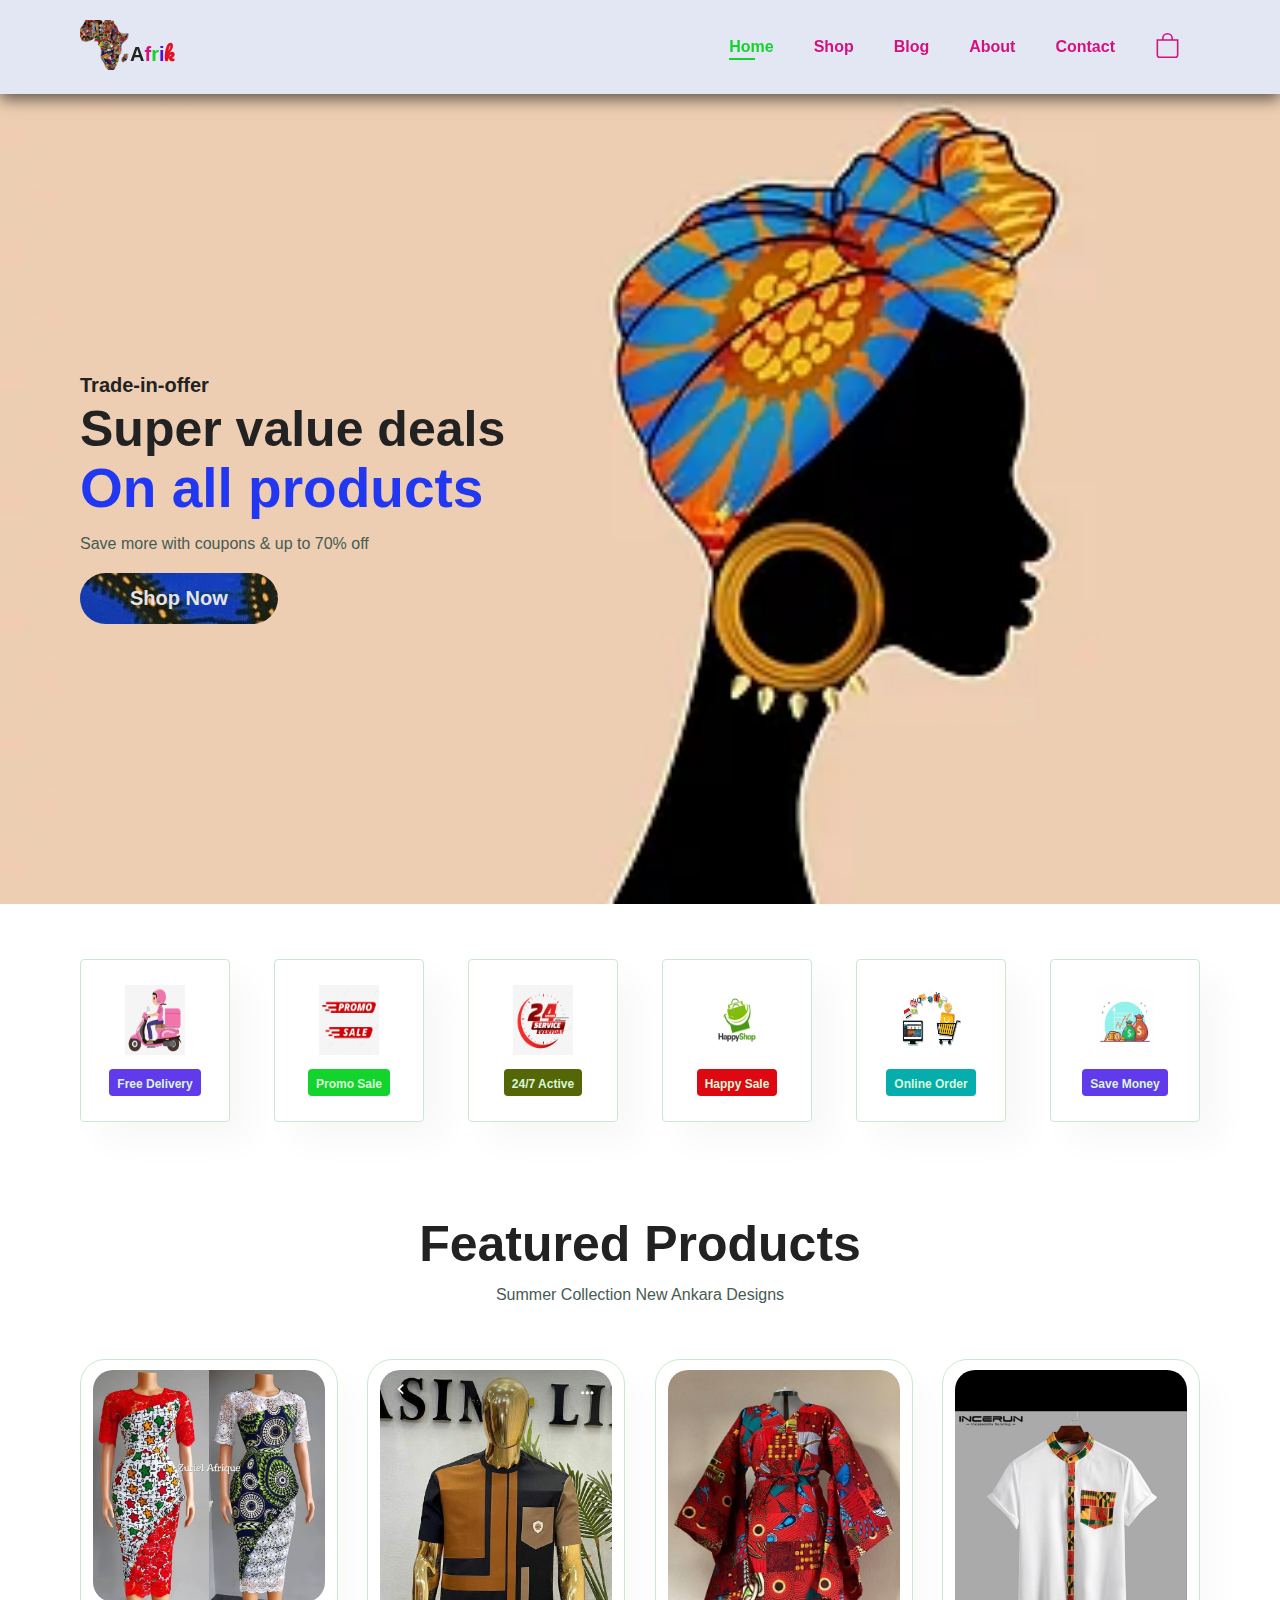
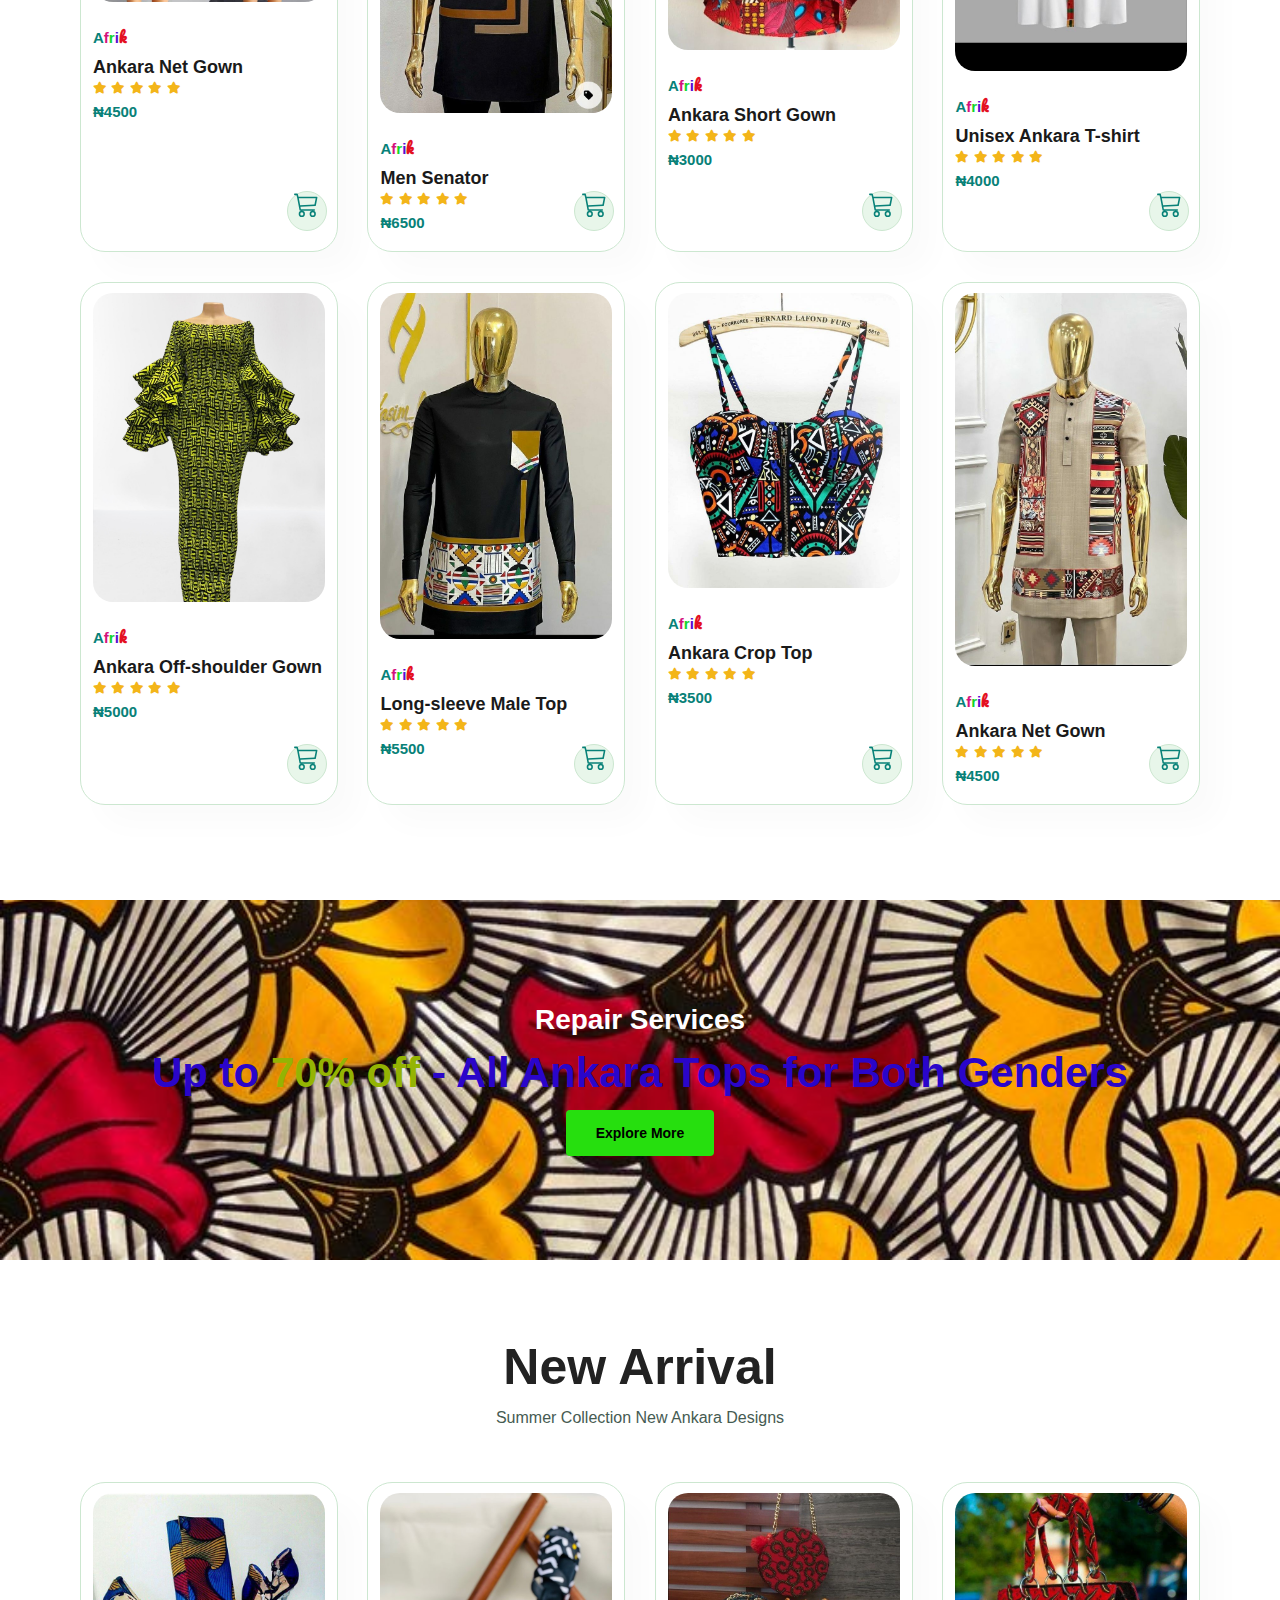
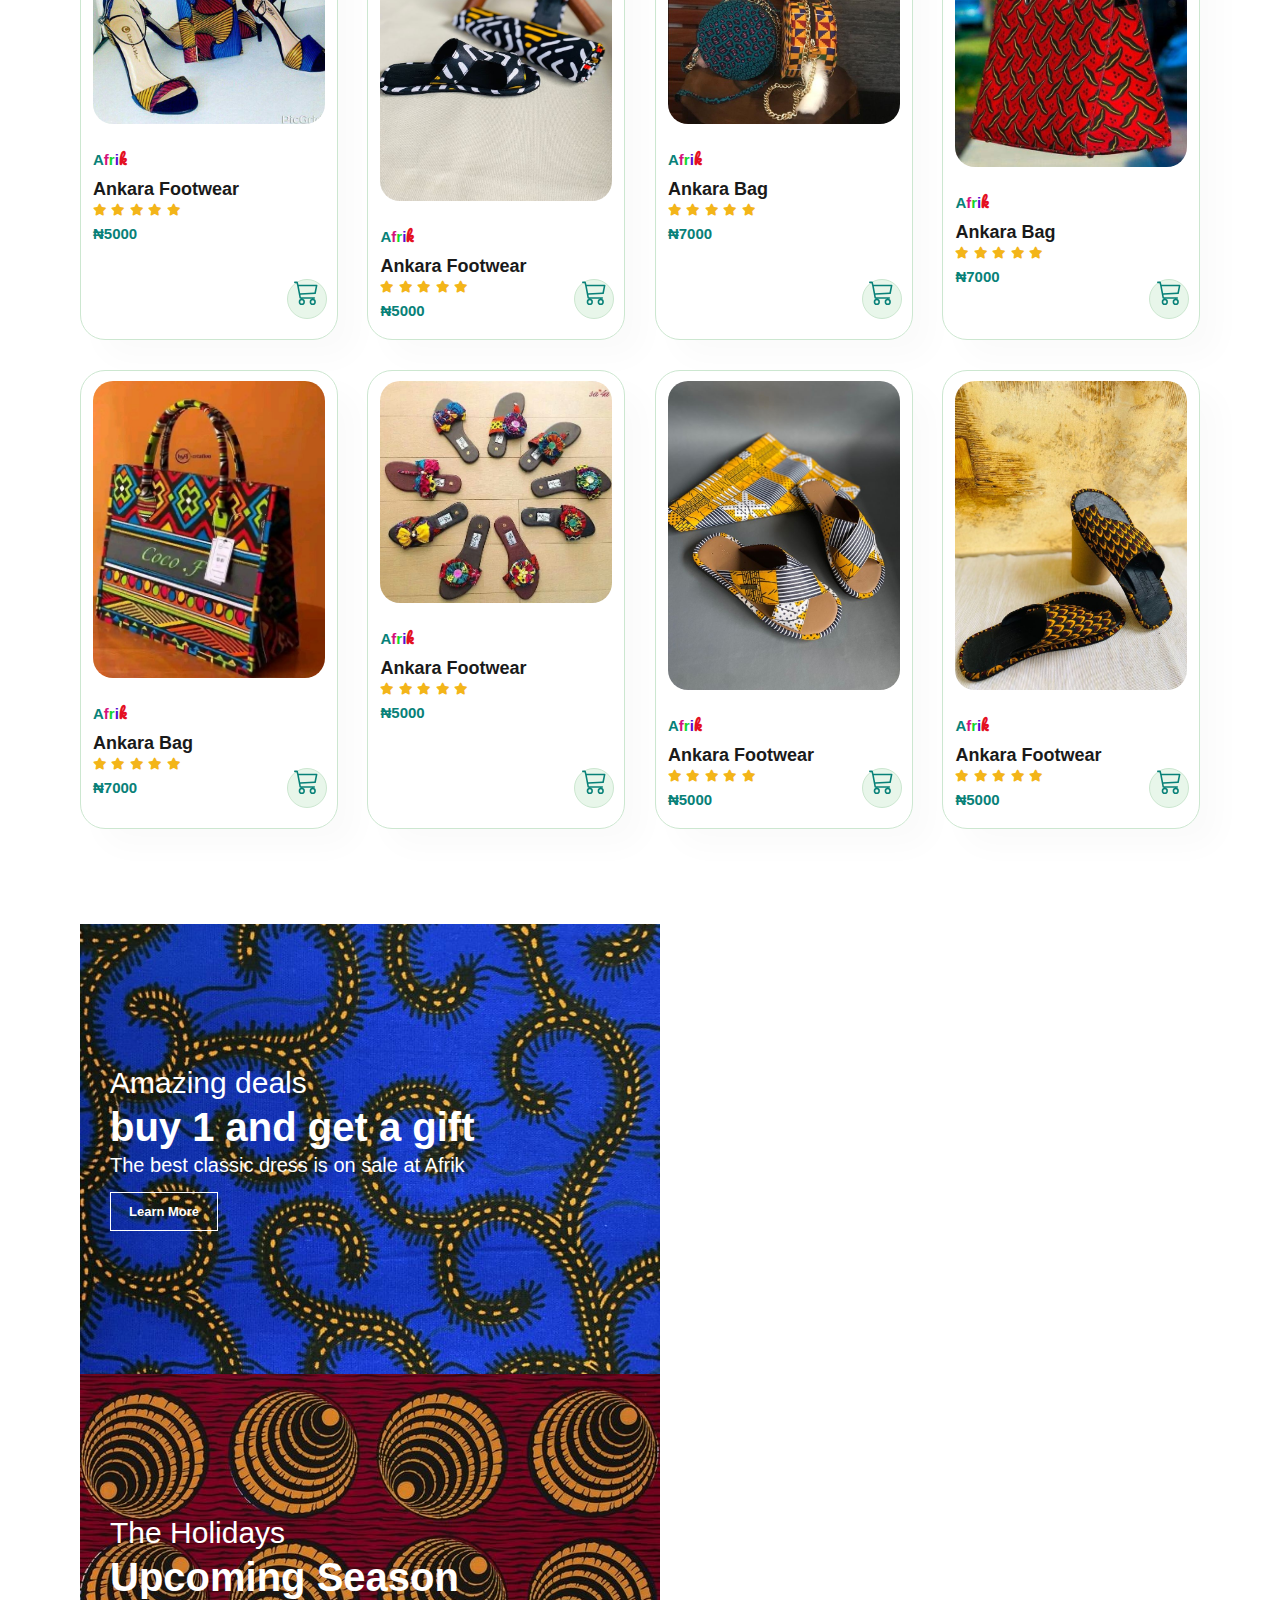
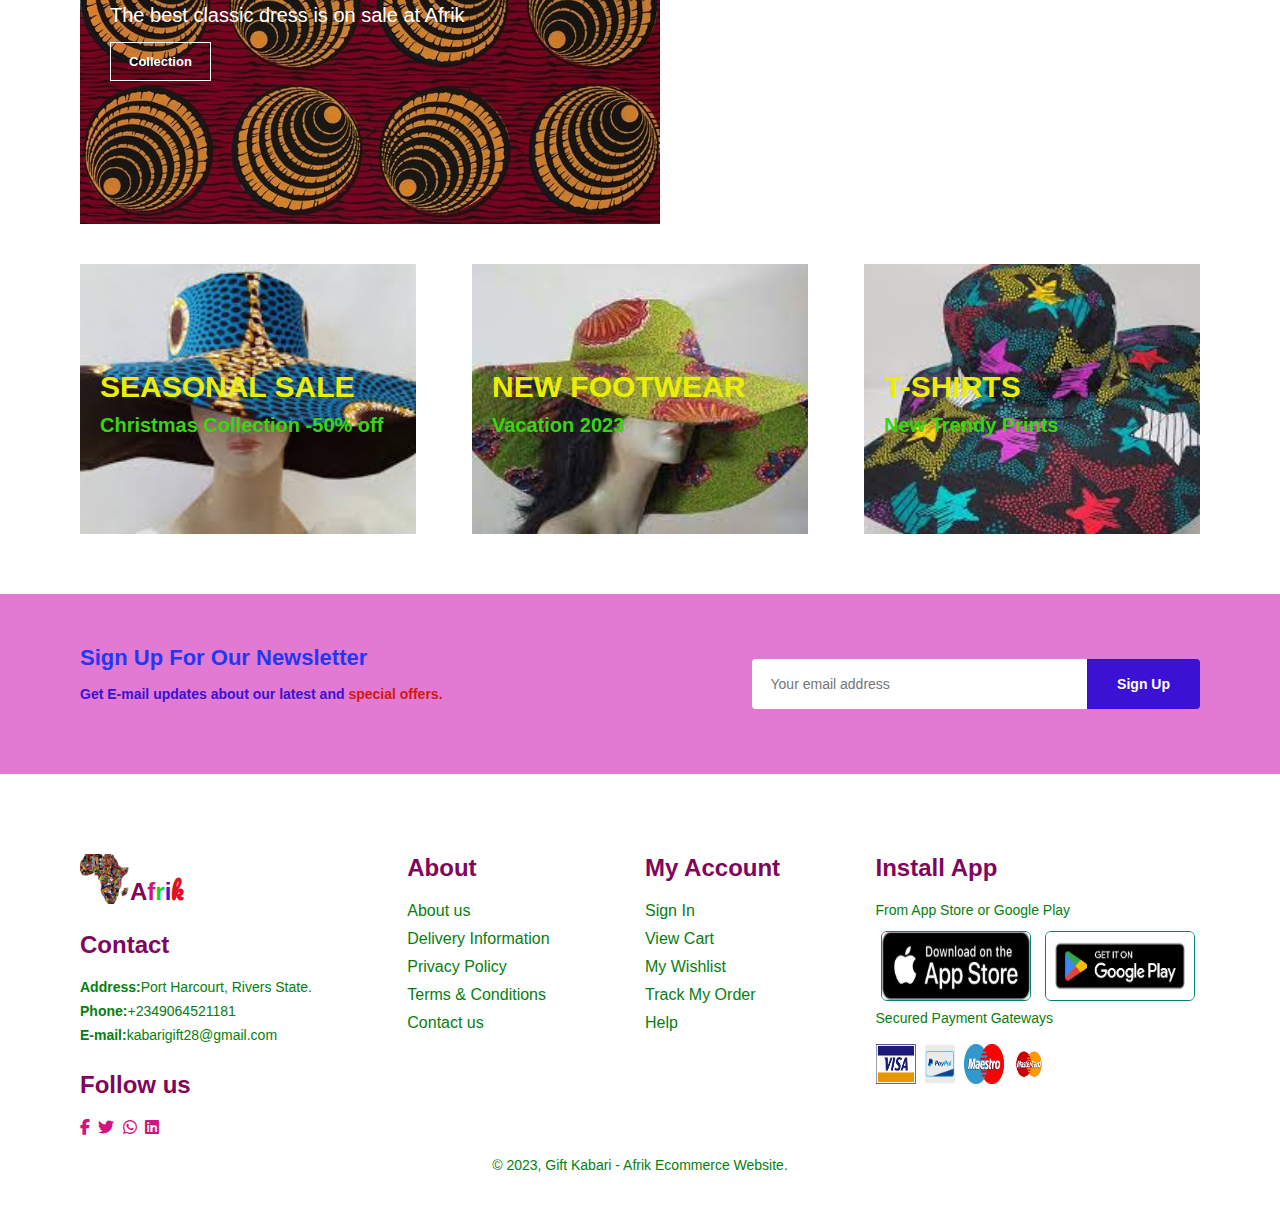
<file: index.html>
<!DOCTYPE html>
<html lang="en">

<head>
    <meta charset="UTF-8">
    <meta name="viewport" content="width=device-width, initial-scale=1.0">
    <title>Afrik</title>
    <link rel="stylesheet" href="assets/css/styles.css">
    <link rel="shortcut icon" href="assets/img/logo2.png" type="image/x-icon">
    <link rel="stylesheet" href="https://cdnjs.cloudflare.com/ajax/libs/font-awesome/6.4.0/css/all.min.css" />
    <link href="https://cdn.jsdelivr.net/npm/bootstrap@5.0.2/dist/css/bootstrap.min.css" rel="stylesheet"
        integrity="sha384-EVSTQN3/azprG1Anm3QDgpJLIm9Nao0Yz1ztcQTwFspd3yD65VohhpuuCOmLASjC" crossorigin="anonymous">
   
</head>

<body>

    <section id="header">
        <div class="log"><a href="#"><img src="assets/img/logo2.png" class="logo" alt=""></a>
            <h4 class="logo-text">A<span class="s1">f</span><span class="s2">r</span><span class="s3">i</span><span
                    class="s4">k</span></h4>
        </div>
        <div>
            <ul id="navbar">
                <li><a href="index.html" class="active">Home</a></li>
                <li><a href="shop.html">Shop</a></li>
                <li><a href="blog.html">Blog</a></li>
                <li><a href="about.html">About</a></li>
                <li><a href="contact.html">Contact</a></li>
                <li id="lg-bag"><a href="cart.html"><svg xmlns="http://www.w3.org/2000/svg" width="25" height="25"
                            fill="currentColor" class="bi bi-bag" viewBox="0 0 16 16">
                            <path
                                d="M8 1a2.5 2.5 0 0 1 2.5 2.5V4h-5v-.5A2.5 2.5 0 0 1 8 1zm3.5 3v-.5a3.5 3.5 0 1 0-7 0V4H1v10a2 2 0 0 0 2 2h10a2 2 0 0 0 2-2V4h-3.5zM2 5h12v9a1 1 0 0 1-1 1H3a1 1 0 0 1-1-1V5z" />
                        </svg></a></li>
                        <a href="#" id="close"><i class="fas fa-times"></i></a>
            </ul>
        </div>
<div id="mobile">
    <a href="cart.html"><svg xmlns="http://www.w3.org/2000/svg" width="25" height="25"
        fill="currentColor" class="bi bi-bag" viewBox="0 0 16 16">
        <path
            d="M8 1a2.5 2.5 0 0 1 2.5 2.5V4h-5v-.5A2.5 2.5 0 0 1 8 1zm3.5 3v-.5a3.5 3.5 0 1 0-7 0V4H1v10a2 2 0 0 0 2 2h10a2 2 0 0 0 2-2V4h-3.5zM2 5h12v9a1 1 0 0 1-1 1H3a1 1 0 0 1-1-1V5z" />
    </svg></a>
    <svg id="bar" xmlns="http://www.w3.org/2000/svg" width="25" height="25" fill="currentColor" class="bi bi-menu-button-wide" viewBox="0 0 16 16">
        <path d="M0 1.5A1.5 1.5 0 0 1 1.5 0h13A1.5 1.5 0 0 1 16 1.5v2A1.5 1.5 0 0 1 14.5 5h-13A1.5 1.5 0 0 1 0 3.5v-2zM1.5 1a.5.5 0 0 0-.5.5v2a.5.5 0 0 0 .5.5h13a.5.5 0 0 0 .5-.5v-2a.5.5 0 0 0-.5-.5h-13z"/>
        <path d="M2 2.5a.5.5 0 0 1 .5-.5h3a.5.5 0 0 1 0 1h-3a.5.5 0 0 1-.5-.5zm10.823.323-.396-.396A.25.25 0 0 1 12.604 2h.792a.25.25 0 0 1 .177.427l-.396.396a.25.25 0 0 1-.354 0zM0 8a2 2 0 0 1 2-2h12a2 2 0 0 1 2 2v5a2 2 0 0 1-2 2H2a2 2 0 0 1-2-2V8zm1 3v2a1 1 0 0 0 1 1h12a1 1 0 0 0 1-1v-2H1zm14-1V8a1 1 0 0 0-1-1H2a1 1 0 0 0-1 1v2h14zM2 8.5a.5.5 0 0 1 .5-.5h9a.5.5 0 0 1 0 1h-9a.5.5 0 0 1-.5-.5zm0 4a.5.5 0 0 1 .5-.5h6a.5.5 0 0 1 0 1h-6a.5.5 0 0 1-.5-.5z"/>
      </svg>
</div>

    </section>

    <section id="hero">
        <h4>Trade-in-offer</h4>
        <h2>Super value deals</h2>
        <h1>On all products</h1>
        <p>Save more with coupons & up to 70% off</p>
        <button>Shop Now</button>
    </section>

    <section id="feature" class="section-p1">
        <div class="fe-box">
            <img src="assets/img/delivery.jpg" alt="">
            <h6>Free Delivery</h6>
        </div>
        <div class="fe-box">
            <img src="assets/img/promo.jpg" alt="">
            <h6>Promo Sale</h6>
        </div>
        <div class="fe-box">
            <img src="assets/img/247h.jpg" alt="">
            <h6>24/7 Active</h6>
        </div>
        <div class="fe-box">
            <img src="assets/img/happy shop.jpg" alt="">
            <h6>Happy Sale</h6>
        </div>
        <div class="fe-box">
            <img src="assets/img/online.jpg" alt="">
            <h6>Online Order</h6>
        </div>
        <div class="fe-box">
            <img src="assets/img/save money.jpg" alt="">
            <h6>Save Money</h6>
        </div>

    </section>

    <section id="product1" class="section-p1">
        <h2 class="f-title">Featured Products</h2>
        <p>Summer Collection New Ankara Designs</p>
        <div class="pro-container">
            <div class="pro">
                <img class="pro-img" src="assets/img/g1.jpg" alt="">
                <div class="des">
                    <div class="log1">
                        <h4 class="logo-text1">A<span class="s1">f</span><span class="s2">r</span><span
                                class="s3">i</span><span class="s4">k</span></h4>
                    </div>

                    <h5>Ankara Net Gown</h5>
                    <div class="star">
                        <i class="fas fa-star"></i>
                        <i class="fas fa-star"></i>
                        <i class="fas fa-star"></i>
                        <i class="fas fa-star"></i>
                        <i class="fas fa-star"></i>
                    </div>
                    <h4> &#8358;4500</h4>
                </div>
                <a href="#"><strong><svg xmlns="http://www.w3.org/2000/svg" width="25" height="25" fill="currentColor"
                            class="bi bi-cart3" viewBox="0 0 16 16">
                            <path
                                d="M0 1.5A.5.5 0 0 1 .5 1H2a.5.5 0 0 1 .485.379L2.89 3H14.5a.5.5 0 0 1 .49.598l-1 5a.5.5 0 0 1-.465.401l-9.397.472L4.415 11H13a.5.5 0 0 1 0 1H4a.5.5 0 0 1-.491-.408L2.01 3.607 1.61 2H.5a.5.5 0 0 1-.5-.5zM3.102 4l.84 4.479 9.144-.459L13.89 4H3.102zM5 12a2 2 0 1 0 0 4 2 2 0 0 0 0-4zm7 0a2 2 0 1 0 0 4 2 2 0 0 0 0-4zm-7 1a1 1 0 1 1 0 2 1 1 0 0 1 0-2zm7 0a1 1 0 1 1 0 2 1 1 0 0 1 0-2z" />
                        </svg></strong></a>
            </div>

            <div class="pro">
                <img class="pro-img" src="assets/img/m11.jpg" alt="">
                <div class="des">
                    <div class="log1">
                        <h4 class="logo-text1">A<span class="s1">f</span><span class="s2">r</span><span
                                class="s3">i</span><span class="s4">k</span></h4>
                    </div>

                    <h5>Men Senator</h5>
                    <div class="star">
                        <i class="fas fa-star"></i>
                        <i class="fas fa-star"></i>
                        <i class="fas fa-star"></i>
                        <i class="fas fa-star"></i>
                        <i class="fas fa-star"></i>
                    </div>
                    <h4> &#8358;6500</h4>
                </div>
                <a href="#"><strong><svg xmlns="http://www.w3.org/2000/svg" width="25" height="25" fill="currentColor"
                            class="bi bi-cart3" viewBox="0 0 16 16">
                            <path
                                d="M0 1.5A.5.5 0 0 1 .5 1H2a.5.5 0 0 1 .485.379L2.89 3H14.5a.5.5 0 0 1 .49.598l-1 5a.5.5 0 0 1-.465.401l-9.397.472L4.415 11H13a.5.5 0 0 1 0 1H4a.5.5 0 0 1-.491-.408L2.01 3.607 1.61 2H.5a.5.5 0 0 1-.5-.5zM3.102 4l.84 4.479 9.144-.459L13.89 4H3.102zM5 12a2 2 0 1 0 0 4 2 2 0 0 0 0-4zm7 0a2 2 0 1 0 0 4 2 2 0 0 0 0-4zm-7 1a1 1 0 1 1 0 2 1 1 0 0 1 0-2zm7 0a1 1 0 1 1 0 2 1 1 0 0 1 0-2z" />
                        </svg></strong></a>
            </div>
            <div class="pro">
                <img class="pro-img" src="assets/img/g2.jpg" alt="">
                <div class="des">
                    <div class="log1">
                        <h4 class="logo-text1">A<span class="s1">f</span><span class="s2">r</span><span
                                class="s3">i</span><span class="s4">k</span></h4>
                    </div>

                    <h5>Ankara Short Gown</h5>
                    <div class="star">
                        <i class="fas fa-star"></i>
                        <i class="fas fa-star"></i>
                        <i class="fas fa-star"></i>
                        <i class="fas fa-star"></i>
                        <i class="fas fa-star"></i>
                    </div>
                    <h4> &#8358;3000</h4>
                </div>
                <a href="#"><strong><svg xmlns="http://www.w3.org/2000/svg" width="25" height="25" fill="currentColor"
                            class="bi bi-cart3" viewBox="0 0 16 16">
                            <path
                                d="M0 1.5A.5.5 0 0 1 .5 1H2a.5.5 0 0 1 .485.379L2.89 3H14.5a.5.5 0 0 1 .49.598l-1 5a.5.5 0 0 1-.465.401l-9.397.472L4.415 11H13a.5.5 0 0 1 0 1H4a.5.5 0 0 1-.491-.408L2.01 3.607 1.61 2H.5a.5.5 0 0 1-.5-.5zM3.102 4l.84 4.479 9.144-.459L13.89 4H3.102zM5 12a2 2 0 1 0 0 4 2 2 0 0 0 0-4zm7 0a2 2 0 1 0 0 4 2 2 0 0 0 0-4zm-7 1a1 1 0 1 1 0 2 1 1 0 0 1 0-2zm7 0a1 1 0 1 1 0 2 1 1 0 0 1 0-2z" />
                        </svg></strong></a>
            </div>
            <div class="pro">
                <img class="pro-img" src="assets/img/m3.jpg" alt="">
                <div class="des">
                    <div class="log1">
                        <h4 class="logo-text1">A<span class="s1">f</span><span class="s2">r</span><span
                                class="s3">i</span><span class="s4">k</span></h4>
                    </div>

                    <h5>Unisex Ankara T-shirt</h5>
                    <div class="star">
                        <i class="fas fa-star"></i>
                        <i class="fas fa-star"></i>
                        <i class="fas fa-star"></i>
                        <i class="fas fa-star"></i>
                        <i class="fas fa-star"></i>
                    </div>
                    <h4> &#8358;4000</h4>
                </div>
                <a href="#"><strong><svg xmlns="http://www.w3.org/2000/svg" width="25" height="25" fill="currentColor"
                            class="bi bi-cart3" viewBox="0 0 16 16">
                            <path
                                d="M0 1.5A.5.5 0 0 1 .5 1H2a.5.5 0 0 1 .485.379L2.89 3H14.5a.5.5 0 0 1 .49.598l-1 5a.5.5 0 0 1-.465.401l-9.397.472L4.415 11H13a.5.5 0 0 1 0 1H4a.5.5 0 0 1-.491-.408L2.01 3.607 1.61 2H.5a.5.5 0 0 1-.5-.5zM3.102 4l.84 4.479 9.144-.459L13.89 4H3.102zM5 12a2 2 0 1 0 0 4 2 2 0 0 0 0-4zm7 0a2 2 0 1 0 0 4 2 2 0 0 0 0-4zm-7 1a1 1 0 1 1 0 2 1 1 0 0 1 0-2zm7 0a1 1 0 1 1 0 2 1 1 0 0 1 0-2z" />
                        </svg></strong></a>
            </div>
            <div class="pro">
                <img class="pro-img" src="assets/img/g5-removebg-preview.png" alt="">
                <div class="des">
                    <div class="log1">
                        <h4 class="logo-text1">A<span class="s1">f</span><span class="s2">r</span><span
                                class="s3">i</span><span class="s4">k</span></h4>
                    </div>

                    <h5>Ankara Off-shoulder Gown</h5>
                    <div class="star">
                        <i class="fas fa-star"></i>
                        <i class="fas fa-star"></i>
                        <i class="fas fa-star"></i>
                        <i class="fas fa-star"></i>
                        <i class="fas fa-star"></i>
                    </div>
                    <h4> &#8358;5000</h4>
                </div>
                <a href="#"><strong><svg xmlns="http://www.w3.org/2000/svg" width="25" height="25" fill="currentColor"
                            class="bi bi-cart3" viewBox="0 0 16 16">
                            <path
                                d="M0 1.5A.5.5 0 0 1 .5 1H2a.5.5 0 0 1 .485.379L2.89 3H14.5a.5.5 0 0 1 .49.598l-1 5a.5.5 0 0 1-.465.401l-9.397.472L4.415 11H13a.5.5 0 0 1 0 1H4a.5.5 0 0 1-.491-.408L2.01 3.607 1.61 2H.5a.5.5 0 0 1-.5-.5zM3.102 4l.84 4.479 9.144-.459L13.89 4H3.102zM5 12a2 2 0 1 0 0 4 2 2 0 0 0 0-4zm7 0a2 2 0 1 0 0 4 2 2 0 0 0 0-4zm-7 1a1 1 0 1 1 0 2 1 1 0 0 1 0-2zm7 0a1 1 0 1 1 0 2 1 1 0 0 1 0-2z" />
                        </svg></strong></a>
            </div>
            <div class="pro">
                <img class="pro-img" src="assets/img/m9.jpg" alt="">
                <div class="des">
                    <div class="log1">
                        <h4 class="logo-text1">A<span class="s1">f</span><span class="s2">r</span><span
                                class="s3">i</span><span class="s4">k</span></h4>
                    </div>

                    <h5>Long-sleeve Male Top</h5>
                    <div class="star">
                        <i class="fas fa-star"></i>
                        <i class="fas fa-star"></i>
                        <i class="fas fa-star"></i>
                        <i class="fas fa-star"></i>
                        <i class="fas fa-star"></i>
                    </div>
                    <h4> &#8358;5500</h4>
                </div>
                <a href="#"><strong><svg xmlns="http://www.w3.org/2000/svg" width="25" height="25" fill="currentColor"
                            class="bi bi-cart3" viewBox="0 0 16 16">
                            <path
                                d="M0 1.5A.5.5 0 0 1 .5 1H2a.5.5 0 0 1 .485.379L2.89 3H14.5a.5.5 0 0 1 .49.598l-1 5a.5.5 0 0 1-.465.401l-9.397.472L4.415 11H13a.5.5 0 0 1 0 1H4a.5.5 0 0 1-.491-.408L2.01 3.607 1.61 2H.5a.5.5 0 0 1-.5-.5zM3.102 4l.84 4.479 9.144-.459L13.89 4H3.102zM5 12a2 2 0 1 0 0 4 2 2 0 0 0 0-4zm7 0a2 2 0 1 0 0 4 2 2 0 0 0 0-4zm-7 1a1 1 0 1 1 0 2 1 1 0 0 1 0-2zm7 0a1 1 0 1 1 0 2 1 1 0 0 1 0-2z" />
                        </svg></strong></a>
            </div>
            <div class="pro">
                <img class="pro-img" src="assets/img/g22.jpg" alt="">
                <div class="des">
                    <div class="log1">
                        <h4 class="logo-text1">A<span class="s1">f</span><span class="s2">r</span><span
                                class="s3">i</span><span class="s4">k</span></h4>
                    </div>

                    <h5>Ankara Crop Top</h5>
                    <div class="star">
                        <i class="fas fa-star"></i>
                        <i class="fas fa-star"></i>
                        <i class="fas fa-star"></i>
                        <i class="fas fa-star"></i>
                        <i class="fas fa-star"></i>
                    </div>
                    <h4> &#8358;3500</h4>
                </div>
                <a href="#"><strong><svg xmlns="http://www.w3.org/2000/svg" width="25" height="25" fill="currentColor"
                            class="bi bi-cart3" viewBox="0 0 16 16">
                            <path
                                d="M0 1.5A.5.5 0 0 1 .5 1H2a.5.5 0 0 1 .485.379L2.89 3H14.5a.5.5 0 0 1 .49.598l-1 5a.5.5 0 0 1-.465.401l-9.397.472L4.415 11H13a.5.5 0 0 1 0 1H4a.5.5 0 0 1-.491-.408L2.01 3.607 1.61 2H.5a.5.5 0 0 1-.5-.5zM3.102 4l.84 4.479 9.144-.459L13.89 4H3.102zM5 12a2 2 0 1 0 0 4 2 2 0 0 0 0-4zm7 0a2 2 0 1 0 0 4 2 2 0 0 0 0-4zm-7 1a1 1 0 1 1 0 2 1 1 0 0 1 0-2zm7 0a1 1 0 1 1 0 2 1 1 0 0 1 0-2z" />
                        </svg></strong></a>
            </div>
            <div class="pro">
                <img class="pro-img" src="assets/img/m8.jpg" alt="">
                <div class="des">
                    <div class="log1">
                        <h4 class="logo-text1">A<span class="s1">f</span><span class="s2">r</span><span
                                class="s3">i</span><span class="s4">k</span></h4>
                    </div>

                    <h5>Ankara Net Gown</h5>
                    <div class="star">
                        <i class="fas fa-star"></i>
                        <i class="fas fa-star"></i>
                        <i class="fas fa-star"></i>
                        <i class="fas fa-star"></i>
                        <i class="fas fa-star"></i>
                    </div>
                    <h4> &#8358;4500</h4>
                </div>
                <a href="#"><strong><svg xmlns="http://www.w3.org/2000/svg" width="25" height="25" fill="currentColor"
                            class="bi bi-cart3" viewBox="0 0 16 16">
                            <path
                                d="M0 1.5A.5.5 0 0 1 .5 1H2a.5.5 0 0 1 .485.379L2.89 3H14.5a.5.5 0 0 1 .49.598l-1 5a.5.5 0 0 1-.465.401l-9.397.472L4.415 11H13a.5.5 0 0 1 0 1H4a.5.5 0 0 1-.491-.408L2.01 3.607 1.61 2H.5a.5.5 0 0 1-.5-.5zM3.102 4l.84 4.479 9.144-.459L13.89 4H3.102zM5 12a2 2 0 1 0 0 4 2 2 0 0 0 0-4zm7 0a2 2 0 1 0 0 4 2 2 0 0 0 0-4zm-7 1a1 1 0 1 1 0 2 1 1 0 0 1 0-2zm7 0a1 1 0 1 1 0 2 1 1 0 0 1 0-2z" />
                        </svg></strong></a>
            </div>
        </div>
    </section>

    <section id="banner" class="section-m1">
        <h4>Repair Services</h4>
        <h2>Up to <span>70% off</span> - All Ankara Tops for Both Genders</h2>
        <button class="normal">Explore More</button>
    </section>

    <section id="product1" class="section-p1">
        <h2 class="f-title">New Arrival</h2>
        <p>Summer Collection New Ankara Designs</p>
        <div class="pro-container">
            <div class="pro">
                <img class="pro-img" src="assets/img/s1.jpg" alt="">
                <div class="des">
                    <div class="log1">
                        <h4 class="logo-text1">A<span class="s1">f</span><span class="s2">r</span><span
                                class="s3">i</span><span class="s4">k</span></h4>
                    </div>

                    <h5>Ankara Footwear</h5>
                    <div class="star">
                        <i class="fas fa-star"></i>
                        <i class="fas fa-star"></i>
                        <i class="fas fa-star"></i>
                        <i class="fas fa-star"></i>
                        <i class="fas fa-star"></i>
                    </div>
                    <h4> &#8358;5000</h4>
                </div>
                <a href="#"><strong><svg xmlns="http://www.w3.org/2000/svg" width="25" height="25" fill="currentColor"
                            class="bi bi-cart3" viewBox="0 0 16 16">
                            <path
                                d="M0 1.5A.5.5 0 0 1 .5 1H2a.5.5 0 0 1 .485.379L2.89 3H14.5a.5.5 0 0 1 .49.598l-1 5a.5.5 0 0 1-.465.401l-9.397.472L4.415 11H13a.5.5 0 0 1 0 1H4a.5.5 0 0 1-.491-.408L2.01 3.607 1.61 2H.5a.5.5 0 0 1-.5-.5zM3.102 4l.84 4.479 9.144-.459L13.89 4H3.102zM5 12a2 2 0 1 0 0 4 2 2 0 0 0 0-4zm7 0a2 2 0 1 0 0 4 2 2 0 0 0 0-4zm-7 1a1 1 0 1 1 0 2 1 1 0 0 1 0-2zm7 0a1 1 0 1 1 0 2 1 1 0 0 1 0-2z" />
                        </svg></strong></a>
            </div>

            <div class="pro">
                <img class="pro-img" src="assets/img/s2.jpg" alt="">
                <div class="des">
                    <div class="log1">
                        <h4 class="logo-text1">A<span class="s1">f</span><span class="s2">r</span><span
                                class="s3">i</span><span class="s4">k</span></h4>
                    </div>

                    <h5>Ankara Footwear</h5>
                    <div class="star">
                        <i class="fas fa-star"></i>
                        <i class="fas fa-star"></i>
                        <i class="fas fa-star"></i>
                        <i class="fas fa-star"></i>
                        <i class="fas fa-star"></i>
                    </div>
                    <h4> &#8358;5000</h4>
                </div>
                <a href="#"><strong><svg xmlns="http://www.w3.org/2000/svg" width="25" height="25" fill="currentColor"
                            class="bi bi-cart3" viewBox="0 0 16 16">
                            <path
                                d="M0 1.5A.5.5 0 0 1 .5 1H2a.5.5 0 0 1 .485.379L2.89 3H14.5a.5.5 0 0 1 .49.598l-1 5a.5.5 0 0 1-.465.401l-9.397.472L4.415 11H13a.5.5 0 0 1 0 1H4a.5.5 0 0 1-.491-.408L2.01 3.607 1.61 2H.5a.5.5 0 0 1-.5-.5zM3.102 4l.84 4.479 9.144-.459L13.89 4H3.102zM5 12a2 2 0 1 0 0 4 2 2 0 0 0 0-4zm7 0a2 2 0 1 0 0 4 2 2 0 0 0 0-4zm-7 1a1 1 0 1 1 0 2 1 1 0 0 1 0-2zm7 0a1 1 0 1 1 0 2 1 1 0 0 1 0-2z" />
                        </svg></strong></a>
            </div>
            <div class="pro">
                <img class="pro-img" src="assets/img/s3.jpg" alt="">
                <div class="des">
                    <div class="log1">
                        <h4 class="logo-text1">A<span class="s1">f</span><span class="s2">r</span><span
                                class="s3">i</span><span class="s4">k</span></h4>
                    </div>

                    <h5>Ankara Bag</h5>
                    <div class="star">
                        <i class="fas fa-star"></i>
                        <i class="fas fa-star"></i>
                        <i class="fas fa-star"></i>
                        <i class="fas fa-star"></i>
                        <i class="fas fa-star"></i>
                    </div>
                    <h4> &#8358;7000</h4>
                </div>
                <a href="#"><strong><svg xmlns="http://www.w3.org/2000/svg" width="25" height="25" fill="currentColor"
                            class="bi bi-cart3" viewBox="0 0 16 16">
                            <path
                                d="M0 1.5A.5.5 0 0 1 .5 1H2a.5.5 0 0 1 .485.379L2.89 3H14.5a.5.5 0 0 1 .49.598l-1 5a.5.5 0 0 1-.465.401l-9.397.472L4.415 11H13a.5.5 0 0 1 0 1H4a.5.5 0 0 1-.491-.408L2.01 3.607 1.61 2H.5a.5.5 0 0 1-.5-.5zM3.102 4l.84 4.479 9.144-.459L13.89 4H3.102zM5 12a2 2 0 1 0 0 4 2 2 0 0 0 0-4zm7 0a2 2 0 1 0 0 4 2 2 0 0 0 0-4zm-7 1a1 1 0 1 1 0 2 1 1 0 0 1 0-2zm7 0a1 1 0 1 1 0 2 1 1 0 0 1 0-2z" />
                        </svg></strong></a>
            </div>
            <div class="pro">
                <img class="pro-img" src="assets/img/s4.jpg" alt="">
                <div class="des">
                    <div class="log1">
                        <h4 class="logo-text1">A<span class="s1">f</span><span class="s2">r</span><span
                                class="s3">i</span><span class="s4">k</span></h4>
                    </div>

                    <h5>Ankara Bag</h5>
                    <div class="star">
                        <i class="fas fa-star"></i>
                        <i class="fas fa-star"></i>
                        <i class="fas fa-star"></i>
                        <i class="fas fa-star"></i>
                        <i class="fas fa-star"></i>
                    </div>
                    <h4> &#8358;7000</h4>
                </div>
                <a href="#"><strong><svg xmlns="http://www.w3.org/2000/svg" width="25" height="25" fill="currentColor"
                            class="bi bi-cart3" viewBox="0 0 16 16">
                            <path
                                d="M0 1.5A.5.5 0 0 1 .5 1H2a.5.5 0 0 1 .485.379L2.89 3H14.5a.5.5 0 0 1 .49.598l-1 5a.5.5 0 0 1-.465.401l-9.397.472L4.415 11H13a.5.5 0 0 1 0 1H4a.5.5 0 0 1-.491-.408L2.01 3.607 1.61 2H.5a.5.5 0 0 1-.5-.5zM3.102 4l.84 4.479 9.144-.459L13.89 4H3.102zM5 12a2 2 0 1 0 0 4 2 2 0 0 0 0-4zm7 0a2 2 0 1 0 0 4 2 2 0 0 0 0-4zm-7 1a1 1 0 1 1 0 2 1 1 0 0 1 0-2zm7 0a1 1 0 1 1 0 2 1 1 0 0 1 0-2z" />
                        </svg></strong></a>
            </div>
            <div class="pro">
                <img class="pro-img" src="assets/img/s5.jpg" alt="">
                <div class="des">
                    <div class="log1">
                        <h4 class="logo-text1">A<span class="s1">f</span><span class="s2">r</span><span
                                class="s3">i</span><span class="s4">k</span></h4>
                    </div>

                    <h5>Ankara Bag</h5>
                    <div class="star">
                        <i class="fas fa-star"></i>
                        <i class="fas fa-star"></i>
                        <i class="fas fa-star"></i>
                        <i class="fas fa-star"></i>
                        <i class="fas fa-star"></i>
                    </div>
                    <h4> &#8358;7000</h4>
                </div>
                <a href="#"><strong><svg xmlns="http://www.w3.org/2000/svg" width="25" height="25" fill="currentColor"
                            class="bi bi-cart3" viewBox="0 0 16 16">
                            <path
                                d="M0 1.5A.5.5 0 0 1 .5 1H2a.5.5 0 0 1 .485.379L2.89 3H14.5a.5.5 0 0 1 .49.598l-1 5a.5.5 0 0 1-.465.401l-9.397.472L4.415 11H13a.5.5 0 0 1 0 1H4a.5.5 0 0 1-.491-.408L2.01 3.607 1.61 2H.5a.5.5 0 0 1-.5-.5zM3.102 4l.84 4.479 9.144-.459L13.89 4H3.102zM5 12a2 2 0 1 0 0 4 2 2 0 0 0 0-4zm7 0a2 2 0 1 0 0 4 2 2 0 0 0 0-4zm-7 1a1 1 0 1 1 0 2 1 1 0 0 1 0-2zm7 0a1 1 0 1 1 0 2 1 1 0 0 1 0-2z" />
                        </svg></strong></a>
            </div>
            <div class="pro">
                <img class="pro-img" src="assets/img/s7.jpg" alt="">
                <div class="des">
                    <div class="log1">
                        <h4 class="logo-text1">A<span class="s1">f</span><span class="s2">r</span><span
                                class="s3">i</span><span class="s4">k</span></h4>
                    </div>

                    <h5>Ankara Footwear</h5>
                    <div class="star">
                        <i class="fas fa-star"></i>
                        <i class="fas fa-star"></i>
                        <i class="fas fa-star"></i>
                        <i class="fas fa-star"></i>
                        <i class="fas fa-star"></i>
                    </div>
                    <h4> &#8358;5000</h4>
                </div>
                <a href="#"><strong><svg xmlns="http://www.w3.org/2000/svg" width="25" height="25" fill="currentColor"
                            class="bi bi-cart3" viewBox="0 0 16 16">
                            <path
                                d="M0 1.5A.5.5 0 0 1 .5 1H2a.5.5 0 0 1 .485.379L2.89 3H14.5a.5.5 0 0 1 .49.598l-1 5a.5.5 0 0 1-.465.401l-9.397.472L4.415 11H13a.5.5 0 0 1 0 1H4a.5.5 0 0 1-.491-.408L2.01 3.607 1.61 2H.5a.5.5 0 0 1-.5-.5zM3.102 4l.84 4.479 9.144-.459L13.89 4H3.102zM5 12a2 2 0 1 0 0 4 2 2 0 0 0 0-4zm7 0a2 2 0 1 0 0 4 2 2 0 0 0 0-4zm-7 1a1 1 0 1 1 0 2 1 1 0 0 1 0-2zm7 0a1 1 0 1 1 0 2 1 1 0 0 1 0-2z" />
                        </svg></strong></a>
            </div>
            <div class="pro">
                <img class="pro-img" src="assets/img/s8.jpg" alt="">
                <div class="des">
                    <div class="log1">
                        <h4 class="logo-text1">A<span class="s1">f</span><span class="s2">r</span><span
                                class="s3">i</span><span class="s4">k</span></h4>
                    </div>

                    <h5>Ankara Footwear</h5>
                    <div class="star">
                        <i class="fas fa-star"></i>
                        <i class="fas fa-star"></i>
                        <i class="fas fa-star"></i>
                        <i class="fas fa-star"></i>
                        <i class="fas fa-star"></i>
                    </div>
                    <h4> &#8358;5000</h4>
                </div>
                <a href="#"><strong><svg xmlns="http://www.w3.org/2000/svg" width="25" height="25" fill="currentColor"
                            class="bi bi-cart3" viewBox="0 0 16 16">
                            <path
                                d="M0 1.5A.5.5 0 0 1 .5 1H2a.5.5 0 0 1 .485.379L2.89 3H14.5a.5.5 0 0 1 .49.598l-1 5a.5.5 0 0 1-.465.401l-9.397.472L4.415 11H13a.5.5 0 0 1 0 1H4a.5.5 0 0 1-.491-.408L2.01 3.607 1.61 2H.5a.5.5 0 0 1-.5-.5zM3.102 4l.84 4.479 9.144-.459L13.89 4H3.102zM5 12a2 2 0 1 0 0 4 2 2 0 0 0 0-4zm7 0a2 2 0 1 0 0 4 2 2 0 0 0 0-4zm-7 1a1 1 0 1 1 0 2 1 1 0 0 1 0-2zm7 0a1 1 0 1 1 0 2 1 1 0 0 1 0-2z" />
                        </svg></strong></a>
            </div>
            <div class="pro">
                <img class="pro-img" src="assets/img/s9.jpg" alt="">
                <div class="des">
                    <div class="log1">
                        <h4 class="logo-text1">A<span class="s1">f</span><span class="s2">r</span><span
                                class="s3">i</span><span class="s4">k</span></h4>
                    </div>

                    <h5>Ankara Footwear</h5>
                    <div class="star">
                        <i class="fas fa-star"></i>
                        <i class="fas fa-star"></i>
                        <i class="fas fa-star"></i>
                        <i class="fas fa-star"></i>
                        <i class="fas fa-star"></i>
                    </div>
                    <h4> &#8358;5000</h4>
                </div>
                <a href="#"><strong><svg xmlns="http://www.w3.org/2000/svg" width="25" height="25" fill="currentColor"
                            class="bi bi-cart3" viewBox="0 0 16 16">
                            <path
                                d="M0 1.5A.5.5 0 0 1 .5 1H2a.5.5 0 0 1 .485.379L2.89 3H14.5a.5.5 0 0 1 .49.598l-1 5a.5.5 0 0 1-.465.401l-9.397.472L4.415 11H13a.5.5 0 0 1 0 1H4a.5.5 0 0 1-.491-.408L2.01 3.607 1.61 2H.5a.5.5 0 0 1-.5-.5zM3.102 4l.84 4.479 9.144-.459L13.89 4H3.102zM5 12a2 2 0 1 0 0 4 2 2 0 0 0 0-4zm7 0a2 2 0 1 0 0 4 2 2 0 0 0 0-4zm-7 1a1 1 0 1 1 0 2 1 1 0 0 1 0-2zm7 0a1 1 0 1 1 0 2 1 1 0 0 1 0-2z" />
                        </svg></strong></a>
            </div>
        </div>
    </section>

    <section id="sm-banner" class="section-p1">
        <div class="banner-box">
            <h4>Amazing deals</h4>
            <h2>buy 1 and get a gift</h2>
            <span>The best classic dress is on sale at Afrik</span>
            <button class="white">Learn More</button>
        </div>
        <div class="banner-box banner-box2">
            <h4>The Holidays</h4>
            <h2>Upcoming Season</h2>
            <span>The best classic dress is on sale at Afrik</span>
            <button class="white">Collection</button>
        </div>
    </section>

    <section id="banner3">
        <div class="banner-box">
            <h2>SEASONAL SALE</h2>
            <h3>Christmas Collection -50% off</h3>
        </div>
        <div class="banner-box banner-box2">
            <h2>NEW FOOTWEAR</h2>
            <h3>Vacation 2023</h3>
        </div>
        <div class="banner-box banner-box3">
            <h2>T-SHIRTS</h2>
            <h3>New Trendy Prints</h3>
        </div>
    </section>

    <section id="newsletter" class="section-p1 section-m1">
        <div class="news-text">
            <h4>Sign Up For Our Newsletter</h4>
            <p>Get E-mail updates about our latest and <span>special offers.</span></p>
        </div>
        <div class="form">
            <input type="text" placeholder="Your email address">
            <button class="normal">Sign Up</button>
        </div>
    </section>
    
    <footer  class="section-p1">
        <div class="col">
            <div class="log"><a href="#"><img src="assets/img/logo2.png" class="logo" alt=""></a>
                <h4 class="logo-text">A<span class="s1">f</span><span class="s2">r</span><span class="s3">i</span><span
                        class="s4">k</span></h4>
            </div>
            <h4>Contact</h4>
            <p><strong>Address:</strong>Port Harcourt, Rivers State.</p>
            <p><strong>Phone:</strong>+2349064521181</p>
            <p><strong>E-mail:</strong>kabarigift28@gmail.com</p>
            <div class="follow">
                <h4>Follow us</h4>
                <div class="icon">
                   <a href="https://facebook.com/gift.kabari.16" target="_blank"><i class="fab fa-facebook-f"></i></a> 
                   <a href="https://twitter.com/@just_kabari" target="_blank"><i class="fab fa-twitter"></i></a> 
                    <a href="https://wa.me/+2349064521181" target="_blank"><i class="fab fa-whatsapp"></i></a>
                    <a  href="https://linkedin.com/in/kabari" target="_blank"><i class="fab fa-linkedin"></i></a>
                </div>
            </div>
           
        </div>

        <div class="col">
            <h4>About</h4>
            <a href="#">About us</a>
            <a href="#">Delivery Information</a>
            <a href="#">Privacy Policy</a>
            <a href="#">Terms & Conditions</a>
            <a href="#">Contact us</a>
        </div>
        <div class="col">
            <h4>My Account</h4>
            <a href="#">Sign In</a>
            <a href="#">View Cart</a>
            <a href="#">My Wishlist</a>
            <a href="#">Track My Order</a>
            <a href="#">Help</a>
        </div>
        <div class="col install">
            <h4>Install App</h4>
            <p>From App Store or Google Play</p>
            <div class="row">
                <img src="assets/img/apple.jpg" alt="">
                <img src="assets/img/google.png" alt="">
            </div>
            <p>Secured Payment Gateways</p>
            <div class="row2">
                <img src="assets/img/visa.jpg" alt="">
                <img src="assets/img/paypal.jpg" alt="">
                <img src="assets/img/maestro.jpg" alt="">
                <img src="assets/img/master.jpg" alt="">
            </div>
        </div>
        <div class="copyright">
            <p>&#169; 2023, Gift Kabari - Afrik Ecommerce Website.</p>
        </div>
        
    </footer>






    <script src="script.js"></script>
</body>

</html>
</file>
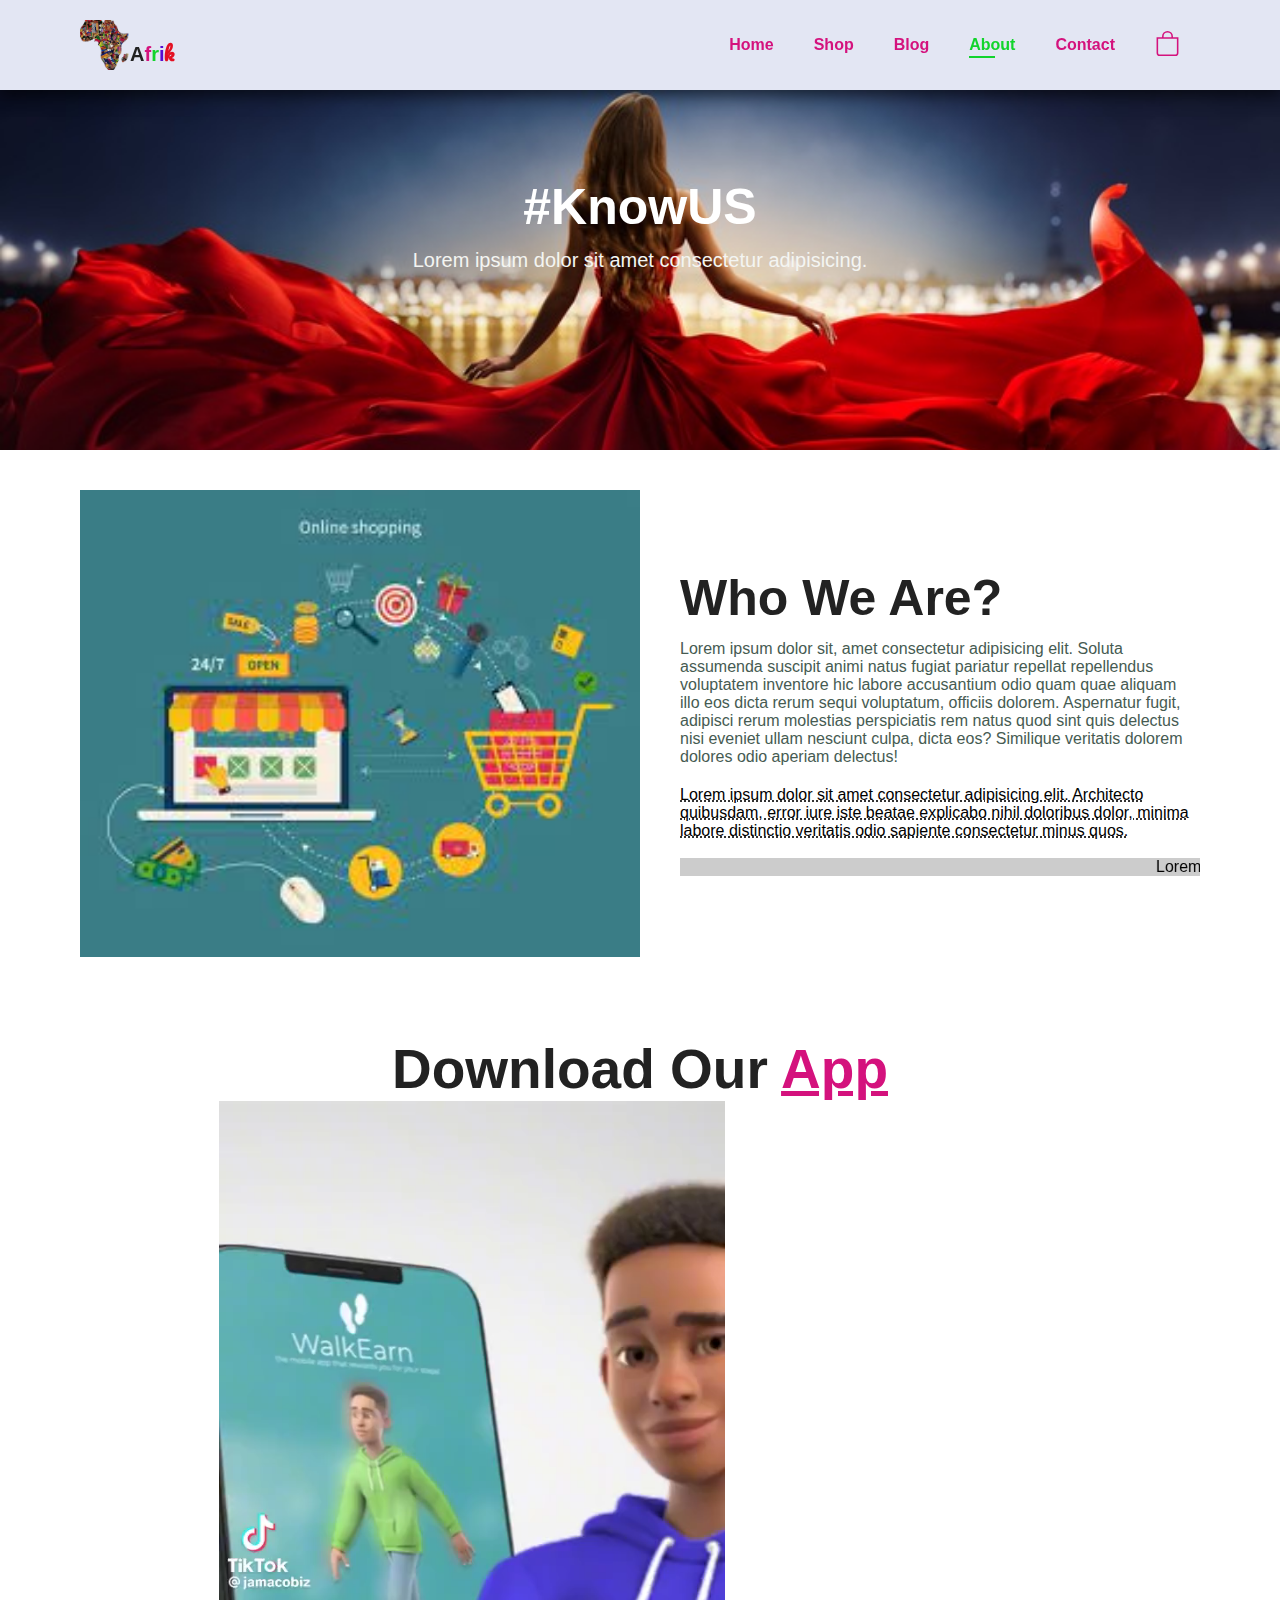
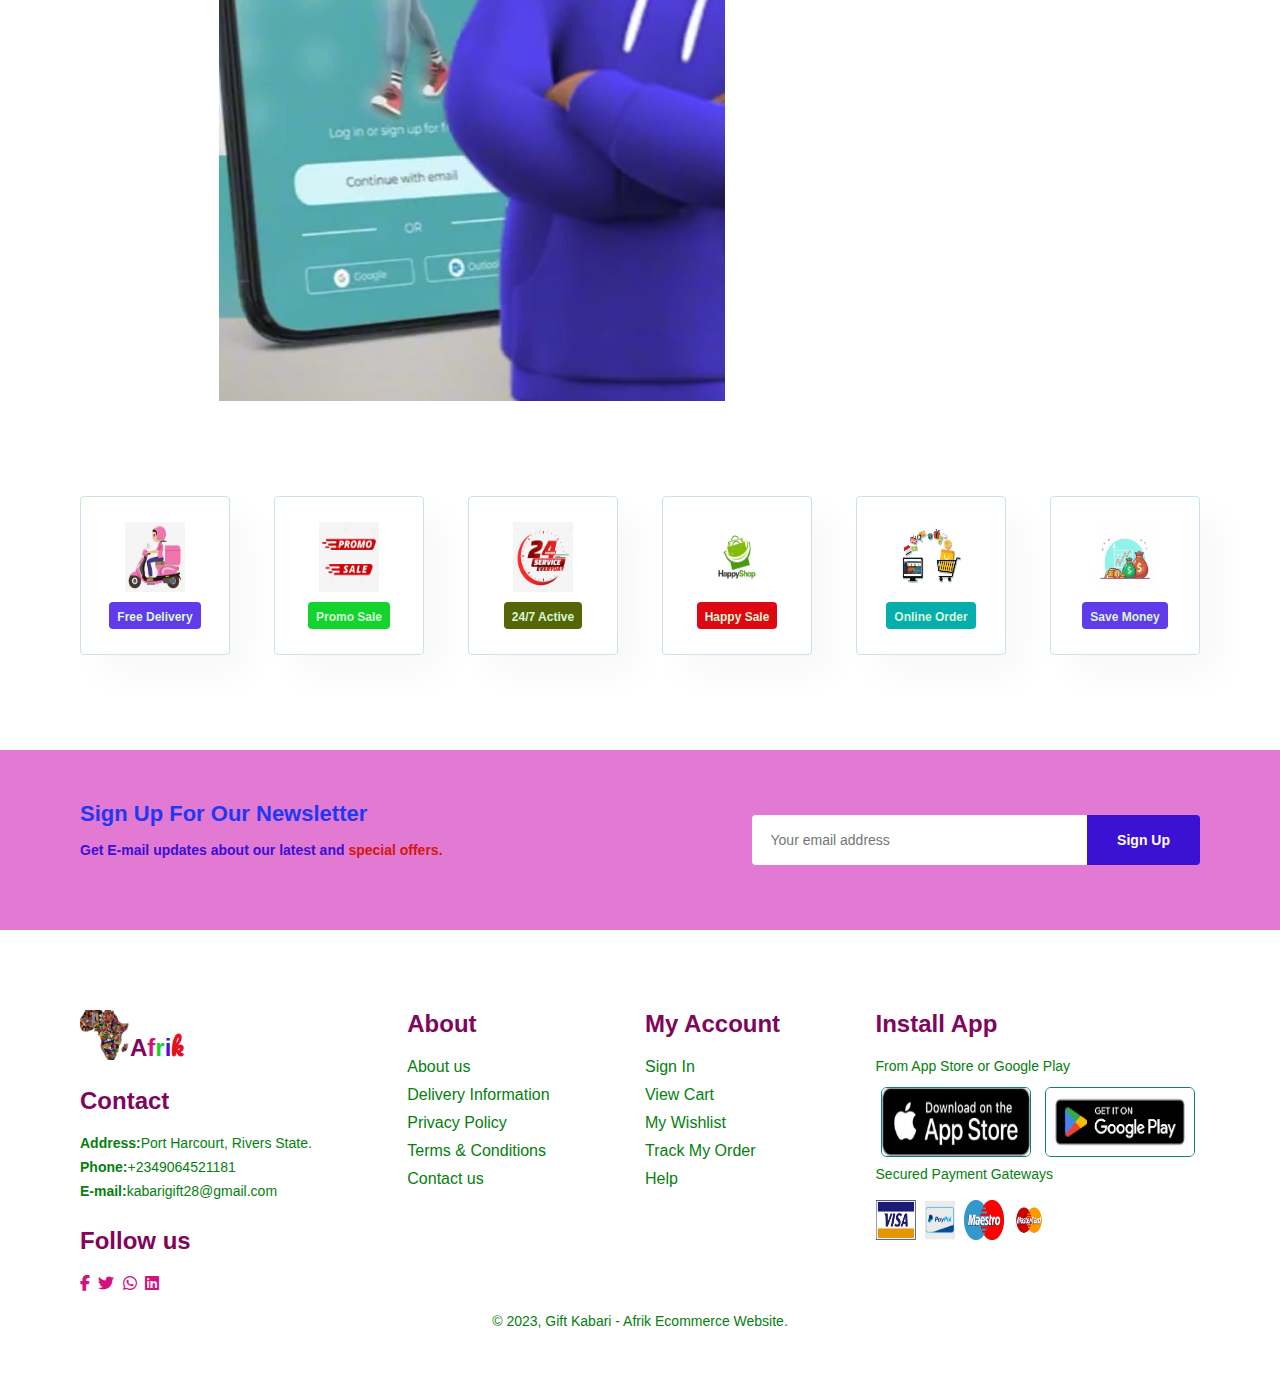
<file: about.html>
<html lang="en">

<head>
    <meta charset="UTF-8">
    <meta name="viewport" content="width=device-width, initial-scale=1.0">
    <title>Afrik</title>
    <link rel="stylesheet" href="assets/css/styles.css">
    <link rel="shortcut icon" href="assets/img/logo2.png" type="image/x-icon">
    <link rel="stylesheet" href="https://cdnjs.cloudflare.com/ajax/libs/font-awesome/6.4.0/css/all.min.css" />
    <link href="https://cdn.jsdelivr.net/npm/bootstrap@5.0.2/dist/css/bootstrap.min.css" rel="stylesheet"
        integrity="sha384-EVSTQN3/azprG1Anm3QDgpJLIm9Nao0Yz1ztcQTwFspd3yD65VohhpuuCOmLASjC" crossorigin="anonymous">

</head>

<body>

    <section id="header">
        <div class="log"><a href="#"><img src="assets/img/logo2.png" class="logo" alt=""></a>
            <h4 class="logo-text">A<span class="s1">f</span><span class="s2">r</span><span class="s3">i</span><span
                    class="s4">k</span></h4>
        </div>
        <div>
            <ul id="navbar">
                <li><a href="index.html">Home</a></li>
                <li><a href="shop.html">Shop</a></li>
                <li><a href="blog.html">Blog</a></li>
                <li><a href="about.html" class="active">About</a></li>
                <li><a href="contact.html">Contact</a></li>
                <li id="lg-bag"><a href="cart.html"><svg xmlns="http://www.w3.org/2000/svg" width="25" height="25"
                            fill="currentColor" class="bi bi-bag" viewBox="0 0 16 16">
                            <path
                                d="M8 1a2.5 2.5 0 0 1 2.5 2.5V4h-5v-.5A2.5 2.5 0 0 1 8 1zm3.5 3v-.5a3.5 3.5 0 1 0-7 0V4H1v10a2 2 0 0 0 2 2h10a2 2 0 0 0 2-2V4h-3.5zM2 5h12v9a1 1 0 0 1-1 1H3a1 1 0 0 1-1-1V5z" />
                        </svg></a></li>
                <a href="#" id="close"><i class="fas fa-times"></i></a>
            </ul>
        </div>
        <div id="mobile">
            <a href="cart.html"><svg xmlns="http://www.w3.org/2000/svg" width="25" height="25" fill="currentColor"
                    class="bi bi-bag" viewBox="0 0 16 16">
                    <path
                        d="M8 1a2.5 2.5 0 0 1 2.5 2.5V4h-5v-.5A2.5 2.5 0 0 1 8 1zm3.5 3v-.5a3.5 3.5 0 1 0-7 0V4H1v10a2 2 0 0 0 2 2h10a2 2 0 0 0 2-2V4h-3.5zM2 5h12v9a1 1 0 0 1-1 1H3a1 1 0 0 1-1-1V5z" />
                </svg></a>
            <svg id="bar" xmlns="http://www.w3.org/2000/svg" width="25" height="25" fill="currentColor"
                class="bi bi-menu-button-wide" viewBox="0 0 16 16">
                <path
                    d="M0 1.5A1.5 1.5 0 0 1 1.5 0h13A1.5 1.5 0 0 1 16 1.5v2A1.5 1.5 0 0 1 14.5 5h-13A1.5 1.5 0 0 1 0 3.5v-2zM1.5 1a.5.5 0 0 0-.5.5v2a.5.5 0 0 0 .5.5h13a.5.5 0 0 0 .5-.5v-2a.5.5 0 0 0-.5-.5h-13z" />
                <path
                    d="M2 2.5a.5.5 0 0 1 .5-.5h3a.5.5 0 0 1 0 1h-3a.5.5 0 0 1-.5-.5zm10.823.323-.396-.396A.25.25 0 0 1 12.604 2h.792a.25.25 0 0 1 .177.427l-.396.396a.25.25 0 0 1-.354 0zM0 8a2 2 0 0 1 2-2h12a2 2 0 0 1 2 2v5a2 2 0 0 1-2 2H2a2 2 0 0 1-2-2V8zm1 3v2a1 1 0 0 0 1 1h12a1 1 0 0 0 1-1v-2H1zm14-1V8a1 1 0 0 0-1-1H2a1 1 0 0 0-1 1v2h14zM2 8.5a.5.5 0 0 1 .5-.5h9a.5.5 0 0 1 0 1h-9a.5.5 0 0 1-.5-.5zm0 4a.5.5 0 0 1 .5-.5h6a.5.5 0 0 1 0 1h-6a.5.5 0 0 1-.5-.5z" />
            </svg>
        </div>

    </section>

    <section id="page-header" class="about-header">
        <h2>#KnowUS</h2>
        <p>Lorem ipsum dolor sit amet consectetur adipisicing.</p>
    </section>

    <section id="about-head" class="section-p1">
        
            <img src="assets/img/ab2.jpg" alt="">
        
       
        <div>
            <h2>Who We Are?</h2>
            <p>Lorem ipsum dolor sit, amet consectetur adipisicing elit. Soluta assumenda suscipit animi natus fugiat
                pariatur repellat repellendus voluptatem inventore hic labore accusantium odio quam quae aliquam illo
                eos dicta rerum sequi voluptatum, officiis dolorem. Aspernatur fugit, adipisci rerum molestias
                perspiciatis rem natus quod sint quis delectus nisi eveniet ullam nesciunt culpa, dicta eos? Similique
                veritatis dolorem dolores odio aperiam delectus!</p>

            <abbr title="">Lorem ipsum dolor sit amet consectetur adipisicing elit. Architecto quibusdam, error iure
                iste beatae explicabo nihil doloribus dolor, minima labore distinctio veritatis odio sapiente
                consectetur minus quos.</abbr>
            <br><br>

            <marquee bgcolor="#ccc" loop="-1" scrollamount="5" width="100%">Lorem ipsum, dolor sit amet consectetur adipisicing elit. Dolorem,
                nesciuntlo Lorem ipsum dolor sit amet consectetur.</marquee>
        </div>
    </section>

    <section id="about-app" class="section-p1">
<h1>Download Our <a href="#">App</a></h1>
<div class="video">
    <video autoplay muted loop src="assets/img/2a068c101d70d985f542b1b814c60ea3.mp4"></video>
</div>
    </section>

    <section id="feature" class="section-p1">
        <div class="fe-box">
            <img src="assets/img/delivery.jpg" alt="">
            <h6>Free Delivery</h6>
        </div>
        <div class="fe-box">
            <img src="assets/img/promo.jpg" alt="">
            <h6>Promo Sale</h6>
        </div>
        <div class="fe-box">
            <img src="assets/img/247h.jpg" alt="">
            <h6>24/7 Active</h6>
        </div>
        <div class="fe-box">
            <img src="assets/img/happy shop.jpg" alt="">
            <h6>Happy Sale</h6>
        </div>
        <div class="fe-box">
            <img src="assets/img/online.jpg" alt="">
            <h6>Online Order</h6>
        </div>
        <div class="fe-box">
            <img src="assets/img/save money.jpg" alt="">
            <h6>Save Money</h6>
        </div>

    </section>

    <section id="newsletter" class="section-p1 section-m1">
        <div class="news-text">
            <h4>Sign Up For Our Newsletter</h4>
            <p>Get E-mail updates about our latest and <span>special offers.</span></p>
        </div>
        <div class="form">
            <input type="text" placeholder="Your email address">
            <button class="normal">Sign Up</button>
        </div>
    </section>


    <footer class="section-p1">
        <div class="col">
            <div class="log"><a href="#"><img src="assets/img/logo2.png" class="logo" alt=""></a>
                <h4 class="logo-text">A<span class="s1">f</span><span class="s2">r</span><span class="s3">i</span><span
                        class="s4">k</span></h4>
            </div>
            <h4>Contact</h4>
            <p><strong>Address:</strong>Port Harcourt, Rivers State.</p>
            <p><strong>Phone:</strong>+2349064521181</p>
            <p><strong>E-mail:</strong>kabarigift28@gmail.com</p>
            <div class="follow">
                <h4>Follow us</h4>
                <div class="icon">
                    <a href="https://facebook.com/gift.kabari.16" target="_blank"><i class="fab fa-facebook-f"></i></a>
                    <a href="https://twitter.com/@just_kabari" target="_blank"><i class="fab fa-twitter"></i></a>
                    <a href="https://wa.me/+2349064521181" target="_blank"><i class="fab fa-whatsapp"></i></a>
                    <a href="https://linkedin.com/in/kabari" target="_blank"><i class="fab fa-linkedin"></i></a>
                </div>
            </div>

        </div>

        <div class="col">
            <h4>About</h4>
            <a href="#">About us</a>
            <a href="#">Delivery Information</a>
            <a href="#">Privacy Policy</a>
            <a href="#">Terms & Conditions</a>
            <a href="#">Contact us</a>
        </div>
        <div class="col">
            <h4>My Account</h4>
            <a href="#">Sign In</a>
            <a href="#">View Cart</a>
            <a href="#">My Wishlist</a>
            <a href="#">Track My Order</a>
            <a href="#">Help</a>
        </div>
        <div class="col install">
            <h4>Install App</h4>
            <p>From App Store or Google Play</p>
            <div class="row">
                <img src="assets/img/apple.jpg" alt="">
                <img src="assets/img/google.png" alt="">
            </div>
            <p>Secured Payment Gateways</p>
            <div class="row2">
                <img src="assets/img/visa.jpg" alt="">
                <img src="assets/img/paypal.jpg" alt="">
                <img src="assets/img/maestro.jpg" alt="">
                <img src="assets/img/master.jpg" alt="">
            </div>
        </div>
        <div class="copyright">
            <p>&#169; 2023, Gift Kabari - Afrik Ecommerce Website.</p>
        </div>

    </footer>


    <script src="script.js"></script>
</body>

</html>
</file>
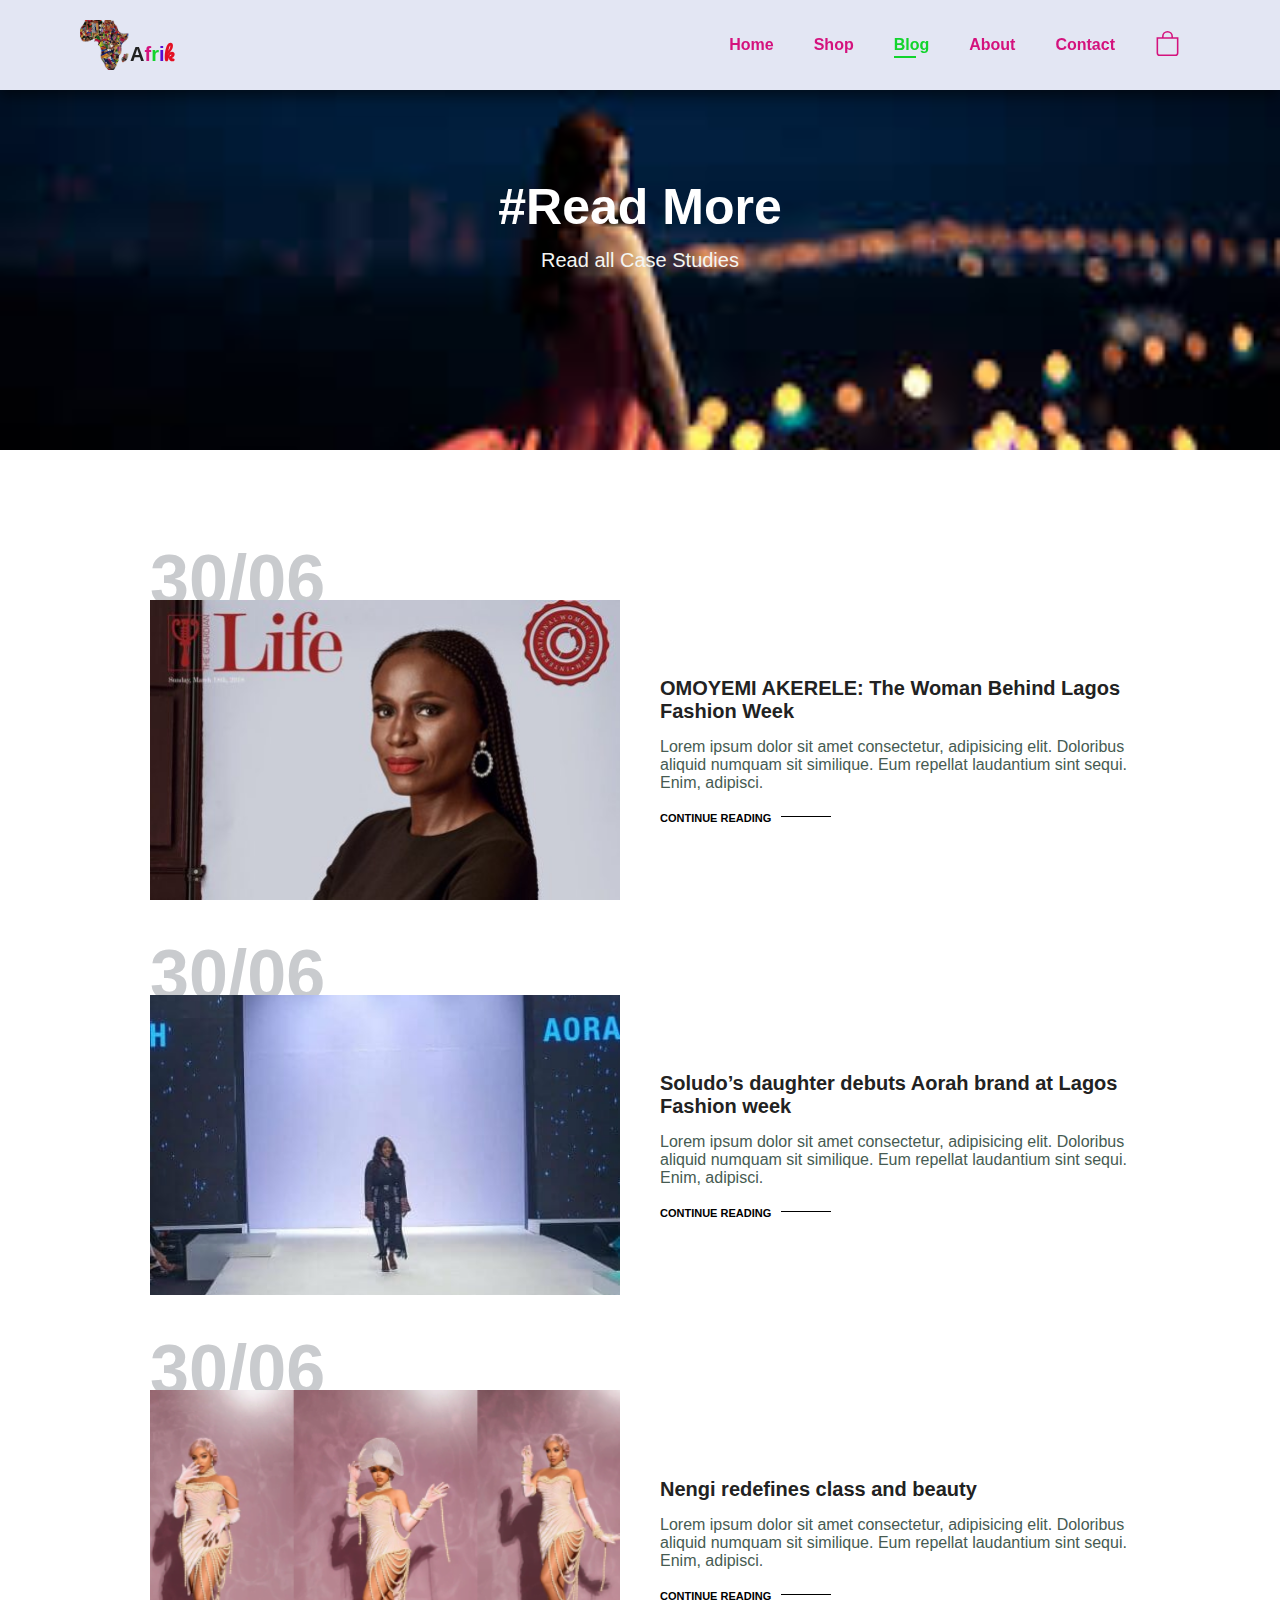
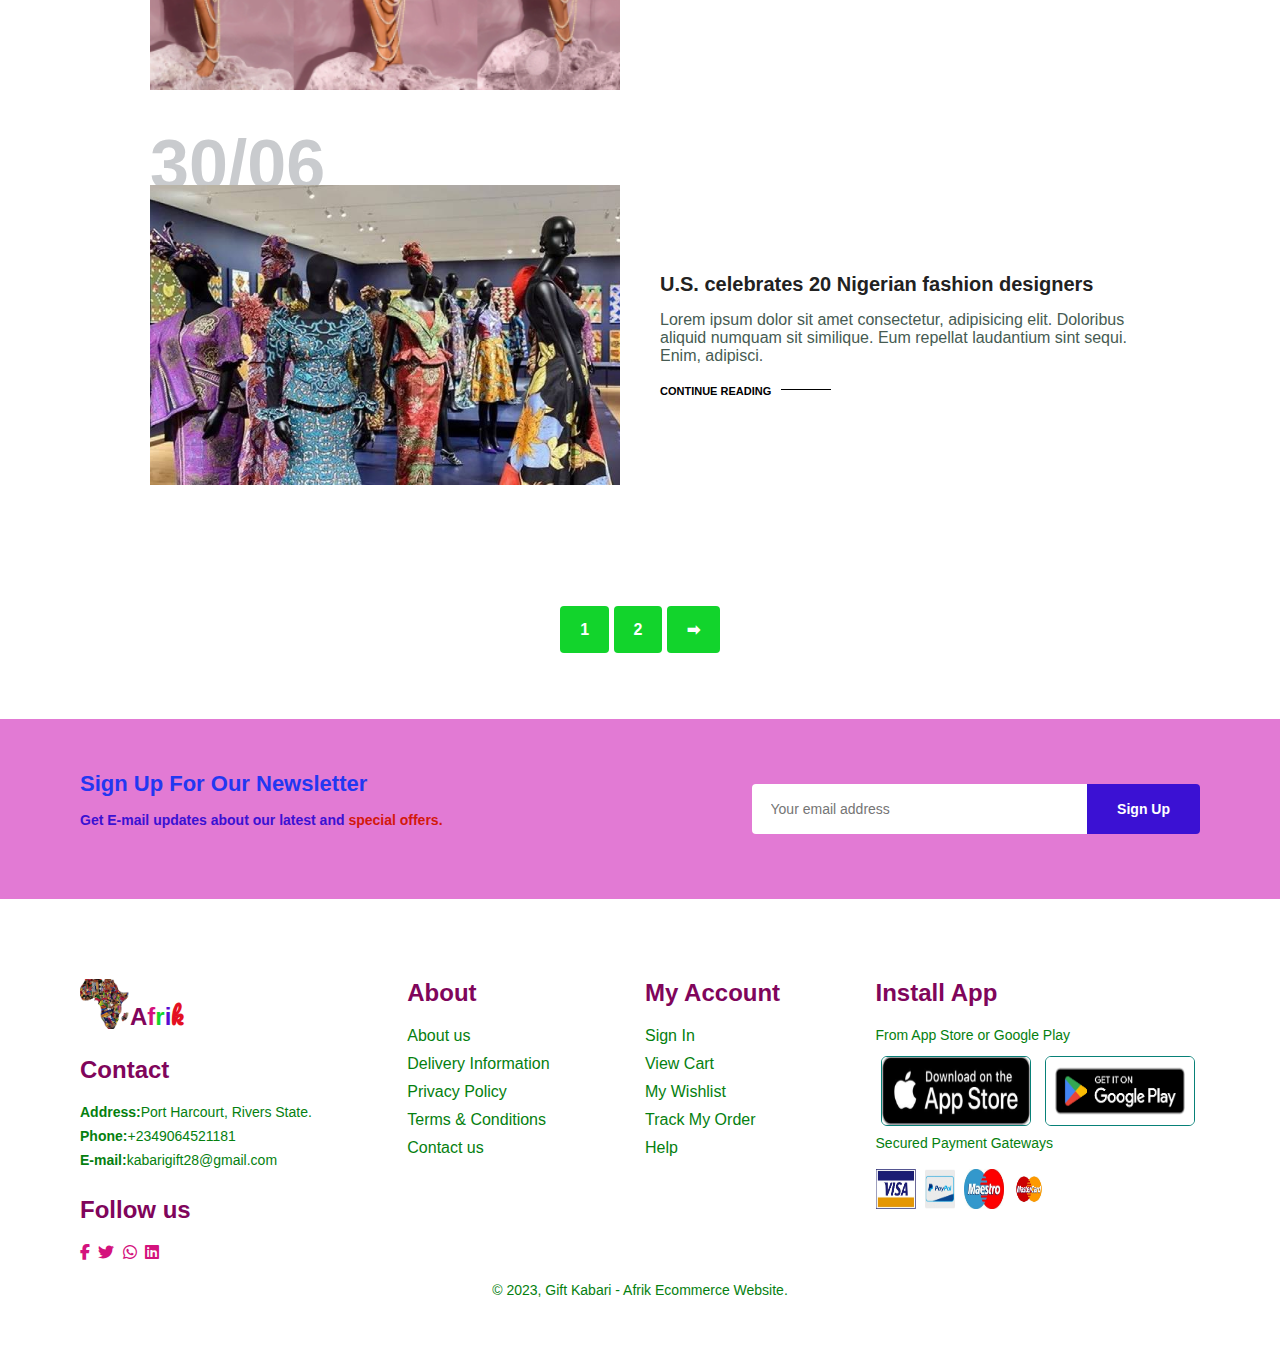
<file: blog.html>
<html lang="en">

<head>
    <meta charset="UTF-8">
    <meta name="viewport" content="width=device-width, initial-scale=1.0">
    <title>Afrik</title>
    <link rel="stylesheet" href="assets/css/styles.css">
    <link rel="shortcut icon" href="assets/img/logo2.png" type="image/x-icon">
    <link rel="stylesheet" href="https://cdnjs.cloudflare.com/ajax/libs/font-awesome/6.4.0/css/all.min.css" />
    <link href="https://cdn.jsdelivr.net/npm/bootstrap@5.0.2/dist/css/bootstrap.min.css" rel="stylesheet"
        integrity="sha384-EVSTQN3/azprG1Anm3QDgpJLIm9Nao0Yz1ztcQTwFspd3yD65VohhpuuCOmLASjC" crossorigin="anonymous">

</head>

<body>

    <section id="header">
        <div class="log"><a href="#"><img src="assets/img/logo2.png" class="logo" alt=""></a>
            <h4 class="logo-text">A<span class="s1">f</span><span class="s2">r</span><span class="s3">i</span><span
                    class="s4">k</span></h4>
        </div>
        <div>
            <ul id="navbar">
                <li><a href="index.html">Home</a></li>
                <li><a href="shop.html">Shop</a></li>
                <li><a href="blog.html" class="active">Blog</a></li>
                <li><a href="about.html">About</a></li>
                <li><a href="contact.html">Contact</a></li>
                <li id="lg-bag"><a href="cart.html"><svg xmlns="http://www.w3.org/2000/svg" width="25" height="25"
                            fill="currentColor" class="bi bi-bag" viewBox="0 0 16 16">
                            <path
                                d="M8 1a2.5 2.5 0 0 1 2.5 2.5V4h-5v-.5A2.5 2.5 0 0 1 8 1zm3.5 3v-.5a3.5 3.5 0 1 0-7 0V4H1v10a2 2 0 0 0 2 2h10a2 2 0 0 0 2-2V4h-3.5zM2 5h12v9a1 1 0 0 1-1 1H3a1 1 0 0 1-1-1V5z" />
                        </svg></a></li>
                <a href="#" id="close"><i class="fas fa-times"></i></a>
            </ul>
        </div>
        <div id="mobile">
            <a href="cart.html"><svg xmlns="http://www.w3.org/2000/svg" width="25" height="25" fill="currentColor"
                    class="bi bi-bag" viewBox="0 0 16 16">
                    <path
                        d="M8 1a2.5 2.5 0 0 1 2.5 2.5V4h-5v-.5A2.5 2.5 0 0 1 8 1zm3.5 3v-.5a3.5 3.5 0 1 0-7 0V4H1v10a2 2 0 0 0 2 2h10a2 2 0 0 0 2-2V4h-3.5zM2 5h12v9a1 1 0 0 1-1 1H3a1 1 0 0 1-1-1V5z" />
                </svg></a>
            <svg id="bar" xmlns="http://www.w3.org/2000/svg" width="25" height="25" fill="currentColor"
                class="bi bi-menu-button-wide" viewBox="0 0 16 16">
                <path
                    d="M0 1.5A1.5 1.5 0 0 1 1.5 0h13A1.5 1.5 0 0 1 16 1.5v2A1.5 1.5 0 0 1 14.5 5h-13A1.5 1.5 0 0 1 0 3.5v-2zM1.5 1a.5.5 0 0 0-.5.5v2a.5.5 0 0 0 .5.5h13a.5.5 0 0 0 .5-.5v-2a.5.5 0 0 0-.5-.5h-13z" />
                <path
                    d="M2 2.5a.5.5 0 0 1 .5-.5h3a.5.5 0 0 1 0 1h-3a.5.5 0 0 1-.5-.5zm10.823.323-.396-.396A.25.25 0 0 1 12.604 2h.792a.25.25 0 0 1 .177.427l-.396.396a.25.25 0 0 1-.354 0zM0 8a2 2 0 0 1 2-2h12a2 2 0 0 1 2 2v5a2 2 0 0 1-2 2H2a2 2 0 0 1-2-2V8zm1 3v2a1 1 0 0 0 1 1h12a1 1 0 0 0 1-1v-2H1zm14-1V8a1 1 0 0 0-1-1H2a1 1 0 0 0-1 1v2h14zM2 8.5a.5.5 0 0 1 .5-.5h9a.5.5 0 0 1 0 1h-9a.5.5 0 0 1-.5-.5zm0 4a.5.5 0 0 1 .5-.5h6a.5.5 0 0 1 0 1h-6a.5.5 0 0 1-.5-.5z" />
            </svg>
        </div>

    </section>

    <section id="page-header" class="blog-header">
        <h2>#Read More</h2>
        <p>Read all Case Studies</p>
    </section>

    <section id="blog">
        <div class="blog-box">
            <div class="blog-img">
                <img src="assets/img/blo1.jpeg" alt="">
            </div>
            <div class="blog-det">
                <h4>OMOYEMI AKERELE: The Woman Behind Lagos Fashion Week</h4>
                <p>Lorem ipsum dolor sit amet consectetur, adipisicing elit. Doloribus aliquid numquam sit similique.
                    Eum repellat laudantium sint sequi. Enim, adipisci.</p>
                    <a href="#">CONTINUE READING</a>
            </div>
            <h1>30/06</h1>
        </div>
        <div class="blog-box">
            <div class="blog-img">
                <img src="assets/img/blo2.jpg" alt="">
            </div>
            <div class="blog-det">
                <h4>Soludo’s daughter debuts Aorah brand at Lagos Fashion week</h4>
                <p>Lorem ipsum dolor sit amet consectetur, adipisicing elit. Doloribus aliquid numquam sit similique.
                    Eum repellat laudantium sint sequi. Enim, adipisci.</p>
                    <a href="#">CONTINUE READING</a>
            </div>
            <h1>30/06</h1>
        </div>
        <div class="blog-box">
            <div class="blog-img">
                <img src="assets/img/blo3.png" alt="">
            </div>
            <div class="blog-det">
                <h4>Nengi redefines class and beauty</h4>
                <p>Lorem ipsum dolor sit amet consectetur, adipisicing elit. Doloribus aliquid numquam sit similique.
                    Eum repellat laudantium sint sequi. Enim, adipisci.</p>
                    <a href="#">CONTINUE READING</a>
            </div>
            <h1>30/06</h1>
        </div>
        <div class="blog-box">
            <div class="blog-img">
                <img src="assets/img/usbl.jpg" alt="">
            </div>
            <div class="blog-det">
                <h4>U.S. celebrates 20 Nigerian fashion designers</h4>
                <p>Lorem ipsum dolor sit amet consectetur, adipisicing elit. Doloribus aliquid numquam sit similique.
                    Eum repellat laudantium sint sequi. Enim, adipisci.</p>
                    <a href="#">CONTINUE READING</a>
            </div>
            <h1>30/06</h1>
        </div>
    </section>

    <section id="pagination" class="section-p1">
        <a href="#">1</a>
        <a href="#">2</a>
        <a href="#">&#10145;</a>
    </section>

    <section id="newsletter" class="section-p1 section-m1">
        <div class="news-text">
            <h4>Sign Up For Our Newsletter</h4>
            <p>Get E-mail updates about our latest and <span>special offers.</span></p>
        </div>
        <div class="form">
            <input type="text" placeholder="Your email address">
            <button class="normal">Sign Up</button>
        </div>
    </section>

    <footer class="section-p1">
        <div class="col">
            <div class="log"><a href="#"><img src="assets/img/logo2.png" class="logo" alt=""></a>
                <h4 class="logo-text">A<span class="s1">f</span><span class="s2">r</span><span class="s3">i</span><span
                        class="s4">k</span></h4>
            </div>
            <h4>Contact</h4>
            <p><strong>Address:</strong>Port Harcourt, Rivers State.</p>
            <p><strong>Phone:</strong>+2349064521181</p>
            <p><strong>E-mail:</strong>kabarigift28@gmail.com</p>
            <div class="follow">
                <h4>Follow us</h4>
                <div class="icon">
                    <a href="https://facebook.com/gift.kabari.16" target="_blank"><i class="fab fa-facebook-f"></i></a>
                    <a href="https://twitter.com/@just_kabari" target="_blank"><i class="fab fa-twitter"></i></a>
                    <a href="https://wa.me/+2349064521181" target="_blank"><i class="fab fa-whatsapp"></i></a>
                    <a href="https://linkedin.com/in/kabari" target="_blank"><i class="fab fa-linkedin"></i></a>
                </div>
            </div>

        </div>

        <div class="col">
            <h4>About</h4>
            <a href="#">About us</a>
            <a href="#">Delivery Information</a>
            <a href="#">Privacy Policy</a>
            <a href="#">Terms & Conditions</a>
            <a href="#">Contact us</a>
        </div>
        <div class="col">
            <h4>My Account</h4>
            <a href="#">Sign In</a>
            <a href="#">View Cart</a>
            <a href="#">My Wishlist</a>
            <a href="#">Track My Order</a>
            <a href="#">Help</a>
        </div>
        <div class="col install">
            <h4>Install App</h4>
            <p>From App Store or Google Play</p>
            <div class="row">
                <img src="assets/img/apple.jpg" alt="">
                <img src="assets/img/google.png" alt="">
            </div>
            <p>Secured Payment Gateways</p>
            <div class="row2">
                <img src="assets/img/visa.jpg" alt="">
                <img src="assets/img/paypal.jpg" alt="">
                <img src="assets/img/maestro.jpg" alt="">
                <img src="assets/img/master.jpg" alt="">
            </div>
        </div>
        <div class="copyright">
            <p>&#169; 2023, Gift Kabari - Afrik Ecommerce Website.</p>
        </div>

    </footer>


    <script src="script.js"></script>
</body>

</html>
</file>
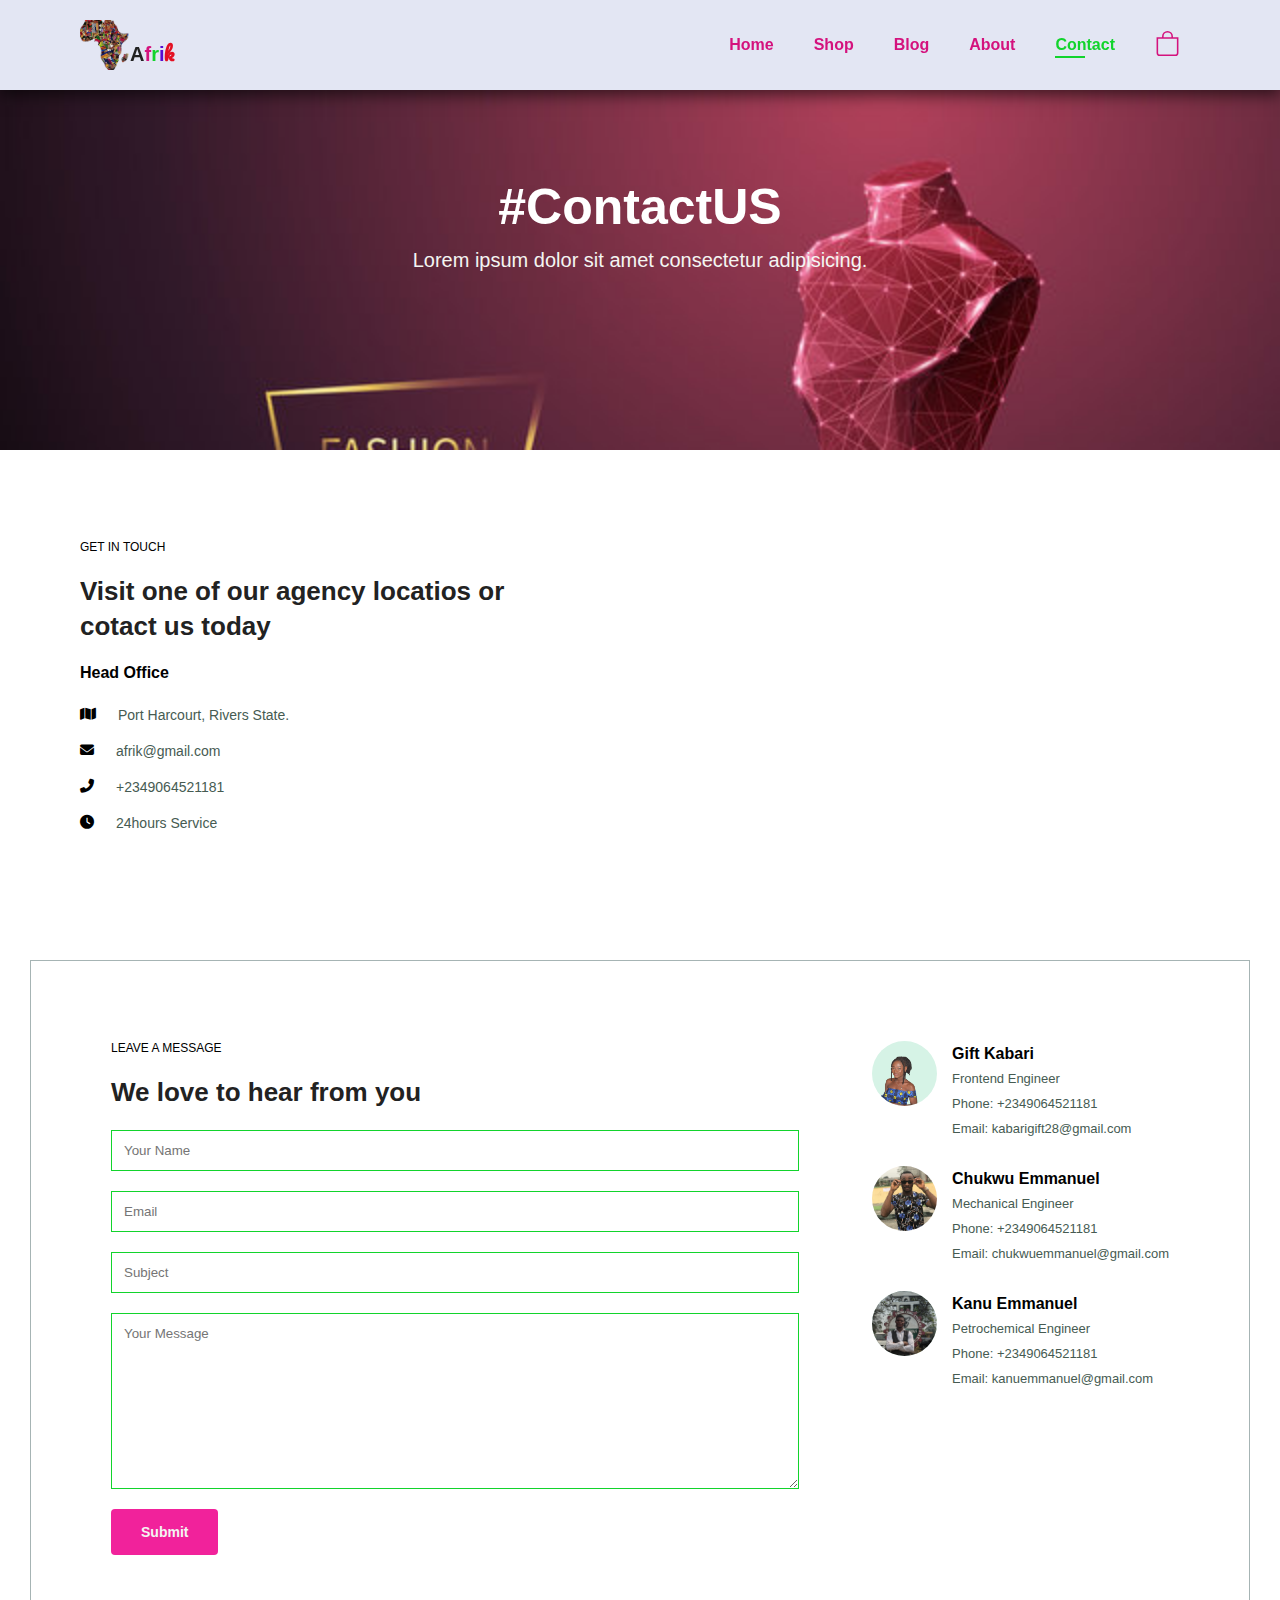
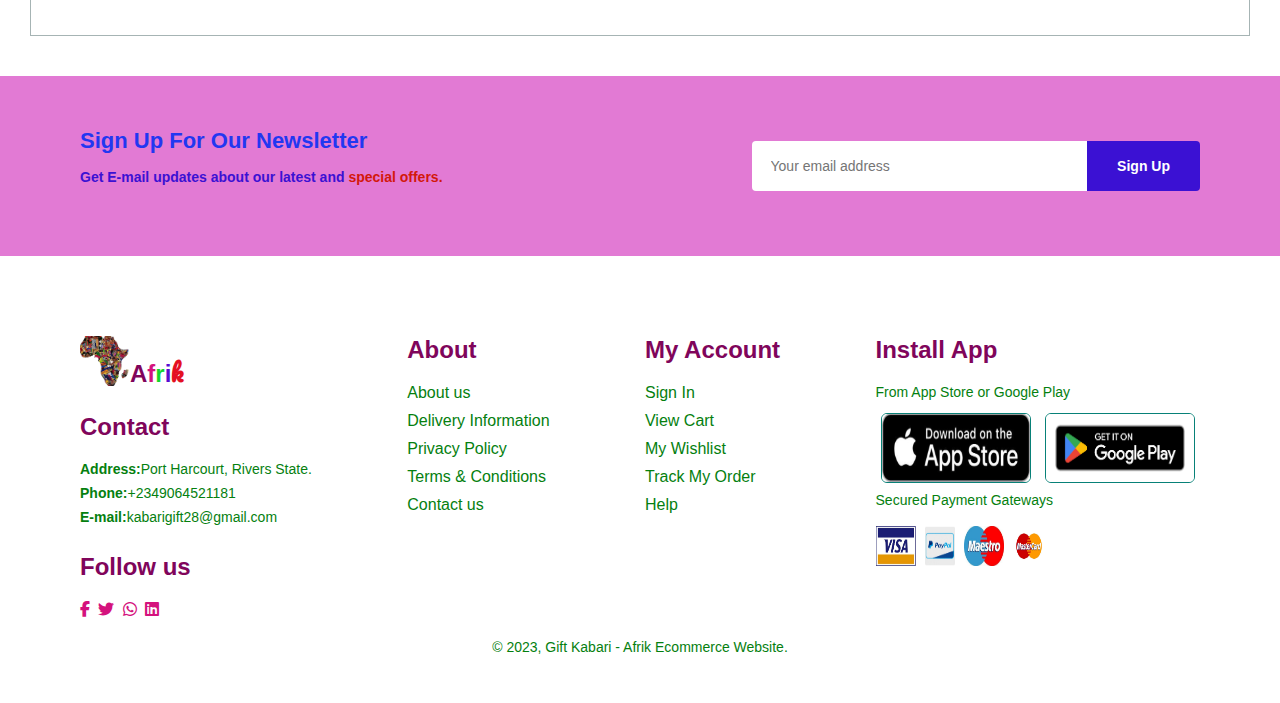
<file: contact.html>
<html lang="en">

<head>
    <meta charset="UTF-8">
    <meta name="viewport" content="width=device-width, initial-scale=1.0">
    <title>Afrik</title>
    <link rel="stylesheet" href="assets/css/styles.css">
    <link rel="shortcut icon" href="assets/img/logo2.png" type="image/x-icon">
    <link rel="stylesheet" href="https://cdnjs.cloudflare.com/ajax/libs/font-awesome/6.4.0/css/all.min.css" />
    <link href="https://cdn.jsdelivr.net/npm/bootstrap@5.0.2/dist/css/bootstrap.min.css" rel="stylesheet"
        integrity="sha384-EVSTQN3/azprG1Anm3QDgpJLIm9Nao0Yz1ztcQTwFspd3yD65VohhpuuCOmLASjC" crossorigin="anonymous">

</head>

<body>

    <section id="header">
        <div class="log"><a href="#"><img src="assets/img/logo2.png" class="logo" alt=""></a>
            <h4 class="logo-text">A<span class="s1">f</span><span class="s2">r</span><span class="s3">i</span><span
                    class="s4">k</span></h4>
        </div>
        <div>
            <ul id="navbar">
                <li><a href="index.html">Home</a></li>
                <li><a href="shop.html">Shop</a></li>
                <li><a href="blog.html">Blog</a></li>
                <li><a href="about.html">About</a></li>
                <li><a href="contact.html" class="active">Contact</a></li>
                <li id="lg-bag"><a href="cart.html"><svg xmlns="http://www.w3.org/2000/svg" width="25" height="25"
                            fill="currentColor" class="bi bi-bag" viewBox="0 0 16 16">
                            <path
                                d="M8 1a2.5 2.5 0 0 1 2.5 2.5V4h-5v-.5A2.5 2.5 0 0 1 8 1zm3.5 3v-.5a3.5 3.5 0 1 0-7 0V4H1v10a2 2 0 0 0 2 2h10a2 2 0 0 0 2-2V4h-3.5zM2 5h12v9a1 1 0 0 1-1 1H3a1 1 0 0 1-1-1V5z" />
                        </svg></a></li>
                <a href="#" id="close"><i class="fas fa-times"></i></a>
            </ul>
        </div>
        <div id="mobile">
            <a href="cart.html"><svg xmlns="http://www.w3.org/2000/svg" width="25" height="25" fill="currentColor"
                    class="bi bi-bag" viewBox="0 0 16 16">
                    <path
                        d="M8 1a2.5 2.5 0 0 1 2.5 2.5V4h-5v-.5A2.5 2.5 0 0 1 8 1zm3.5 3v-.5a3.5 3.5 0 1 0-7 0V4H1v10a2 2 0 0 0 2 2h10a2 2 0 0 0 2-2V4h-3.5zM2 5h12v9a1 1 0 0 1-1 1H3a1 1 0 0 1-1-1V5z" />
                </svg></a>
            <svg id="bar" xmlns="http://www.w3.org/2000/svg" width="25" height="25" fill="currentColor"
                class="bi bi-menu-button-wide" viewBox="0 0 16 16">
                <path
                    d="M0 1.5A1.5 1.5 0 0 1 1.5 0h13A1.5 1.5 0 0 1 16 1.5v2A1.5 1.5 0 0 1 14.5 5h-13A1.5 1.5 0 0 1 0 3.5v-2zM1.5 1a.5.5 0 0 0-.5.5v2a.5.5 0 0 0 .5.5h13a.5.5 0 0 0 .5-.5v-2a.5.5 0 0 0-.5-.5h-13z" />
                <path
                    d="M2 2.5a.5.5 0 0 1 .5-.5h3a.5.5 0 0 1 0 1h-3a.5.5 0 0 1-.5-.5zm10.823.323-.396-.396A.25.25 0 0 1 12.604 2h.792a.25.25 0 0 1 .177.427l-.396.396a.25.25 0 0 1-.354 0zM0 8a2 2 0 0 1 2-2h12a2 2 0 0 1 2 2v5a2 2 0 0 1-2 2H2a2 2 0 0 1-2-2V8zm1 3v2a1 1 0 0 0 1 1h12a1 1 0 0 0 1-1v-2H1zm14-1V8a1 1 0 0 0-1-1H2a1 1 0 0 0-1 1v2h14zM2 8.5a.5.5 0 0 1 .5-.5h9a.5.5 0 0 1 0 1h-9a.5.5 0 0 1-.5-.5zm0 4a.5.5 0 0 1 .5-.5h6a.5.5 0 0 1 0 1h-6a.5.5 0 0 1-.5-.5z" />
            </svg>
        </div>

    </section>

    <section id="page-header" class="contact-header">
        <h2>#ContactUS</h2>
        <p>Lorem ipsum dolor sit amet consectetur adipisicing.</p>
    </section>

    <section id="contact-detial" class="section-p1">
        <div class="details">
            <span>GET IN TOUCH</span>
            <h2>Visit one of our agency locatios or cotact us today</h2>
            <h3>Head Office</h3>
            <div>
                <li>
                    <i class="fas fa-map"></i>
                    <p>Port Harcourt, Rivers State.</p>
                </li>
                <li>
                    <i class="fas fa-envelope"></i>
                    <p>afrik@gmail.com</p>
                </li>
                <li>
                    <i class="fas fa-phone-alt"></i>
                    <p>+2349064521181</p>
                </li>
                <li>
                    <i class="fas fa-clock"></i>
                    <p>24hours Service</p>
                </li>
            </div>
        </div>
        <div class="map">
            <iframe
                src="https://www.google.com/maps/embed?pb=!1m18!1m12!1m3!1d127223.13155851023!2d6.9223934776289076!3d4.817576557715506!2m3!1f0!2f0!3f0!3m2!1i1024!2i768!4f13.1!3m3!1m2!1s0x1069cea39f2c48e3%3A0x53562bdd7d8832db!2sPort%20Harcourt%2C%20Rivers!5e0!3m2!1sen!2sng!4v1688203583989!5m2!1sen!2sng"
                width="600" height="450" style="border:0;" allowfullscreen="" loading="lazy"
                referrerpolicy="no-referrer-when-downgrade"></iframe>
        </div>
    </section>

    <section id="form-details" class="section-p1">
        <form action="">
            <span>LEAVE A MESSAGE</span>
            <h2>We love to hear from you</h2>
            <input type="text" placeholder="Your Name">
            <input type="text" placeholder="Email">
            <input type="text" placeholder="Subject">
            <textarea name="" id="" cols="30" rows="10" placeholder="Your Message"></textarea>
            <button class="normal">Submit</button>
        </form>

        <div class="people">
            <div>
                <img src="assets/img/kay6-r.png" alt="">
                <p><span>Gift Kabari</span> Frontend Engineer <br>Phone: +2349064521181 <br>Email:
                    kabarigift28@gmail.com</p>
            </div>
            <div>
                <img src="assets/img/guy.jpg" alt="">
                <p><span>Chukwu Emmanuel</span> Mechanical Engineer <br>Phone: +2349064521181 <br>Email:
                    chukwuemmanuel@gmail.com</p>
            </div>
            <div>
                <img src="assets/img/emma.jpg" alt="">
                <p><span>Kanu Emmanuel</span> Petrochemical Engineer <br>Phone: +2349064521181 <br>Email:
                    kanuemmanuel@gmail.com</p>
            </div>
        </div>
    </section>

    <section id="newsletter" class="section-p1 section-m1">
        <div class="news-text">
            <h4>Sign Up For Our Newsletter</h4>
            <p>Get E-mail updates about our latest and <span>special offers.</span></p>
        </div>
        <div class="form">
            <input type="text" placeholder="Your email address">
            <button class="normal">Sign Up</button>
        </div>
    </section>

    <footer class="section-p1">
        <div class="col">
            <div class="log"><a href="#"><img src="assets/img/logo2.png" class="logo" alt=""></a>
                <h4 class="logo-text">A<span class="s1">f</span><span class="s2">r</span><span class="s3">i</span><span
                        class="s4">k</span></h4>
            </div>
            <h4>Contact</h4>
            <p><strong>Address:</strong>Port Harcourt, Rivers State.</p>
            <p><strong>Phone:</strong>+2349064521181</p>
            <p><strong>E-mail:</strong>kabarigift28@gmail.com</p>
            <div class="follow">
                <h4>Follow us</h4>
                <div class="icon">
                    <a href="https://facebook.com/gift.kabari.16" target="_blank"><i class="fab fa-facebook-f"></i></a>
                    <a href="https://twitter.com/@just_kabari" target="_blank"><i class="fab fa-twitter"></i></a>
                    <a href="https://wa.me/+2349064521181" target="_blank"><i class="fab fa-whatsapp"></i></a>
                    <a href="https://linkedin.com/in/kabari" target="_blank"><i class="fab fa-linkedin"></i></a>
                </div>
            </div>

        </div>

        <div class="col">
            <h4>About</h4>
            <a href="#">About us</a>
            <a href="#">Delivery Information</a>
            <a href="#">Privacy Policy</a>
            <a href="#">Terms & Conditions</a>
            <a href="#">Contact us</a>
        </div>
        <div class="col">
            <h4>My Account</h4>
            <a href="#">Sign In</a>
            <a href="#">View Cart</a>
            <a href="#">My Wishlist</a>
            <a href="#">Track My Order</a>
            <a href="#">Help</a>
        </div>
        <div class="col install">
            <h4>Install App</h4>
            <p>From App Store or Google Play</p>
            <div class="row">
                <img src="assets/img/apple.jpg" alt="">
                <img src="assets/img/google.png" alt="">
            </div>
            <p>Secured Payment Gateways</p>
            <div class="row2">
                <img src="assets/img/visa.jpg" alt="">
                <img src="assets/img/paypal.jpg" alt="">
                <img src="assets/img/maestro.jpg" alt="">
                <img src="assets/img/master.jpg" alt="">
            </div>
        </div>
        <div class="copyright">
            <p>&#169; 2023, Gift Kabari - Afrik Ecommerce Website.</p>
        </div>

    </footer>


    <script src="script.js"></script>
</body>

</html>
</file>
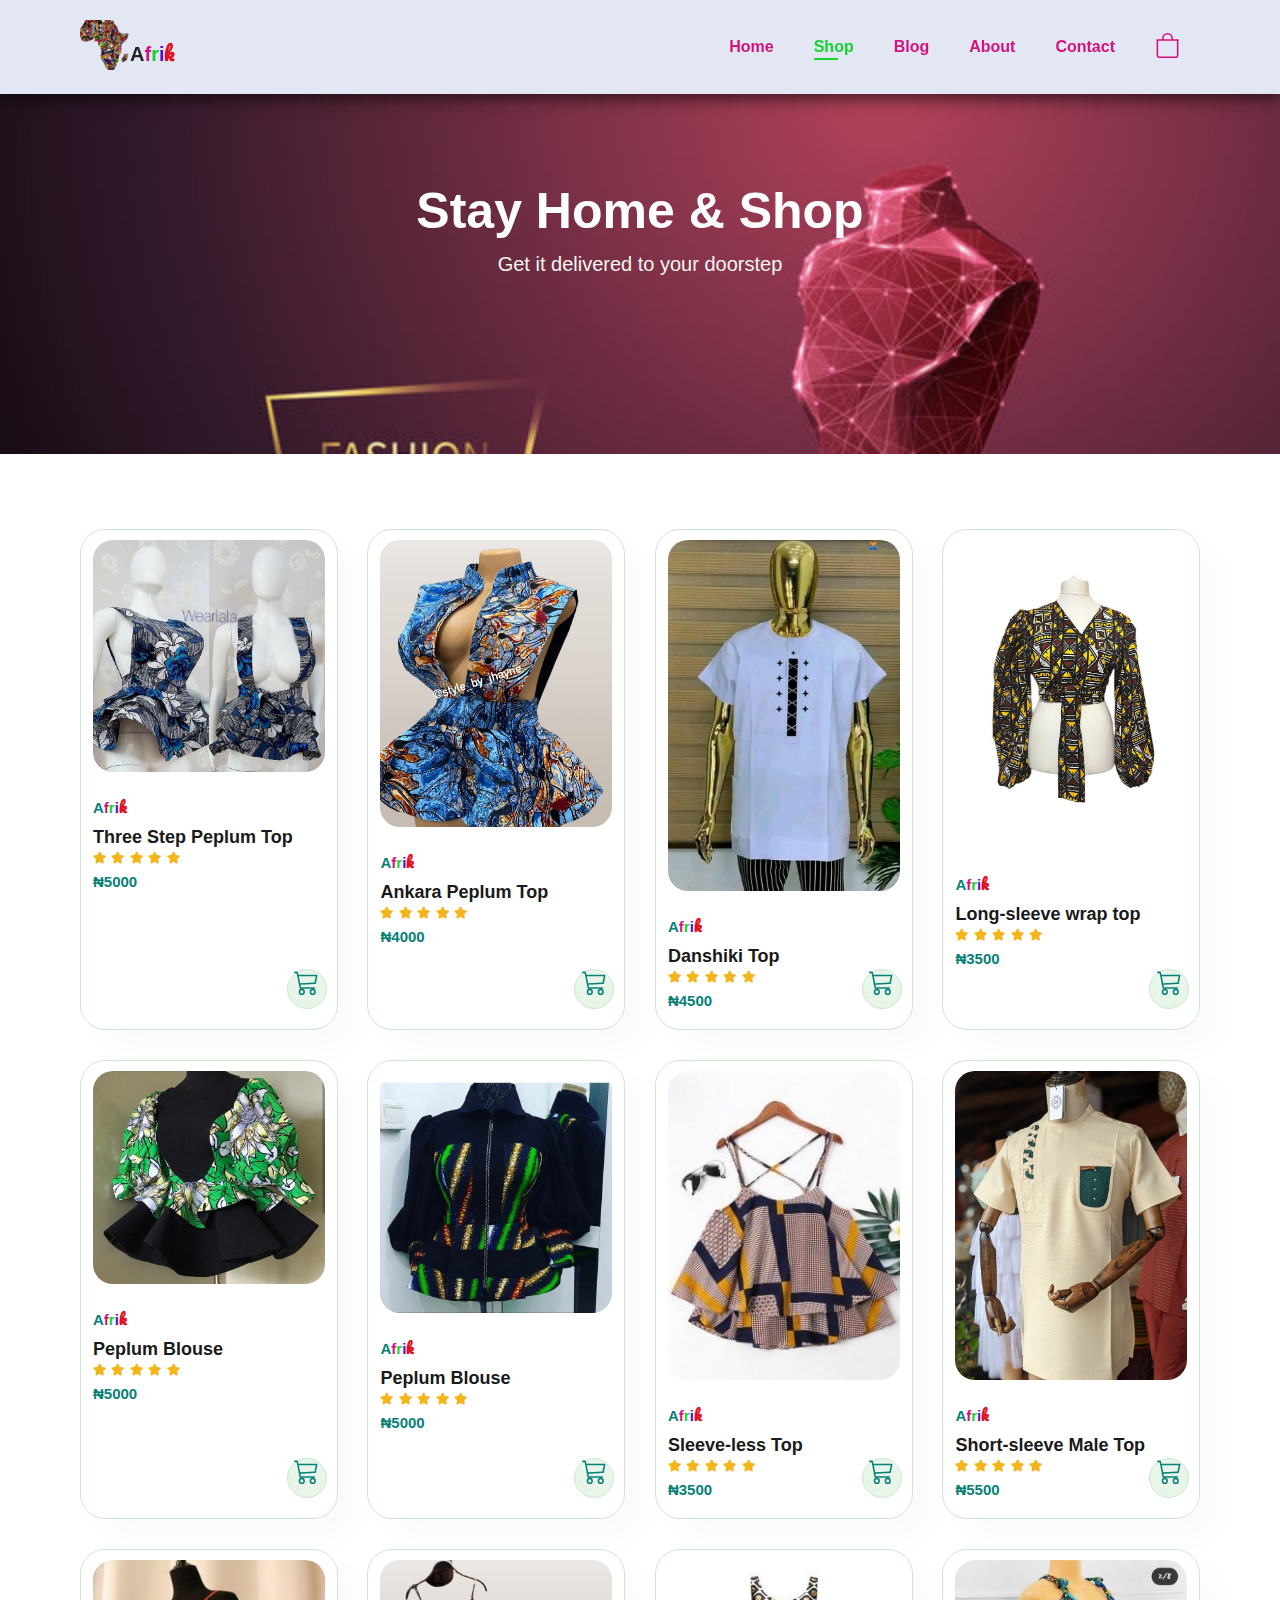
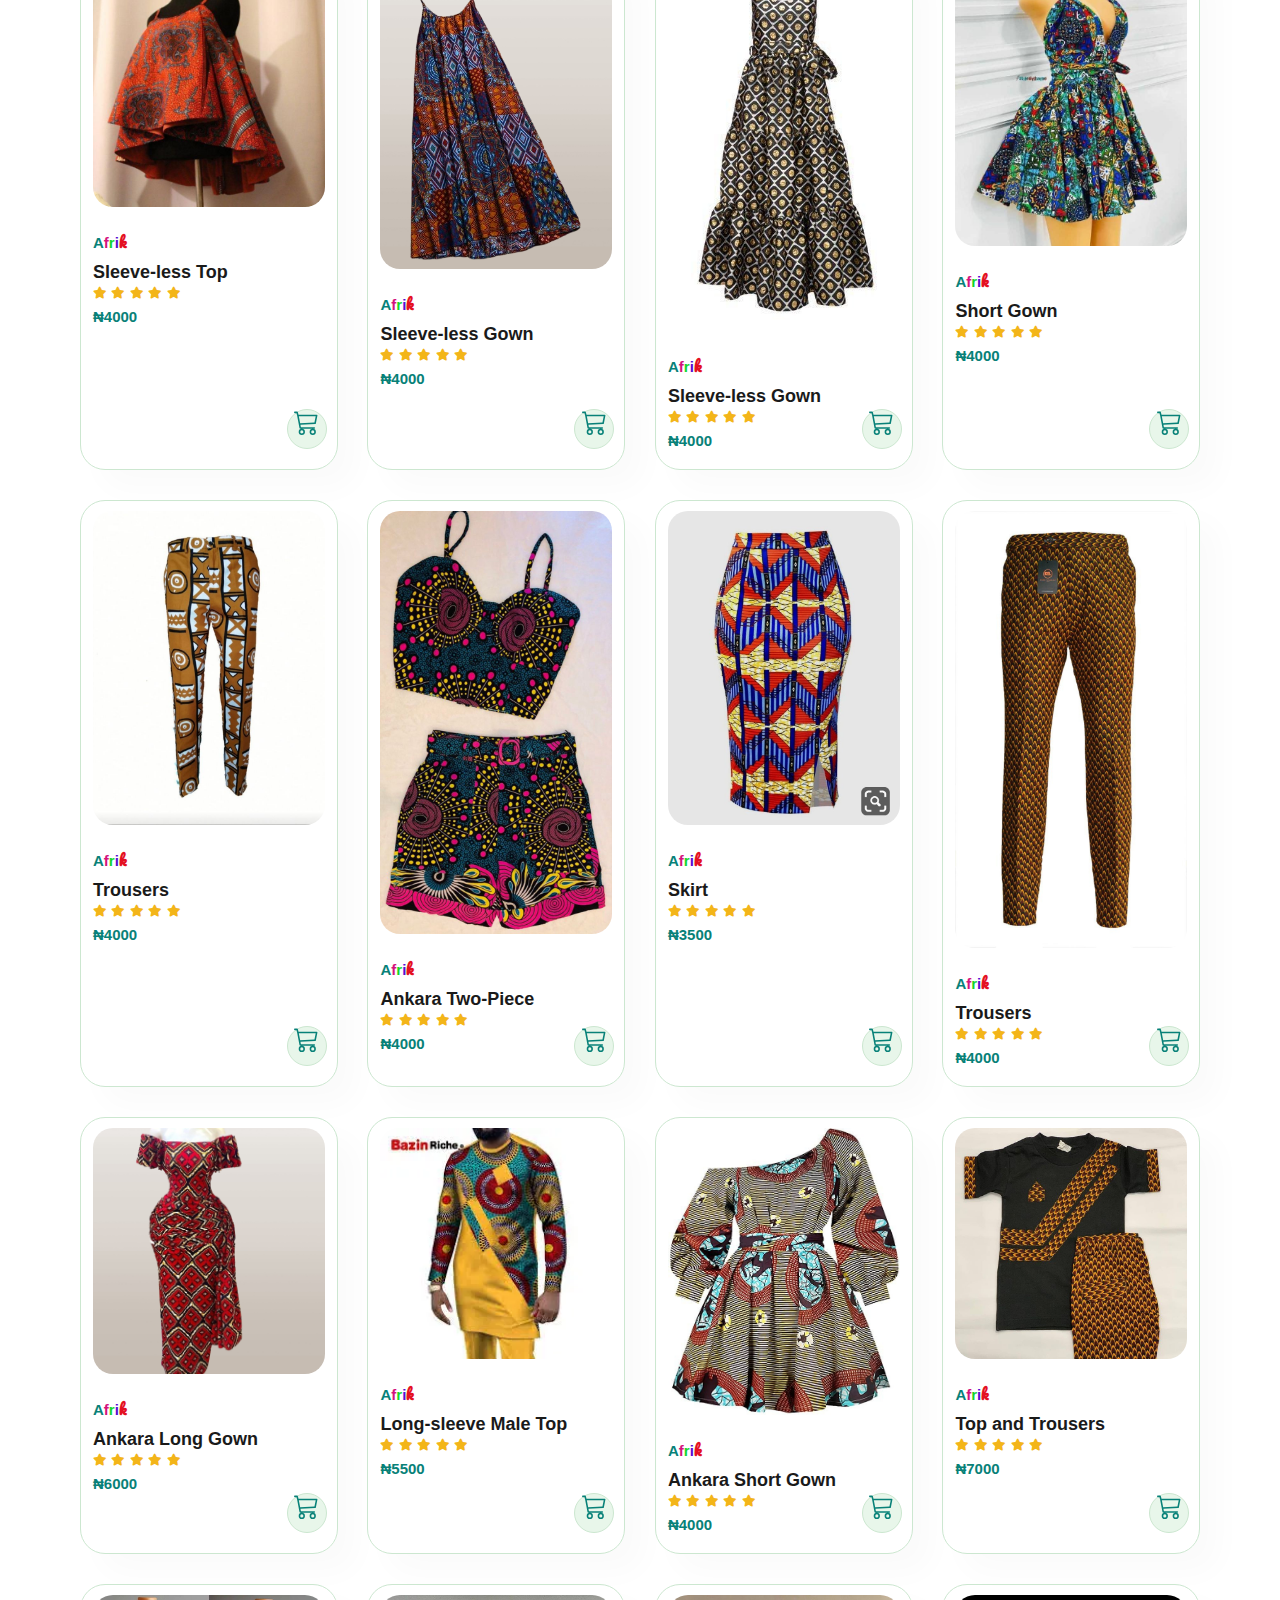
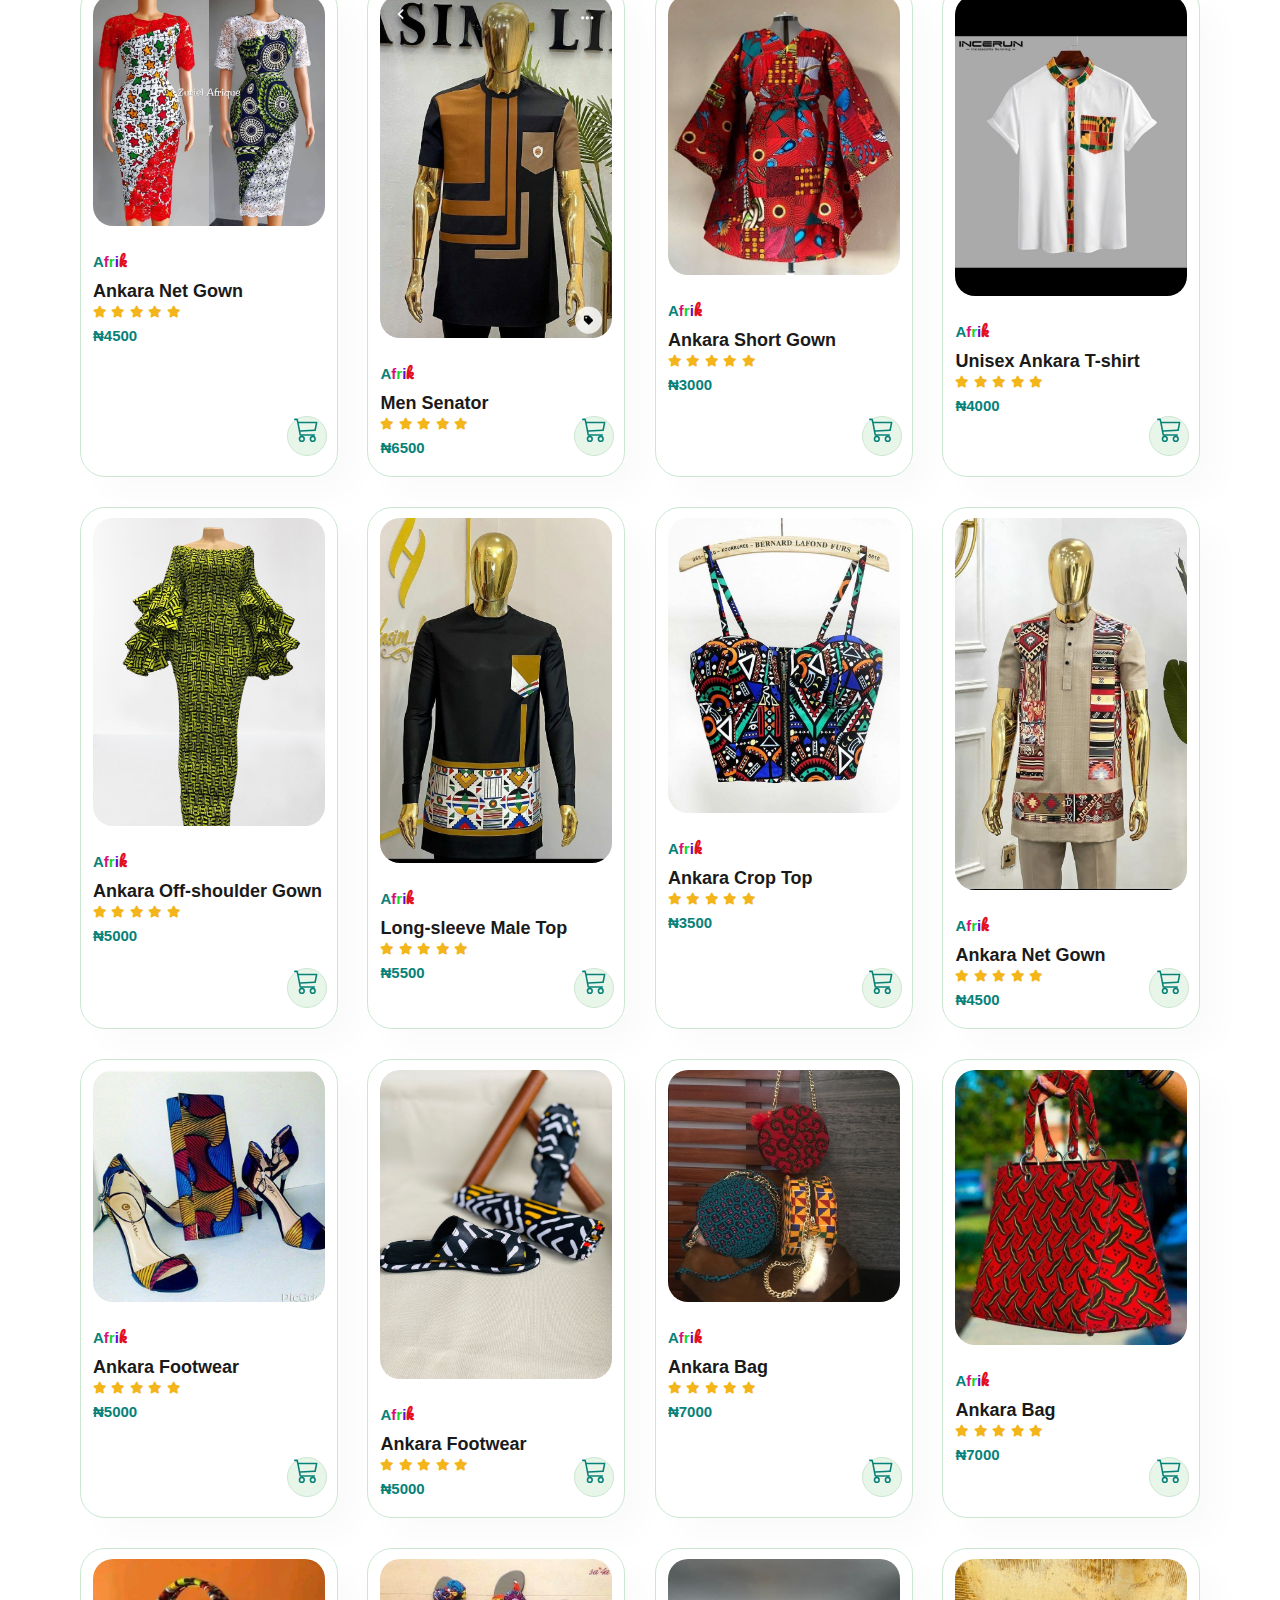
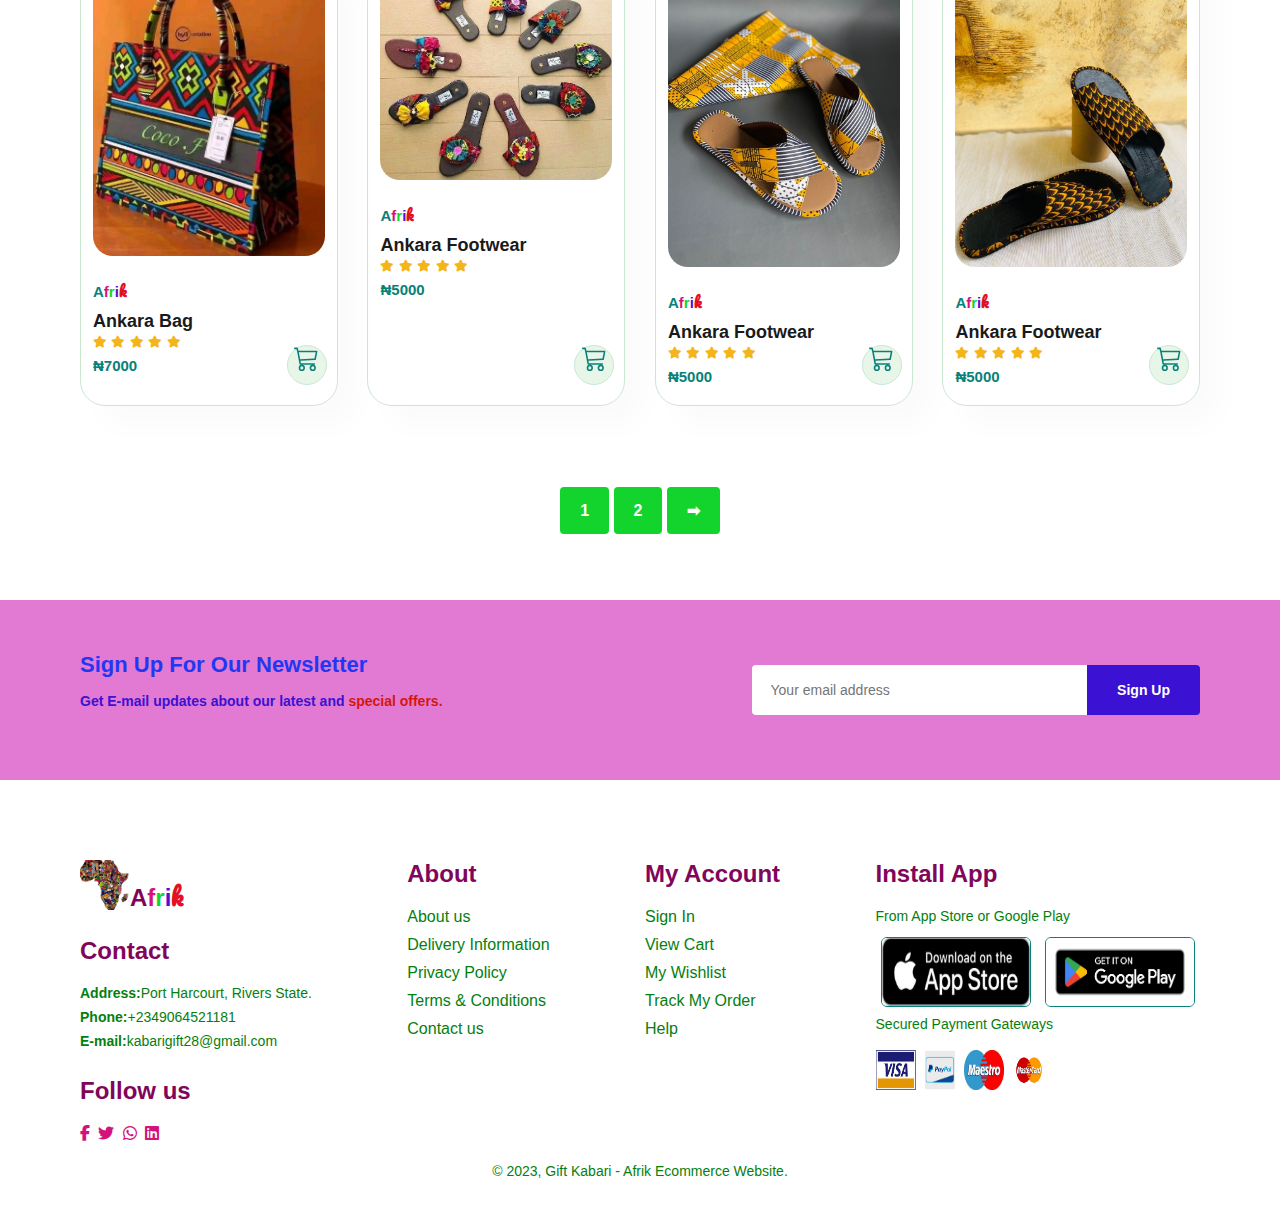
<file: shop.html>
<!DOCTYPE html>
<html lang="en">

<head>
    <meta charset="UTF-8">
    <meta name="viewport" content="width=device-width, initial-scale=1.0">
    <title>Afrik</title>
    <link rel="stylesheet" href="assets/css/styles.css">
    <link rel="shortcut icon" href="assets/img/logo2.png" type="image/x-icon">
    <link rel="stylesheet" href="https://cdnjs.cloudflare.com/ajax/libs/font-awesome/6.4.0/css/all.min.css" />
    <link href="https://cdn.jsdelivr.net/npm/bootstrap@5.0.2/dist/css/bootstrap.min.css" rel="stylesheet"
        integrity="sha384-EVSTQN3/azprG1Anm3QDgpJLIm9Nao0Yz1ztcQTwFspd3yD65VohhpuuCOmLASjC" crossorigin="anonymous">

</head>

<body>

    <section id="header">
        <div class="log"><a href="#"><img src="assets/img/logo2.png" class="logo" alt=""></a>
            <h4 class="logo-text">A<span class="s1">f</span><span class="s2">r</span><span class="s3">i</span><span
                    class="s4">k</span></h4>
        </div>
        <div>
            <ul id="navbar">
                <li><a href="index.html">Home</a></li>
                <li><a href="shop.html" class="active">Shop</a></li>
                <li><a href="blog.html">Blog</a></li>
                <li><a href="about.html">About</a></li>
                <li><a href="contact.html">Contact</a></li>
                <li id="lg-bag"><a href="cart.html"><svg xmlns="http://www.w3.org/2000/svg" width="25" height="25"
                            fill="currentColor" class="bi bi-bag" viewBox="0 0 16 16">
                            <path
                                d="M8 1a2.5 2.5 0 0 1 2.5 2.5V4h-5v-.5A2.5 2.5 0 0 1 8 1zm3.5 3v-.5a3.5 3.5 0 1 0-7 0V4H1v10a2 2 0 0 0 2 2h10a2 2 0 0 0 2-2V4h-3.5zM2 5h12v9a1 1 0 0 1-1 1H3a1 1 0 0 1-1-1V5z" />
                        </svg></a></li>
                <a href="#" id="close"><i class="fas fa-times"></i></a>
            </ul>
        </div>
        <div id="mobile">
            <a href="cart.html"><svg xmlns="http://www.w3.org/2000/svg" width="25" height="25" fill="currentColor"
                    class="bi bi-bag" viewBox="0 0 16 16">
                    <path
                        d="M8 1a2.5 2.5 0 0 1 2.5 2.5V4h-5v-.5A2.5 2.5 0 0 1 8 1zm3.5 3v-.5a3.5 3.5 0 1 0-7 0V4H1v10a2 2 0 0 0 2 2h10a2 2 0 0 0 2-2V4h-3.5zM2 5h12v9a1 1 0 0 1-1 1H3a1 1 0 0 1-1-1V5z" />
                </svg></a>
            <svg id="bar" xmlns="http://www.w3.org/2000/svg" width="25" height="25" fill="currentColor"
                class="bi bi-menu-button-wide" viewBox="0 0 16 16">
                <path
                    d="M0 1.5A1.5 1.5 0 0 1 1.5 0h13A1.5 1.5 0 0 1 16 1.5v2A1.5 1.5 0 0 1 14.5 5h-13A1.5 1.5 0 0 1 0 3.5v-2zM1.5 1a.5.5 0 0 0-.5.5v2a.5.5 0 0 0 .5.5h13a.5.5 0 0 0 .5-.5v-2a.5.5 0 0 0-.5-.5h-13z" />
                <path
                    d="M2 2.5a.5.5 0 0 1 .5-.5h3a.5.5 0 0 1 0 1h-3a.5.5 0 0 1-.5-.5zm10.823.323-.396-.396A.25.25 0 0 1 12.604 2h.792a.25.25 0 0 1 .177.427l-.396.396a.25.25 0 0 1-.354 0zM0 8a2 2 0 0 1 2-2h12a2 2 0 0 1 2 2v5a2 2 0 0 1-2 2H2a2 2 0 0 1-2-2V8zm1 3v2a1 1 0 0 0 1 1h12a1 1 0 0 0 1-1v-2H1zm14-1V8a1 1 0 0 0-1-1H2a1 1 0 0 0-1 1v2h14zM2 8.5a.5.5 0 0 1 .5-.5h9a.5.5 0 0 1 0 1h-9a.5.5 0 0 1-.5-.5zm0 4a.5.5 0 0 1 .5-.5h6a.5.5 0 0 1 0 1h-6a.5.5 0 0 1-.5-.5z" />
            </svg>
        </div>

    </section>

    <section id="page-header">
        <h2>Stay Home & Shop</h2>
        <p>Get it delivered to your doorstep</p>
    </section>

    <section id="product1" class="section-p1">
        <div class="pro-container">
            <div class="pro" onclick="window.location.href='sproduct.html';">
                <img class="pro-img" src="assets/img/g222.jpg" alt="">
                <div class="des">
                    <div class="log1">
                        <h4 class="logo-text1">A<span class="s1">f</span><span class="s2">r</span><span
                                class="s3">i</span><span class="s4">k</span></h4>
                    </div>

                    <h5>Three Step Peplum Top</h5>
                    <div class="star">
                        <i class="fas fa-star"></i>
                        <i class="fas fa-star"></i>
                        <i class="fas fa-star"></i>
                        <i class="fas fa-star"></i>
                        <i class="fas fa-star"></i>
                    </div>
                    <h4> &#8358;5000</h4>
                </div>
                <a href="#"><strong><svg xmlns="http://www.w3.org/2000/svg" width="25" height="25" fill="currentColor"
                            class="bi bi-cart3" viewBox="0 0 16 16">
                            <path
                                d="M0 1.5A.5.5 0 0 1 .5 1H2a.5.5 0 0 1 .485.379L2.89 3H14.5a.5.5 0 0 1 .49.598l-1 5a.5.5 0 0 1-.465.401l-9.397.472L4.415 11H13a.5.5 0 0 1 0 1H4a.5.5 0 0 1-.491-.408L2.01 3.607 1.61 2H.5a.5.5 0 0 1-.5-.5zM3.102 4l.84 4.479 9.144-.459L13.89 4H3.102zM5 12a2 2 0 1 0 0 4 2 2 0 0 0 0-4zm7 0a2 2 0 1 0 0 4 2 2 0 0 0 0-4zm-7 1a1 1 0 1 1 0 2 1 1 0 0 1 0-2zm7 0a1 1 0 1 1 0 2 1 1 0 0 1 0-2z" />
                        </svg></strong></a>
            </div>
            <div class="pro">
                <img class="pro-img" src="assets/img/g333-removebg-preview.png" alt="">
                <div class="des">
                    <div class="log1">
                        <h4 class="logo-text1">A<span class="s1">f</span><span class="s2">r</span><span
                                class="s3">i</span><span class="s4">k</span></h4>
                    </div>

                    <h5>Ankara Peplum Top</h5>
                    <div class="star">
                        <i class="fas fa-star"></i>
                        <i class="fas fa-star"></i>
                        <i class="fas fa-star"></i>
                        <i class="fas fa-star"></i>
                        <i class="fas fa-star"></i>
                    </div>
                    <h4> &#8358;4000</h4>
                </div>
                <a href="#"><strong><svg xmlns="http://www.w3.org/2000/svg" width="25" height="25" fill="currentColor"
                            class="bi bi-cart3" viewBox="0 0 16 16">
                            <path
                                d="M0 1.5A.5.5 0 0 1 .5 1H2a.5.5 0 0 1 .485.379L2.89 3H14.5a.5.5 0 0 1 .49.598l-1 5a.5.5 0 0 1-.465.401l-9.397.472L4.415 11H13a.5.5 0 0 1 0 1H4a.5.5 0 0 1-.491-.408L2.01 3.607 1.61 2H.5a.5.5 0 0 1-.5-.5zM3.102 4l.84 4.479 9.144-.459L13.89 4H3.102zM5 12a2 2 0 1 0 0 4 2 2 0 0 0 0-4zm7 0a2 2 0 1 0 0 4 2 2 0 0 0 0-4zm-7 1a1 1 0 1 1 0 2 1 1 0 0 1 0-2zm7 0a1 1 0 1 1 0 2 1 1 0 0 1 0-2z" />
                        </svg></strong></a>
            </div>
            <div class="pro">
                <img class="pro-img" src="assets/img/m7.jpg" alt="">
                <div class="des">
                    <div class="log1">
                        <h4 class="logo-text1">A<span class="s1">f</span><span class="s2">r</span><span
                                class="s3">i</span><span class="s4">k</span></h4>
                    </div>

                    <h5>Danshiki Top</h5>
                    <div class="star">
                        <i class="fas fa-star"></i>
                        <i class="fas fa-star"></i>
                        <i class="fas fa-star"></i>
                        <i class="fas fa-star"></i>
                        <i class="fas fa-star"></i>
                    </div>
                    <h4> &#8358;4500</h4>
                </div>
                <a href="#"><strong><svg xmlns="http://www.w3.org/2000/svg" width="25" height="25" fill="currentColor"
                            class="bi bi-cart3" viewBox="0 0 16 16">
                            <path
                                d="M0 1.5A.5.5 0 0 1 .5 1H2a.5.5 0 0 1 .485.379L2.89 3H14.5a.5.5 0 0 1 .49.598l-1 5a.5.5 0 0 1-.465.401l-9.397.472L4.415 11H13a.5.5 0 0 1 0 1H4a.5.5 0 0 1-.491-.408L2.01 3.607 1.61 2H.5a.5.5 0 0 1-.5-.5zM3.102 4l.84 4.479 9.144-.459L13.89 4H3.102zM5 12a2 2 0 1 0 0 4 2 2 0 0 0 0-4zm7 0a2 2 0 1 0 0 4 2 2 0 0 0 0-4zm-7 1a1 1 0 1 1 0 2 1 1 0 0 1 0-2zm7 0a1 1 0 1 1 0 2 1 1 0 0 1 0-2z" />
                        </svg></strong></a>
            </div>
            <div class="pro">
                <img class="pro-img" src="assets/img/g444.jpg" alt="">
                <div class="des">
                    <div class="log1">
                        <h4 class="logo-text1">A<span class="s1">f</span><span class="s2">r</span><span
                                class="s3">i</span><span class="s4">k</span></h4>
                    </div>

                    <h5>Long-sleeve wrap top</h5>
                    <div class="star">
                        <i class="fas fa-star"></i>
                        <i class="fas fa-star"></i>
                        <i class="fas fa-star"></i>
                        <i class="fas fa-star"></i>
                        <i class="fas fa-star"></i>
                    </div>
                    <h4> &#8358;3500</h4>
                </div>
                <a href="#"><strong><svg xmlns="http://www.w3.org/2000/svg" width="25" height="25" fill="currentColor"
                            class="bi bi-cart3" viewBox="0 0 16 16">
                            <path
                                d="M0 1.5A.5.5 0 0 1 .5 1H2a.5.5 0 0 1 .485.379L2.89 3H14.5a.5.5 0 0 1 .49.598l-1 5a.5.5 0 0 1-.465.401l-9.397.472L4.415 11H13a.5.5 0 0 1 0 1H4a.5.5 0 0 1-.491-.408L2.01 3.607 1.61 2H.5a.5.5 0 0 1-.5-.5zM3.102 4l.84 4.479 9.144-.459L13.89 4H3.102zM5 12a2 2 0 1 0 0 4 2 2 0 0 0 0-4zm7 0a2 2 0 1 0 0 4 2 2 0 0 0 0-4zm-7 1a1 1 0 1 1 0 2 1 1 0 0 1 0-2zm7 0a1 1 0 1 1 0 2 1 1 0 0 1 0-2z" />
                        </svg></strong></a>
            </div>

           
            <div class="pro">
                <img class="pro-img" src="assets/img/g111.jpg" alt="">
                <div class="des">
                    <div class="log1">
                        <h4 class="logo-text1">A<span class="s1">f</span><span class="s2">r</span><span
                                class="s3">i</span><span class="s4">k</span></h4>
                    </div>

                    <h5>Peplum Blouse</h5>
                    <div class="star">
                        <i class="fas fa-star"></i>
                        <i class="fas fa-star"></i>
                        <i class="fas fa-star"></i>
                        <i class="fas fa-star"></i>
                        <i class="fas fa-star"></i>
                    </div>
                    <h4> &#8358;5000</h4>
                </div>
                <a href="#"><strong><svg xmlns="http://www.w3.org/2000/svg" width="25" height="25" fill="currentColor"
                            class="bi bi-cart3" viewBox="0 0 16 16">
                            <path
                                d="M0 1.5A.5.5 0 0 1 .5 1H2a.5.5 0 0 1 .485.379L2.89 3H14.5a.5.5 0 0 1 .49.598l-1 5a.5.5 0 0 1-.465.401l-9.397.472L4.415 11H13a.5.5 0 0 1 0 1H4a.5.5 0 0 1-.491-.408L2.01 3.607 1.61 2H.5a.5.5 0 0 1-.5-.5zM3.102 4l.84 4.479 9.144-.459L13.89 4H3.102zM5 12a2 2 0 1 0 0 4 2 2 0 0 0 0-4zm7 0a2 2 0 1 0 0 4 2 2 0 0 0 0-4zm-7 1a1 1 0 1 1 0 2 1 1 0 0 1 0-2zm7 0a1 1 0 1 1 0 2 1 1 0 0 1 0-2z" />
                        </svg></strong></a>
            </div>
            <div class="pro">
                <img class="pro-img" src="assets/img/g99.jpg" alt="">
                <div class="des">
                    <div class="log1">
                        <h4 class="logo-text1">A<span class="s1">f</span><span class="s2">r</span><span
                                class="s3">i</span><span class="s4">k</span></h4>
                    </div>

                    <h5>Peplum Blouse</h5>
                    <div class="star">
                        <i class="fas fa-star"></i>
                        <i class="fas fa-star"></i>
                        <i class="fas fa-star"></i>
                        <i class="fas fa-star"></i>
                        <i class="fas fa-star"></i>
                    </div>
                    <h4> &#8358;5000</h4>
                </div>
                <a href="#"><strong><svg xmlns="http://www.w3.org/2000/svg" width="25" height="25" fill="currentColor"
                            class="bi bi-cart3" viewBox="0 0 16 16">
                            <path
                                d="M0 1.5A.5.5 0 0 1 .5 1H2a.5.5 0 0 1 .485.379L2.89 3H14.5a.5.5 0 0 1 .49.598l-1 5a.5.5 0 0 1-.465.401l-9.397.472L4.415 11H13a.5.5 0 0 1 0 1H4a.5.5 0 0 1-.491-.408L2.01 3.607 1.61 2H.5a.5.5 0 0 1-.5-.5zM3.102 4l.84 4.479 9.144-.459L13.89 4H3.102zM5 12a2 2 0 1 0 0 4 2 2 0 0 0 0-4zm7 0a2 2 0 1 0 0 4 2 2 0 0 0 0-4zm-7 1a1 1 0 1 1 0 2 1 1 0 0 1 0-2zm7 0a1 1 0 1 1 0 2 1 1 0 0 1 0-2z" />
                        </svg></strong></a>
            </div>
            <div class="pro">
                <img class="pro-img" src="assets/img/g88.jpg" alt="">
                <div class="des">
                    <div class="log1">
                        <h4 class="logo-text1">A<span class="s1">f</span><span class="s2">r</span><span
                                class="s3">i</span><span class="s4">k</span></h4>
                    </div>

                    <h5>Sleeve-less Top</h5>
                    <div class="star">
                        <i class="fas fa-star"></i>
                        <i class="fas fa-star"></i>
                        <i class="fas fa-star"></i>
                        <i class="fas fa-star"></i>
                        <i class="fas fa-star"></i>
                    </div>
                    <h4> &#8358;3500</h4>
                </div>
                <a href="#"><strong><svg xmlns="http://www.w3.org/2000/svg" width="25" height="25" fill="currentColor"
                            class="bi bi-cart3" viewBox="0 0 16 16">
                            <path
                                d="M0 1.5A.5.5 0 0 1 .5 1H2a.5.5 0 0 1 .485.379L2.89 3H14.5a.5.5 0 0 1 .49.598l-1 5a.5.5 0 0 1-.465.401l-9.397.472L4.415 11H13a.5.5 0 0 1 0 1H4a.5.5 0 0 1-.491-.408L2.01 3.607 1.61 2H.5a.5.5 0 0 1-.5-.5zM3.102 4l.84 4.479 9.144-.459L13.89 4H3.102zM5 12a2 2 0 1 0 0 4 2 2 0 0 0 0-4zm7 0a2 2 0 1 0 0 4 2 2 0 0 0 0-4zm-7 1a1 1 0 1 1 0 2 1 1 0 0 1 0-2zm7 0a1 1 0 1 1 0 2 1 1 0 0 1 0-2z" />
                        </svg></strong></a>
            </div>
            <div class="pro">
                <img class="pro-img" src="assets/img/m6.jpg" alt="">
                <div class="des">
                    <div class="log1">
                        <h4 class="logo-text1">A<span class="s1">f</span><span class="s2">r</span><span
                                class="s3">i</span><span class="s4">k</span></h4>
                    </div>

                    <h5>Short-sleeve Male Top</h5>
                    <div class="star">
                        <i class="fas fa-star"></i>
                        <i class="fas fa-star"></i>
                        <i class="fas fa-star"></i>
                        <i class="fas fa-star"></i>
                        <i class="fas fa-star"></i>
                    </div>
                    <h4> &#8358;5500</h4>
                </div>
                <a href="#"><strong><svg xmlns="http://www.w3.org/2000/svg" width="25" height="25" fill="currentColor"
                            class="bi bi-cart3" viewBox="0 0 16 16">
                            <path
                                d="M0 1.5A.5.5 0 0 1 .5 1H2a.5.5 0 0 1 .485.379L2.89 3H14.5a.5.5 0 0 1 .49.598l-1 5a.5.5 0 0 1-.465.401l-9.397.472L4.415 11H13a.5.5 0 0 1 0 1H4a.5.5 0 0 1-.491-.408L2.01 3.607 1.61 2H.5a.5.5 0 0 1-.5-.5zM3.102 4l.84 4.479 9.144-.459L13.89 4H3.102zM5 12a2 2 0 1 0 0 4 2 2 0 0 0 0-4zm7 0a2 2 0 1 0 0 4 2 2 0 0 0 0-4zm-7 1a1 1 0 1 1 0 2 1 1 0 0 1 0-2zm7 0a1 1 0 1 1 0 2 1 1 0 0 1 0-2z" />
                        </svg></strong></a>
            </div>
            <div class="pro">
                <img class="pro-img" src="assets/img/g77.jpg" alt="">
                <div class="des">
                    <div class="log1">
                        <h4 class="logo-text1">A<span class="s1">f</span><span class="s2">r</span><span
                                class="s3">i</span><span class="s4">k</span></h4>
                    </div>

                    <h5>Sleeve-less Top</h5>
                    <div class="star">
                        <i class="fas fa-star"></i>
                        <i class="fas fa-star"></i>
                        <i class="fas fa-star"></i>
                        <i class="fas fa-star"></i>
                        <i class="fas fa-star"></i>
                    </div>
                    <h4> &#8358;4000</h4>
                </div>
                <a href="#"><strong><svg xmlns="http://www.w3.org/2000/svg" width="25" height="25" fill="currentColor"
                            class="bi bi-cart3" viewBox="0 0 16 16">
                            <path
                                d="M0 1.5A.5.5 0 0 1 .5 1H2a.5.5 0 0 1 .485.379L2.89 3H14.5a.5.5 0 0 1 .49.598l-1 5a.5.5 0 0 1-.465.401l-9.397.472L4.415 11H13a.5.5 0 0 1 0 1H4a.5.5 0 0 1-.491-.408L2.01 3.607 1.61 2H.5a.5.5 0 0 1-.5-.5zM3.102 4l.84 4.479 9.144-.459L13.89 4H3.102zM5 12a2 2 0 1 0 0 4 2 2 0 0 0 0-4zm7 0a2 2 0 1 0 0 4 2 2 0 0 0 0-4zm-7 1a1 1 0 1 1 0 2 1 1 0 0 1 0-2zm7 0a1 1 0 1 1 0 2 1 1 0 0 1 0-2z" />
                        </svg></strong></a>
            </div>
            <div class="pro">
                <img class="pro-img" src="assets/img/g66-removebg-preview.png" alt="">
                <div class="des">
                    <div class="log1">
                        <h4 class="logo-text1">A<span class="s1">f</span><span class="s2">r</span><span
                                class="s3">i</span><span class="s4">k</span></h4>
                    </div>

                    <h5>Sleeve-less Gown</h5>
                    <div class="star">
                        <i class="fas fa-star"></i>
                        <i class="fas fa-star"></i>
                        <i class="fas fa-star"></i>
                        <i class="fas fa-star"></i>
                        <i class="fas fa-star"></i>
                    </div>
                    <h4> &#8358;4000</h4>
                </div>
                <a href="#"><strong><svg xmlns="http://www.w3.org/2000/svg" width="25" height="25" fill="currentColor"
                            class="bi bi-cart3" viewBox="0 0 16 16">
                            <path
                                d="M0 1.5A.5.5 0 0 1 .5 1H2a.5.5 0 0 1 .485.379L2.89 3H14.5a.5.5 0 0 1 .49.598l-1 5a.5.5 0 0 1-.465.401l-9.397.472L4.415 11H13a.5.5 0 0 1 0 1H4a.5.5 0 0 1-.491-.408L2.01 3.607 1.61 2H.5a.5.5 0 0 1-.5-.5zM3.102 4l.84 4.479 9.144-.459L13.89 4H3.102zM5 12a2 2 0 1 0 0 4 2 2 0 0 0 0-4zm7 0a2 2 0 1 0 0 4 2 2 0 0 0 0-4zm-7 1a1 1 0 1 1 0 2 1 1 0 0 1 0-2zm7 0a1 1 0 1 1 0 2 1 1 0 0 1 0-2z" />
                        </svg></strong></a>
            </div>
            <div class="pro">
                <img class="pro-img" src="assets/img/g55.jpg" alt="">
                <div class="des">
                    <div class="log1">
                        <h4 class="logo-text1">A<span class="s1">f</span><span class="s2">r</span><span
                                class="s3">i</span><span class="s4">k</span></h4>
                    </div>

                    <h5>Sleeve-less Gown</h5>
                    <div class="star">
                        <i class="fas fa-star"></i>
                        <i class="fas fa-star"></i>
                        <i class="fas fa-star"></i>
                        <i class="fas fa-star"></i>
                        <i class="fas fa-star"></i>
                    </div>
                    <h4> &#8358;4000</h4>
                </div>
                <a href="#"><strong><svg xmlns="http://www.w3.org/2000/svg" width="25" height="25" fill="currentColor"
                            class="bi bi-cart3" viewBox="0 0 16 16">
                            <path
                                d="M0 1.5A.5.5 0 0 1 .5 1H2a.5.5 0 0 1 .485.379L2.89 3H14.5a.5.5 0 0 1 .49.598l-1 5a.5.5 0 0 1-.465.401l-9.397.472L4.415 11H13a.5.5 0 0 1 0 1H4a.5.5 0 0 1-.491-.408L2.01 3.607 1.61 2H.5a.5.5 0 0 1-.5-.5zM3.102 4l.84 4.479 9.144-.459L13.89 4H3.102zM5 12a2 2 0 1 0 0 4 2 2 0 0 0 0-4zm7 0a2 2 0 1 0 0 4 2 2 0 0 0 0-4zm-7 1a1 1 0 1 1 0 2 1 1 0 0 1 0-2zm7 0a1 1 0 1 1 0 2 1 1 0 0 1 0-2z" />
                        </svg></strong></a>
            </div>
            <div class="pro">
                <img class="pro-img" src="assets/img/g44.jpg" alt="">
                <div class="des">
                    <div class="log1">
                        <h4 class="logo-text1">A<span class="s1">f</span><span class="s2">r</span><span
                                class="s3">i</span><span class="s4">k</span></h4>
                    </div>

                    <h5>Short Gown</h5>
                    <div class="star">
                        <i class="fas fa-star"></i>
                        <i class="fas fa-star"></i>
                        <i class="fas fa-star"></i>
                        <i class="fas fa-star"></i>
                        <i class="fas fa-star"></i>
                    </div>
                    <h4> &#8358;4000</h4>
                </div>
                <a href="#"><strong><svg xmlns="http://www.w3.org/2000/svg" width="25" height="25" fill="currentColor"
                            class="bi bi-cart3" viewBox="0 0 16 16">
                            <path
                                d="M0 1.5A.5.5 0 0 1 .5 1H2a.5.5 0 0 1 .485.379L2.89 3H14.5a.5.5 0 0 1 .49.598l-1 5a.5.5 0 0 1-.465.401l-9.397.472L4.415 11H13a.5.5 0 0 1 0 1H4a.5.5 0 0 1-.491-.408L2.01 3.607 1.61 2H.5a.5.5 0 0 1-.5-.5zM3.102 4l.84 4.479 9.144-.459L13.89 4H3.102zM5 12a2 2 0 1 0 0 4 2 2 0 0 0 0-4zm7 0a2 2 0 1 0 0 4 2 2 0 0 0 0-4zm-7 1a1 1 0 1 1 0 2 1 1 0 0 1 0-2zm7 0a1 1 0 1 1 0 2 1 1 0 0 1 0-2z" />
                        </svg></strong></a>
            </div>
            <div class="pro">
                <img class="pro-img" src="assets/img/m5.jpg" alt="">
                <div class="des">
                    <div class="log1">
                        <h4 class="logo-text1">A<span class="s1">f</span><span class="s2">r</span><span
                                class="s3">i</span><span class="s4">k</span></h4>
                    </div>

                    <h5>Trousers</h5>
                    <div class="star">
                        <i class="fas fa-star"></i>
                        <i class="fas fa-star"></i>
                        <i class="fas fa-star"></i>
                        <i class="fas fa-star"></i>
                        <i class="fas fa-star"></i>
                    </div>
                    <h4> &#8358;4000</h4>
                </div>
                <a href="#"><strong><svg xmlns="http://www.w3.org/2000/svg" width="25" height="25" fill="currentColor"
                            class="bi bi-cart3" viewBox="0 0 16 16">
                            <path
                                d="M0 1.5A.5.5 0 0 1 .5 1H2a.5.5 0 0 1 .485.379L2.89 3H14.5a.5.5 0 0 1 .49.598l-1 5a.5.5 0 0 1-.465.401l-9.397.472L4.415 11H13a.5.5 0 0 1 0 1H4a.5.5 0 0 1-.491-.408L2.01 3.607 1.61 2H.5a.5.5 0 0 1-.5-.5zM3.102 4l.84 4.479 9.144-.459L13.89 4H3.102zM5 12a2 2 0 1 0 0 4 2 2 0 0 0 0-4zm7 0a2 2 0 1 0 0 4 2 2 0 0 0 0-4zm-7 1a1 1 0 1 1 0 2 1 1 0 0 1 0-2zm7 0a1 1 0 1 1 0 2 1 1 0 0 1 0-2z" />
                        </svg></strong></a>
            </div>
            <div class="pro">
                <img class="pro-img" src="assets/img/g11.jpg" alt="">
                <div class="des">
                    <div class="log1">
                        <h4 class="logo-text1">A<span class="s1">f</span><span class="s2">r</span><span
                                class="s3">i</span><span class="s4">k</span></h4>
                    </div>

                    <h5>Ankara Two-Piece</h5>
                    <div class="star">
                        <i class="fas fa-star"></i>
                        <i class="fas fa-star"></i>
                        <i class="fas fa-star"></i>
                        <i class="fas fa-star"></i>
                        <i class="fas fa-star"></i>
                    </div>
                    <h4> &#8358;4000</h4>
                </div>
                <a href="#"><strong><svg xmlns="http://www.w3.org/2000/svg" width="25" height="25" fill="currentColor"
                            class="bi bi-cart3" viewBox="0 0 16 16">
                            <path
                                d="M0 1.5A.5.5 0 0 1 .5 1H2a.5.5 0 0 1 .485.379L2.89 3H14.5a.5.5 0 0 1 .49.598l-1 5a.5.5 0 0 1-.465.401l-9.397.472L4.415 11H13a.5.5 0 0 1 0 1H4a.5.5 0 0 1-.491-.408L2.01 3.607 1.61 2H.5a.5.5 0 0 1-.5-.5zM3.102 4l.84 4.479 9.144-.459L13.89 4H3.102zM5 12a2 2 0 1 0 0 4 2 2 0 0 0 0-4zm7 0a2 2 0 1 0 0 4 2 2 0 0 0 0-4zm-7 1a1 1 0 1 1 0 2 1 1 0 0 1 0-2zm7 0a1 1 0 1 1 0 2 1 1 0 0 1 0-2z" />
                        </svg></strong></a>
            </div>
            <div class="pro">
                <img class="pro-img" src="assets/img/g9.jpg" alt="">
                <div class="des">
                    <div class="log1">
                        <h4 class="logo-text1">A<span class="s1">f</span><span class="s2">r</span><span
                                class="s3">i</span><span class="s4">k</span></h4>
                    </div>

                    <h5>Skirt</h5>
                    <div class="star">
                        <i class="fas fa-star"></i>
                        <i class="fas fa-star"></i>
                        <i class="fas fa-star"></i>
                        <i class="fas fa-star"></i>
                        <i class="fas fa-star"></i>
                    </div>
                    <h4> &#8358;3500</h4>
                </div>
                <a href="#"><strong><svg xmlns="http://www.w3.org/2000/svg" width="25" height="25" fill="currentColor"
                            class="bi bi-cart3" viewBox="0 0 16 16">
                            <path
                                d="M0 1.5A.5.5 0 0 1 .5 1H2a.5.5 0 0 1 .485.379L2.89 3H14.5a.5.5 0 0 1 .49.598l-1 5a.5.5 0 0 1-.465.401l-9.397.472L4.415 11H13a.5.5 0 0 1 0 1H4a.5.5 0 0 1-.491-.408L2.01 3.607 1.61 2H.5a.5.5 0 0 1-.5-.5zM3.102 4l.84 4.479 9.144-.459L13.89 4H3.102zM5 12a2 2 0 1 0 0 4 2 2 0 0 0 0-4zm7 0a2 2 0 1 0 0 4 2 2 0 0 0 0-4zm-7 1a1 1 0 1 1 0 2 1 1 0 0 1 0-2zm7 0a1 1 0 1 1 0 2 1 1 0 0 1 0-2z" />
                        </svg></strong></a>
            </div>
            <div class="pro">
                <img class="pro-img" src="assets/img/m4.jpg" alt="">
                <div class="des">
                    <div class="log1">
                        <h4 class="logo-text1">A<span class="s1">f</span><span class="s2">r</span><span
                                class="s3">i</span><span class="s4">k</span></h4>
                    </div>

                    <h5>Trousers</h5>
                    <div class="star">
                        <i class="fas fa-star"></i>
                        <i class="fas fa-star"></i>
                        <i class="fas fa-star"></i>
                        <i class="fas fa-star"></i>
                        <i class="fas fa-star"></i>
                    </div>
                    <h4> &#8358;4000</h4>
                </div>
                <a href="#"><strong><svg xmlns="http://www.w3.org/2000/svg" width="25" height="25" fill="currentColor"
                            class="bi bi-cart3" viewBox="0 0 16 16">
                            <path
                                d="M0 1.5A.5.5 0 0 1 .5 1H2a.5.5 0 0 1 .485.379L2.89 3H14.5a.5.5 0 0 1 .49.598l-1 5a.5.5 0 0 1-.465.401l-9.397.472L4.415 11H13a.5.5 0 0 1 0 1H4a.5.5 0 0 1-.491-.408L2.01 3.607 1.61 2H.5a.5.5 0 0 1-.5-.5zM3.102 4l.84 4.479 9.144-.459L13.89 4H3.102zM5 12a2 2 0 1 0 0 4 2 2 0 0 0 0-4zm7 0a2 2 0 1 0 0 4 2 2 0 0 0 0-4zm-7 1a1 1 0 1 1 0 2 1 1 0 0 1 0-2zm7 0a1 1 0 1 1 0 2 1 1 0 0 1 0-2z" />
                        </svg></strong></a>
            </div>
            <div class="pro">
                <img class="pro-img" src="assets/img/g7-removebg-preview.png" alt="">
                <div class="des">
                    <div class="log1">
                        <h4 class="logo-text1">A<span class="s1">f</span><span class="s2">r</span><span
                                class="s3">i</span><span class="s4">k</span></h4>
                    </div>

                    <h5>Ankara Long Gown</h5>
                    <div class="star">
                        <i class="fas fa-star"></i>
                        <i class="fas fa-star"></i>
                        <i class="fas fa-star"></i>
                        <i class="fas fa-star"></i>
                        <i class="fas fa-star"></i>
                    </div>
                    <h4> &#8358;6000</h4>
                </div>
                <a href="#"><strong><svg xmlns="http://www.w3.org/2000/svg" width="25" height="25" fill="currentColor"
                            class="bi bi-cart3" viewBox="0 0 16 16">
                            <path
                                d="M0 1.5A.5.5 0 0 1 .5 1H2a.5.5 0 0 1 .485.379L2.89 3H14.5a.5.5 0 0 1 .49.598l-1 5a.5.5 0 0 1-.465.401l-9.397.472L4.415 11H13a.5.5 0 0 1 0 1H4a.5.5 0 0 1-.491-.408L2.01 3.607 1.61 2H.5a.5.5 0 0 1-.5-.5zM3.102 4l.84 4.479 9.144-.459L13.89 4H3.102zM5 12a2 2 0 1 0 0 4 2 2 0 0 0 0-4zm7 0a2 2 0 1 0 0 4 2 2 0 0 0 0-4zm-7 1a1 1 0 1 1 0 2 1 1 0 0 1 0-2zm7 0a1 1 0 1 1 0 2 1 1 0 0 1 0-2z" />
                        </svg></strong></a>
            </div>
            <div class="pro">
                <img class="pro-img" src="assets/img/m22.webp" alt="">
                <div class="des">
                    <div class="log1">
                        <h4 class="logo-text1">A<span class="s1">f</span><span class="s2">r</span><span
                                class="s3">i</span><span class="s4">k</span></h4>
                    </div>

                    <h5>Long-sleeve Male Top</h5>
                    <div class="star">
                        <i class="fas fa-star"></i>
                        <i class="fas fa-star"></i>
                        <i class="fas fa-star"></i>
                        <i class="fas fa-star"></i>
                        <i class="fas fa-star"></i>
                    </div>
                    <h4> &#8358;5500</h4>
                </div>
                <a href="#"><strong><svg xmlns="http://www.w3.org/2000/svg" width="25" height="25" fill="currentColor"
                            class="bi bi-cart3" viewBox="0 0 16 16">
                            <path
                                d="M0 1.5A.5.5 0 0 1 .5 1H2a.5.5 0 0 1 .485.379L2.89 3H14.5a.5.5 0 0 1 .49.598l-1 5a.5.5 0 0 1-.465.401l-9.397.472L4.415 11H13a.5.5 0 0 1 0 1H4a.5.5 0 0 1-.491-.408L2.01 3.607 1.61 2H.5a.5.5 0 0 1-.5-.5zM3.102 4l.84 4.479 9.144-.459L13.89 4H3.102zM5 12a2 2 0 1 0 0 4 2 2 0 0 0 0-4zm7 0a2 2 0 1 0 0 4 2 2 0 0 0 0-4zm-7 1a1 1 0 1 1 0 2 1 1 0 0 1 0-2zm7 0a1 1 0 1 1 0 2 1 1 0 0 1 0-2z" />
                        </svg></strong></a>
            </div>
            <div class="pro">
                <img class="pro-img" src="assets/img/g4.jpg" alt="">
                <div class="des">
                    <div class="log1">
                        <h4 class="logo-text1">A<span class="s1">f</span><span class="s2">r</span><span
                                class="s3">i</span><span class="s4">k</span></h4>
                    </div>

                    <h5>Ankara Short Gown</h5>
                    <div class="star">
                        <i class="fas fa-star"></i>
                        <i class="fas fa-star"></i>
                        <i class="fas fa-star"></i>
                        <i class="fas fa-star"></i>
                        <i class="fas fa-star"></i>
                    </div>
                    <h4> &#8358;4000</h4>
                </div>
                <a href="#"><strong><svg xmlns="http://www.w3.org/2000/svg" width="25" height="25" fill="currentColor"
                            class="bi bi-cart3" viewBox="0 0 16 16">
                            <path
                                d="M0 1.5A.5.5 0 0 1 .5 1H2a.5.5 0 0 1 .485.379L2.89 3H14.5a.5.5 0 0 1 .49.598l-1 5a.5.5 0 0 1-.465.401l-9.397.472L4.415 11H13a.5.5 0 0 1 0 1H4a.5.5 0 0 1-.491-.408L2.01 3.607 1.61 2H.5a.5.5 0 0 1-.5-.5zM3.102 4l.84 4.479 9.144-.459L13.89 4H3.102zM5 12a2 2 0 1 0 0 4 2 2 0 0 0 0-4zm7 0a2 2 0 1 0 0 4 2 2 0 0 0 0-4zm-7 1a1 1 0 1 1 0 2 1 1 0 0 1 0-2zm7 0a1 1 0 1 1 0 2 1 1 0 0 1 0-2z" />
                        </svg></strong></a>
            </div>
            <div class="pro">
                <img class="pro-img" src="assets/img/m1.jpg" alt="">
                <div class="des">
                    <div class="log1">
                        <h4 class="logo-text1">A<span class="s1">f</span><span class="s2">r</span><span
                                class="s3">i</span><span class="s4">k</span></h4>
                    </div>

                    <h5>Top and Trousers</h5>
                    <div class="star">
                        <i class="fas fa-star"></i>
                        <i class="fas fa-star"></i>
                        <i class="fas fa-star"></i>
                        <i class="fas fa-star"></i>
                        <i class="fas fa-star"></i>
                    </div>
                    <h4> &#8358;7000</h4>
                </div>
                <a href="#"><strong><svg xmlns="http://www.w3.org/2000/svg" width="25" height="25" fill="currentColor"
                            class="bi bi-cart3" viewBox="0 0 16 16">
                            <path
                                d="M0 1.5A.5.5 0 0 1 .5 1H2a.5.5 0 0 1 .485.379L2.89 3H14.5a.5.5 0 0 1 .49.598l-1 5a.5.5 0 0 1-.465.401l-9.397.472L4.415 11H13a.5.5 0 0 1 0 1H4a.5.5 0 0 1-.491-.408L2.01 3.607 1.61 2H.5a.5.5 0 0 1-.5-.5zM3.102 4l.84 4.479 9.144-.459L13.89 4H3.102zM5 12a2 2 0 1 0 0 4 2 2 0 0 0 0-4zm7 0a2 2 0 1 0 0 4 2 2 0 0 0 0-4zm-7 1a1 1 0 1 1 0 2 1 1 0 0 1 0-2zm7 0a1 1 0 1 1 0 2 1 1 0 0 1 0-2z" />
                        </svg></strong></a>
            </div>

            <div class="pro">
                <img class="pro-img" src="assets/img/g1.jpg" alt="">
                <div class="des">
                    <div class="log1">
                        <h4 class="logo-text1">A<span class="s1">f</span><span class="s2">r</span><span
                                class="s3">i</span><span class="s4">k</span></h4>
                    </div>

                    <h5>Ankara Net Gown</h5>
                    <div class="star">
                        <i class="fas fa-star"></i>
                        <i class="fas fa-star"></i>
                        <i class="fas fa-star"></i>
                        <i class="fas fa-star"></i>
                        <i class="fas fa-star"></i>
                    </div>
                    <h4> &#8358;4500</h4>
                </div>
                <a href="#"><strong><svg xmlns="http://www.w3.org/2000/svg" width="25" height="25" fill="currentColor"
                            class="bi bi-cart3" viewBox="0 0 16 16">
                            <path
                                d="M0 1.5A.5.5 0 0 1 .5 1H2a.5.5 0 0 1 .485.379L2.89 3H14.5a.5.5 0 0 1 .49.598l-1 5a.5.5 0 0 1-.465.401l-9.397.472L4.415 11H13a.5.5 0 0 1 0 1H4a.5.5 0 0 1-.491-.408L2.01 3.607 1.61 2H.5a.5.5 0 0 1-.5-.5zM3.102 4l.84 4.479 9.144-.459L13.89 4H3.102zM5 12a2 2 0 1 0 0 4 2 2 0 0 0 0-4zm7 0a2 2 0 1 0 0 4 2 2 0 0 0 0-4zm-7 1a1 1 0 1 1 0 2 1 1 0 0 1 0-2zm7 0a1 1 0 1 1 0 2 1 1 0 0 1 0-2z" />
                        </svg></strong></a>
            </div>

            <div class="pro">
                <img class="pro-img" src="assets/img/m11.jpg" alt="">
                <div class="des">
                    <div class="log1">
                        <h4 class="logo-text1">A<span class="s1">f</span><span class="s2">r</span><span
                                class="s3">i</span><span class="s4">k</span></h4>
                    </div>

                    <h5>Men Senator</h5>
                    <div class="star">
                        <i class="fas fa-star"></i>
                        <i class="fas fa-star"></i>
                        <i class="fas fa-star"></i>
                        <i class="fas fa-star"></i>
                        <i class="fas fa-star"></i>
                    </div>
                    <h4> &#8358;6500</h4>
                </div>
                <a href="#"><strong><svg xmlns="http://www.w3.org/2000/svg" width="25" height="25" fill="currentColor"
                            class="bi bi-cart3" viewBox="0 0 16 16">
                            <path
                                d="M0 1.5A.5.5 0 0 1 .5 1H2a.5.5 0 0 1 .485.379L2.89 3H14.5a.5.5 0 0 1 .49.598l-1 5a.5.5 0 0 1-.465.401l-9.397.472L4.415 11H13a.5.5 0 0 1 0 1H4a.5.5 0 0 1-.491-.408L2.01 3.607 1.61 2H.5a.5.5 0 0 1-.5-.5zM3.102 4l.84 4.479 9.144-.459L13.89 4H3.102zM5 12a2 2 0 1 0 0 4 2 2 0 0 0 0-4zm7 0a2 2 0 1 0 0 4 2 2 0 0 0 0-4zm-7 1a1 1 0 1 1 0 2 1 1 0 0 1 0-2zm7 0a1 1 0 1 1 0 2 1 1 0 0 1 0-2z" />
                        </svg></strong></a>
            </div>
            <div class="pro">
                <img class="pro-img" src="assets/img/g2.jpg" alt="">
                <div class="des">
                    <div class="log1">
                        <h4 class="logo-text1">A<span class="s1">f</span><span class="s2">r</span><span
                                class="s3">i</span><span class="s4">k</span></h4>
                    </div>

                    <h5>Ankara Short Gown</h5>
                    <div class="star">
                        <i class="fas fa-star"></i>
                        <i class="fas fa-star"></i>
                        <i class="fas fa-star"></i>
                        <i class="fas fa-star"></i>
                        <i class="fas fa-star"></i>
                    </div>
                    <h4> &#8358;3000</h4>
                </div>
                <a href="#"><strong><svg xmlns="http://www.w3.org/2000/svg" width="25" height="25" fill="currentColor"
                            class="bi bi-cart3" viewBox="0 0 16 16">
                            <path
                                d="M0 1.5A.5.5 0 0 1 .5 1H2a.5.5 0 0 1 .485.379L2.89 3H14.5a.5.5 0 0 1 .49.598l-1 5a.5.5 0 0 1-.465.401l-9.397.472L4.415 11H13a.5.5 0 0 1 0 1H4a.5.5 0 0 1-.491-.408L2.01 3.607 1.61 2H.5a.5.5 0 0 1-.5-.5zM3.102 4l.84 4.479 9.144-.459L13.89 4H3.102zM5 12a2 2 0 1 0 0 4 2 2 0 0 0 0-4zm7 0a2 2 0 1 0 0 4 2 2 0 0 0 0-4zm-7 1a1 1 0 1 1 0 2 1 1 0 0 1 0-2zm7 0a1 1 0 1 1 0 2 1 1 0 0 1 0-2z" />
                        </svg></strong></a>
            </div>
            <div class="pro">
                <img class="pro-img" src="assets/img/m3.jpg" alt="">
                <div class="des">
                    <div class="log1">
                        <h4 class="logo-text1">A<span class="s1">f</span><span class="s2">r</span><span
                                class="s3">i</span><span class="s4">k</span></h4>
                    </div>

                    <h5>Unisex Ankara T-shirt</h5>
                    <div class="star">
                        <i class="fas fa-star"></i>
                        <i class="fas fa-star"></i>
                        <i class="fas fa-star"></i>
                        <i class="fas fa-star"></i>
                        <i class="fas fa-star"></i>
                    </div>
                    <h4> &#8358;4000</h4>
                </div>
                <a href="#"><strong><svg xmlns="http://www.w3.org/2000/svg" width="25" height="25" fill="currentColor"
                            class="bi bi-cart3" viewBox="0 0 16 16">
                            <path
                                d="M0 1.5A.5.5 0 0 1 .5 1H2a.5.5 0 0 1 .485.379L2.89 3H14.5a.5.5 0 0 1 .49.598l-1 5a.5.5 0 0 1-.465.401l-9.397.472L4.415 11H13a.5.5 0 0 1 0 1H4a.5.5 0 0 1-.491-.408L2.01 3.607 1.61 2H.5a.5.5 0 0 1-.5-.5zM3.102 4l.84 4.479 9.144-.459L13.89 4H3.102zM5 12a2 2 0 1 0 0 4 2 2 0 0 0 0-4zm7 0a2 2 0 1 0 0 4 2 2 0 0 0 0-4zm-7 1a1 1 0 1 1 0 2 1 1 0 0 1 0-2zm7 0a1 1 0 1 1 0 2 1 1 0 0 1 0-2z" />
                        </svg></strong></a>
            </div>
            <div class="pro">
                <img class="pro-img" src="assets/img/g5-removebg-preview.png" alt="">
                <div class="des">
                    <div class="log1">
                        <h4 class="logo-text1">A<span class="s1">f</span><span class="s2">r</span><span
                                class="s3">i</span><span class="s4">k</span></h4>
                    </div>

                    <h5>Ankara Off-shoulder Gown</h5>
                    <div class="star">
                        <i class="fas fa-star"></i>
                        <i class="fas fa-star"></i>
                        <i class="fas fa-star"></i>
                        <i class="fas fa-star"></i>
                        <i class="fas fa-star"></i>
                    </div>
                    <h4> &#8358;5000</h4>
                </div>
                <a href="#"><strong><svg xmlns="http://www.w3.org/2000/svg" width="25" height="25" fill="currentColor"
                            class="bi bi-cart3" viewBox="0 0 16 16">
                            <path
                                d="M0 1.5A.5.5 0 0 1 .5 1H2a.5.5 0 0 1 .485.379L2.89 3H14.5a.5.5 0 0 1 .49.598l-1 5a.5.5 0 0 1-.465.401l-9.397.472L4.415 11H13a.5.5 0 0 1 0 1H4a.5.5 0 0 1-.491-.408L2.01 3.607 1.61 2H.5a.5.5 0 0 1-.5-.5zM3.102 4l.84 4.479 9.144-.459L13.89 4H3.102zM5 12a2 2 0 1 0 0 4 2 2 0 0 0 0-4zm7 0a2 2 0 1 0 0 4 2 2 0 0 0 0-4zm-7 1a1 1 0 1 1 0 2 1 1 0 0 1 0-2zm7 0a1 1 0 1 1 0 2 1 1 0 0 1 0-2z" />
                        </svg></strong></a>
            </div>
            <div class="pro">
                <img class="pro-img" src="assets/img/m9.jpg" alt="">
                <div class="des">
                    <div class="log1">
                        <h4 class="logo-text1">A<span class="s1">f</span><span class="s2">r</span><span
                                class="s3">i</span><span class="s4">k</span></h4>
                    </div>

                    <h5>Long-sleeve Male Top</h5>
                    <div class="star">
                        <i class="fas fa-star"></i>
                        <i class="fas fa-star"></i>
                        <i class="fas fa-star"></i>
                        <i class="fas fa-star"></i>
                        <i class="fas fa-star"></i>
                    </div>
                    <h4> &#8358;5500</h4>
                </div>
                <a href="#"><strong><svg xmlns="http://www.w3.org/2000/svg" width="25" height="25" fill="currentColor"
                            class="bi bi-cart3" viewBox="0 0 16 16">
                            <path
                                d="M0 1.5A.5.5 0 0 1 .5 1H2a.5.5 0 0 1 .485.379L2.89 3H14.5a.5.5 0 0 1 .49.598l-1 5a.5.5 0 0 1-.465.401l-9.397.472L4.415 11H13a.5.5 0 0 1 0 1H4a.5.5 0 0 1-.491-.408L2.01 3.607 1.61 2H.5a.5.5 0 0 1-.5-.5zM3.102 4l.84 4.479 9.144-.459L13.89 4H3.102zM5 12a2 2 0 1 0 0 4 2 2 0 0 0 0-4zm7 0a2 2 0 1 0 0 4 2 2 0 0 0 0-4zm-7 1a1 1 0 1 1 0 2 1 1 0 0 1 0-2zm7 0a1 1 0 1 1 0 2 1 1 0 0 1 0-2z" />
                        </svg></strong></a>
            </div>
            <div class="pro">
                <img class="pro-img" src="assets/img/g22.jpg" alt="">
                <div class="des">
                    <div class="log1">
                        <h4 class="logo-text1">A<span class="s1">f</span><span class="s2">r</span><span
                                class="s3">i</span><span class="s4">k</span></h4>
                    </div>

                    <h5>Ankara Crop Top</h5>
                    <div class="star">
                        <i class="fas fa-star"></i>
                        <i class="fas fa-star"></i>
                        <i class="fas fa-star"></i>
                        <i class="fas fa-star"></i>
                        <i class="fas fa-star"></i>
                    </div>
                    <h4> &#8358;3500</h4>
                </div>
                <a href="#"><strong><svg xmlns="http://www.w3.org/2000/svg" width="25" height="25" fill="currentColor"
                            class="bi bi-cart3" viewBox="0 0 16 16">
                            <path
                                d="M0 1.5A.5.5 0 0 1 .5 1H2a.5.5 0 0 1 .485.379L2.89 3H14.5a.5.5 0 0 1 .49.598l-1 5a.5.5 0 0 1-.465.401l-9.397.472L4.415 11H13a.5.5 0 0 1 0 1H4a.5.5 0 0 1-.491-.408L2.01 3.607 1.61 2H.5a.5.5 0 0 1-.5-.5zM3.102 4l.84 4.479 9.144-.459L13.89 4H3.102zM5 12a2 2 0 1 0 0 4 2 2 0 0 0 0-4zm7 0a2 2 0 1 0 0 4 2 2 0 0 0 0-4zm-7 1a1 1 0 1 1 0 2 1 1 0 0 1 0-2zm7 0a1 1 0 1 1 0 2 1 1 0 0 1 0-2z" />
                        </svg></strong></a>
            </div>
            <div class="pro">
                <img class="pro-img" src="assets/img/m8.jpg" alt="">
                <div class="des">
                    <div class="log1">
                        <h4 class="logo-text1">A<span class="s1">f</span><span class="s2">r</span><span
                                class="s3">i</span><span class="s4">k</span></h4>
                    </div>

                    <h5>Ankara Net Gown</h5>
                    <div class="star">
                        <i class="fas fa-star"></i>
                        <i class="fas fa-star"></i>
                        <i class="fas fa-star"></i>
                        <i class="fas fa-star"></i>
                        <i class="fas fa-star"></i>
                    </div>
                    <h4> &#8358;4500</h4>
                </div>
                <a href="#"><strong><svg xmlns="http://www.w3.org/2000/svg" width="25" height="25" fill="currentColor"
                            class="bi bi-cart3" viewBox="0 0 16 16">
                            <path
                                d="M0 1.5A.5.5 0 0 1 .5 1H2a.5.5 0 0 1 .485.379L2.89 3H14.5a.5.5 0 0 1 .49.598l-1 5a.5.5 0 0 1-.465.401l-9.397.472L4.415 11H13a.5.5 0 0 1 0 1H4a.5.5 0 0 1-.491-.408L2.01 3.607 1.61 2H.5a.5.5 0 0 1-.5-.5zM3.102 4l.84 4.479 9.144-.459L13.89 4H3.102zM5 12a2 2 0 1 0 0 4 2 2 0 0 0 0-4zm7 0a2 2 0 1 0 0 4 2 2 0 0 0 0-4zm-7 1a1 1 0 1 1 0 2 1 1 0 0 1 0-2zm7 0a1 1 0 1 1 0 2 1 1 0 0 1 0-2z" />
                        </svg></strong></a>
            </div>

            <div class="pro">
                <img class="pro-img" src="assets/img/s1.jpg" alt="">
                <div class="des">
                    <div class="log1">
                        <h4 class="logo-text1">A<span class="s1">f</span><span class="s2">r</span><span
                                class="s3">i</span><span class="s4">k</span></h4>
                    </div>

                    <h5>Ankara Footwear</h5>
                    <div class="star">
                        <i class="fas fa-star"></i>
                        <i class="fas fa-star"></i>
                        <i class="fas fa-star"></i>
                        <i class="fas fa-star"></i>
                        <i class="fas fa-star"></i>
                    </div>
                    <h4> &#8358;5000</h4>
                </div>
                <a href="#"><strong><svg xmlns="http://www.w3.org/2000/svg" width="25" height="25" fill="currentColor"
                            class="bi bi-cart3" viewBox="0 0 16 16">
                            <path
                                d="M0 1.5A.5.5 0 0 1 .5 1H2a.5.5 0 0 1 .485.379L2.89 3H14.5a.5.5 0 0 1 .49.598l-1 5a.5.5 0 0 1-.465.401l-9.397.472L4.415 11H13a.5.5 0 0 1 0 1H4a.5.5 0 0 1-.491-.408L2.01 3.607 1.61 2H.5a.5.5 0 0 1-.5-.5zM3.102 4l.84 4.479 9.144-.459L13.89 4H3.102zM5 12a2 2 0 1 0 0 4 2 2 0 0 0 0-4zm7 0a2 2 0 1 0 0 4 2 2 0 0 0 0-4zm-7 1a1 1 0 1 1 0 2 1 1 0 0 1 0-2zm7 0a1 1 0 1 1 0 2 1 1 0 0 1 0-2z" />
                        </svg></strong></a>
            </div>

            <div class="pro">
                <img class="pro-img" src="assets/img/s2.jpg" alt="">
                <div class="des">
                    <div class="log1">
                        <h4 class="logo-text1">A<span class="s1">f</span><span class="s2">r</span><span
                                class="s3">i</span><span class="s4">k</span></h4>
                    </div>

                    <h5>Ankara Footwear</h5>
                    <div class="star">
                        <i class="fas fa-star"></i>
                        <i class="fas fa-star"></i>
                        <i class="fas fa-star"></i>
                        <i class="fas fa-star"></i>
                        <i class="fas fa-star"></i>
                    </div>
                    <h4> &#8358;5000</h4>
                </div>
                <a href="#"><strong><svg xmlns="http://www.w3.org/2000/svg" width="25" height="25" fill="currentColor"
                            class="bi bi-cart3" viewBox="0 0 16 16">
                            <path
                                d="M0 1.5A.5.5 0 0 1 .5 1H2a.5.5 0 0 1 .485.379L2.89 3H14.5a.5.5 0 0 1 .49.598l-1 5a.5.5 0 0 1-.465.401l-9.397.472L4.415 11H13a.5.5 0 0 1 0 1H4a.5.5 0 0 1-.491-.408L2.01 3.607 1.61 2H.5a.5.5 0 0 1-.5-.5zM3.102 4l.84 4.479 9.144-.459L13.89 4H3.102zM5 12a2 2 0 1 0 0 4 2 2 0 0 0 0-4zm7 0a2 2 0 1 0 0 4 2 2 0 0 0 0-4zm-7 1a1 1 0 1 1 0 2 1 1 0 0 1 0-2zm7 0a1 1 0 1 1 0 2 1 1 0 0 1 0-2z" />
                        </svg></strong></a>
            </div>
            <div class="pro">
                <img class="pro-img" src="assets/img/s3.jpg" alt="">
                <div class="des">
                    <div class="log1">
                        <h4 class="logo-text1">A<span class="s1">f</span><span class="s2">r</span><span
                                class="s3">i</span><span class="s4">k</span></h4>
                    </div>

                    <h5>Ankara Bag</h5>
                    <div class="star">
                        <i class="fas fa-star"></i>
                        <i class="fas fa-star"></i>
                        <i class="fas fa-star"></i>
                        <i class="fas fa-star"></i>
                        <i class="fas fa-star"></i>
                    </div>
                    <h4> &#8358;7000</h4>
                </div>
                <a href="#"><strong><svg xmlns="http://www.w3.org/2000/svg" width="25" height="25" fill="currentColor"
                            class="bi bi-cart3" viewBox="0 0 16 16">
                            <path
                                d="M0 1.5A.5.5 0 0 1 .5 1H2a.5.5 0 0 1 .485.379L2.89 3H14.5a.5.5 0 0 1 .49.598l-1 5a.5.5 0 0 1-.465.401l-9.397.472L4.415 11H13a.5.5 0 0 1 0 1H4a.5.5 0 0 1-.491-.408L2.01 3.607 1.61 2H.5a.5.5 0 0 1-.5-.5zM3.102 4l.84 4.479 9.144-.459L13.89 4H3.102zM5 12a2 2 0 1 0 0 4 2 2 0 0 0 0-4zm7 0a2 2 0 1 0 0 4 2 2 0 0 0 0-4zm-7 1a1 1 0 1 1 0 2 1 1 0 0 1 0-2zm7 0a1 1 0 1 1 0 2 1 1 0 0 1 0-2z" />
                        </svg></strong></a>
            </div>
            <div class="pro">
                <img class="pro-img" src="assets/img/s4.jpg" alt="">
                <div class="des">
                    <div class="log1">
                        <h4 class="logo-text1">A<span class="s1">f</span><span class="s2">r</span><span
                                class="s3">i</span><span class="s4">k</span></h4>
                    </div>

                    <h5>Ankara Bag</h5>
                    <div class="star">
                        <i class="fas fa-star"></i>
                        <i class="fas fa-star"></i>
                        <i class="fas fa-star"></i>
                        <i class="fas fa-star"></i>
                        <i class="fas fa-star"></i>
                    </div>
                    <h4> &#8358;7000</h4>
                </div>
                <a href="#"><strong><svg xmlns="http://www.w3.org/2000/svg" width="25" height="25" fill="currentColor"
                            class="bi bi-cart3" viewBox="0 0 16 16">
                            <path
                                d="M0 1.5A.5.5 0 0 1 .5 1H2a.5.5 0 0 1 .485.379L2.89 3H14.5a.5.5 0 0 1 .49.598l-1 5a.5.5 0 0 1-.465.401l-9.397.472L4.415 11H13a.5.5 0 0 1 0 1H4a.5.5 0 0 1-.491-.408L2.01 3.607 1.61 2H.5a.5.5 0 0 1-.5-.5zM3.102 4l.84 4.479 9.144-.459L13.89 4H3.102zM5 12a2 2 0 1 0 0 4 2 2 0 0 0 0-4zm7 0a2 2 0 1 0 0 4 2 2 0 0 0 0-4zm-7 1a1 1 0 1 1 0 2 1 1 0 0 1 0-2zm7 0a1 1 0 1 1 0 2 1 1 0 0 1 0-2z" />
                        </svg></strong></a>
            </div>
            <div class="pro">
                <img class="pro-img" src="assets/img/s5.jpg" alt="">
                <div class="des">
                    <div class="log1">
                        <h4 class="logo-text1">A<span class="s1">f</span><span class="s2">r</span><span
                                class="s3">i</span><span class="s4">k</span></h4>
                    </div>

                    <h5>Ankara Bag</h5>
                    <div class="star">
                        <i class="fas fa-star"></i>
                        <i class="fas fa-star"></i>
                        <i class="fas fa-star"></i>
                        <i class="fas fa-star"></i>
                        <i class="fas fa-star"></i>
                    </div>
                    <h4> &#8358;7000</h4>
                </div>
                <a href="#"><strong><svg xmlns="http://www.w3.org/2000/svg" width="25" height="25" fill="currentColor"
                            class="bi bi-cart3" viewBox="0 0 16 16">
                            <path
                                d="M0 1.5A.5.5 0 0 1 .5 1H2a.5.5 0 0 1 .485.379L2.89 3H14.5a.5.5 0 0 1 .49.598l-1 5a.5.5 0 0 1-.465.401l-9.397.472L4.415 11H13a.5.5 0 0 1 0 1H4a.5.5 0 0 1-.491-.408L2.01 3.607 1.61 2H.5a.5.5 0 0 1-.5-.5zM3.102 4l.84 4.479 9.144-.459L13.89 4H3.102zM5 12a2 2 0 1 0 0 4 2 2 0 0 0 0-4zm7 0a2 2 0 1 0 0 4 2 2 0 0 0 0-4zm-7 1a1 1 0 1 1 0 2 1 1 0 0 1 0-2zm7 0a1 1 0 1 1 0 2 1 1 0 0 1 0-2z" />
                        </svg></strong></a>
            </div>
            <div class="pro">
                <img class="pro-img" src="assets/img/s7.jpg" alt="">
                <div class="des">
                    <div class="log1">
                        <h4 class="logo-text1">A<span class="s1">f</span><span class="s2">r</span><span
                                class="s3">i</span><span class="s4">k</span></h4>
                    </div>

                    <h5>Ankara Footwear</h5>
                    <div class="star">
                        <i class="fas fa-star"></i>
                        <i class="fas fa-star"></i>
                        <i class="fas fa-star"></i>
                        <i class="fas fa-star"></i>
                        <i class="fas fa-star"></i>
                    </div>
                    <h4> &#8358;5000</h4>
                </div>
                <a href="#"><strong><svg xmlns="http://www.w3.org/2000/svg" width="25" height="25" fill="currentColor"
                            class="bi bi-cart3" viewBox="0 0 16 16">
                            <path
                                d="M0 1.5A.5.5 0 0 1 .5 1H2a.5.5 0 0 1 .485.379L2.89 3H14.5a.5.5 0 0 1 .49.598l-1 5a.5.5 0 0 1-.465.401l-9.397.472L4.415 11H13a.5.5 0 0 1 0 1H4a.5.5 0 0 1-.491-.408L2.01 3.607 1.61 2H.5a.5.5 0 0 1-.5-.5zM3.102 4l.84 4.479 9.144-.459L13.89 4H3.102zM5 12a2 2 0 1 0 0 4 2 2 0 0 0 0-4zm7 0a2 2 0 1 0 0 4 2 2 0 0 0 0-4zm-7 1a1 1 0 1 1 0 2 1 1 0 0 1 0-2zm7 0a1 1 0 1 1 0 2 1 1 0 0 1 0-2z" />
                        </svg></strong></a>
            </div>
            <div class="pro">
                <img class="pro-img" src="assets/img/s8.jpg" alt="">
                <div class="des">
                    <div class="log1">
                        <h4 class="logo-text1">A<span class="s1">f</span><span class="s2">r</span><span
                                class="s3">i</span><span class="s4">k</span></h4>
                    </div>

                    <h5>Ankara Footwear</h5>
                    <div class="star">
                        <i class="fas fa-star"></i>
                        <i class="fas fa-star"></i>
                        <i class="fas fa-star"></i>
                        <i class="fas fa-star"></i>
                        <i class="fas fa-star"></i>
                    </div>
                    <h4> &#8358;5000</h4>
                </div>
                <a href="#"><strong><svg xmlns="http://www.w3.org/2000/svg" width="25" height="25" fill="currentColor"
                            class="bi bi-cart3" viewBox="0 0 16 16">
                            <path
                                d="M0 1.5A.5.5 0 0 1 .5 1H2a.5.5 0 0 1 .485.379L2.89 3H14.5a.5.5 0 0 1 .49.598l-1 5a.5.5 0 0 1-.465.401l-9.397.472L4.415 11H13a.5.5 0 0 1 0 1H4a.5.5 0 0 1-.491-.408L2.01 3.607 1.61 2H.5a.5.5 0 0 1-.5-.5zM3.102 4l.84 4.479 9.144-.459L13.89 4H3.102zM5 12a2 2 0 1 0 0 4 2 2 0 0 0 0-4zm7 0a2 2 0 1 0 0 4 2 2 0 0 0 0-4zm-7 1a1 1 0 1 1 0 2 1 1 0 0 1 0-2zm7 0a1 1 0 1 1 0 2 1 1 0 0 1 0-2z" />
                        </svg></strong></a>
            </div>
            <div class="pro">
                <img class="pro-img" src="assets/img/s9.jpg" alt="">
                <div class="des">
                    <div class="log1">
                        <h4 class="logo-text1">A<span class="s1">f</span><span class="s2">r</span><span
                                class="s3">i</span><span class="s4">k</span></h4>
                    </div>

                    <h5>Ankara Footwear</h5>
                    <div class="star">
                        <i class="fas fa-star"></i>
                        <i class="fas fa-star"></i>
                        <i class="fas fa-star"></i>
                        <i class="fas fa-star"></i>
                        <i class="fas fa-star"></i>
                    </div>
                    <h4> &#8358;5000</h4>
                </div>
                <a href="#"><strong><svg xmlns="http://www.w3.org/2000/svg" width="25" height="25" fill="currentColor"
                            class="bi bi-cart3" viewBox="0 0 16 16">
                            <path
                                d="M0 1.5A.5.5 0 0 1 .5 1H2a.5.5 0 0 1 .485.379L2.89 3H14.5a.5.5 0 0 1 .49.598l-1 5a.5.5 0 0 1-.465.401l-9.397.472L4.415 11H13a.5.5 0 0 1 0 1H4a.5.5 0 0 1-.491-.408L2.01 3.607 1.61 2H.5a.5.5 0 0 1-.5-.5zM3.102 4l.84 4.479 9.144-.459L13.89 4H3.102zM5 12a2 2 0 1 0 0 4 2 2 0 0 0 0-4zm7 0a2 2 0 1 0 0 4 2 2 0 0 0 0-4zm-7 1a1 1 0 1 1 0 2 1 1 0 0 1 0-2zm7 0a1 1 0 1 1 0 2 1 1 0 0 1 0-2z" />
                        </svg></strong></a>
            </div>
        </div>
    </section>

    <section id="pagination" class="section-p1">
        <a href="#">1</a>
        <a href="#">2</a>
        <a href="#">&#10145;</a>
    </section>

    <section id="newsletter" class="section-p1 section-m1">
        <div class="news-text">
            <h4>Sign Up For Our Newsletter</h4>
            <p>Get E-mail updates about our latest and <span>special offers.</span></p>
        </div>
        <div class="form">
            <input type="text" placeholder="Your email address">
            <button class="normal">Sign Up</button>
        </div>
    </section>

    <footer  class="section-p1">
        <div class="col">
            <div class="log"><a href="#"><img src="assets/img/logo2.png" class="logo" alt=""></a>
                <h4 class="logo-text">A<span class="s1">f</span><span class="s2">r</span><span class="s3">i</span><span
                        class="s4">k</span></h4>
            </div>
            <h4>Contact</h4>
            <p><strong>Address:</strong>Port Harcourt, Rivers State.</p>
            <p><strong>Phone:</strong>+2349064521181</p>
            <p><strong>E-mail:</strong>kabarigift28@gmail.com</p>
            <div class="follow">
                <h4>Follow us</h4>
                <div class="icon">
                   <a href="https://facebook.com/gift.kabari.16" target="_blank"><i class="fab fa-facebook-f"></i></a> 
                   <a href="https://twitter.com/@just_kabari" target="_blank"><i class="fab fa-twitter"></i></a> 
                    <a href="https://wa.me/+2349064521181" target="_blank"><i class="fab fa-whatsapp"></i></a>
                    <a  href="https://linkedin.com/in/kabari" target="_blank"><i class="fab fa-linkedin"></i></a>
                </div>
            </div>
           
        </div>

        <div class="col">
            <h4>About</h4>
            <a href="#">About us</a>
            <a href="#">Delivery Information</a>
            <a href="#">Privacy Policy</a>
            <a href="#">Terms & Conditions</a>
            <a href="#">Contact us</a>
        </div>
        <div class="col">
            <h4>My Account</h4>
            <a href="#">Sign In</a>
            <a href="#">View Cart</a>
            <a href="#">My Wishlist</a>
            <a href="#">Track My Order</a>
            <a href="#">Help</a>
        </div>
        <div class="col install">
            <h4>Install App</h4>
            <p>From App Store or Google Play</p>
            <div class="row">
                <img src="assets/img/apple.jpg" alt="">
                <img src="assets/img/google.png" alt="">
            </div>
            <p>Secured Payment Gateways</p>
            <div class="row2">
                <img src="assets/img/visa.jpg" alt="">
                <img src="assets/img/paypal.jpg" alt="">
                <img src="assets/img/maestro.jpg" alt="">
                <img src="assets/img/master.jpg" alt="">
            </div>
        </div>
        <div class="copyright">
            <p>&#169; 2023, Gift Kabari - Afrik Ecommerce Website.</p>
        </div>
        
    </footer>


    <script src="script.js"></script>
</body>

</html>
</file>
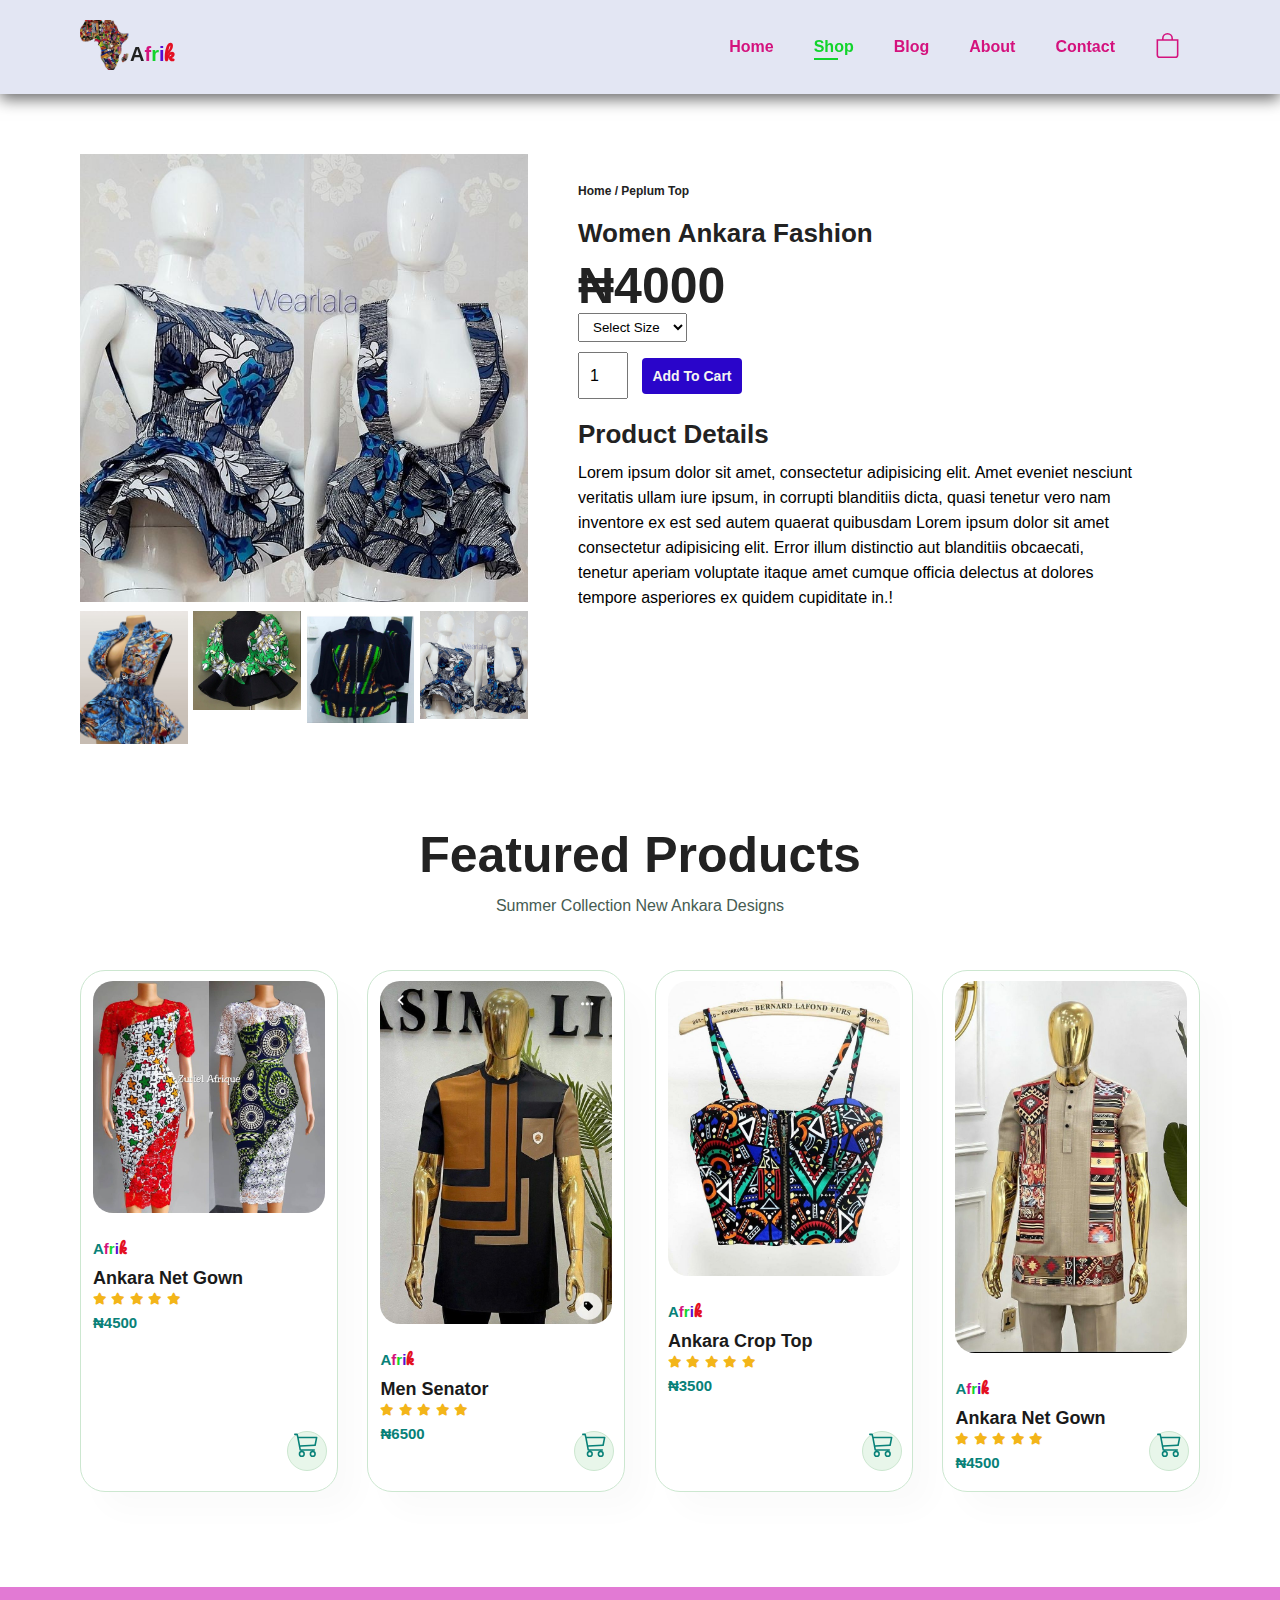
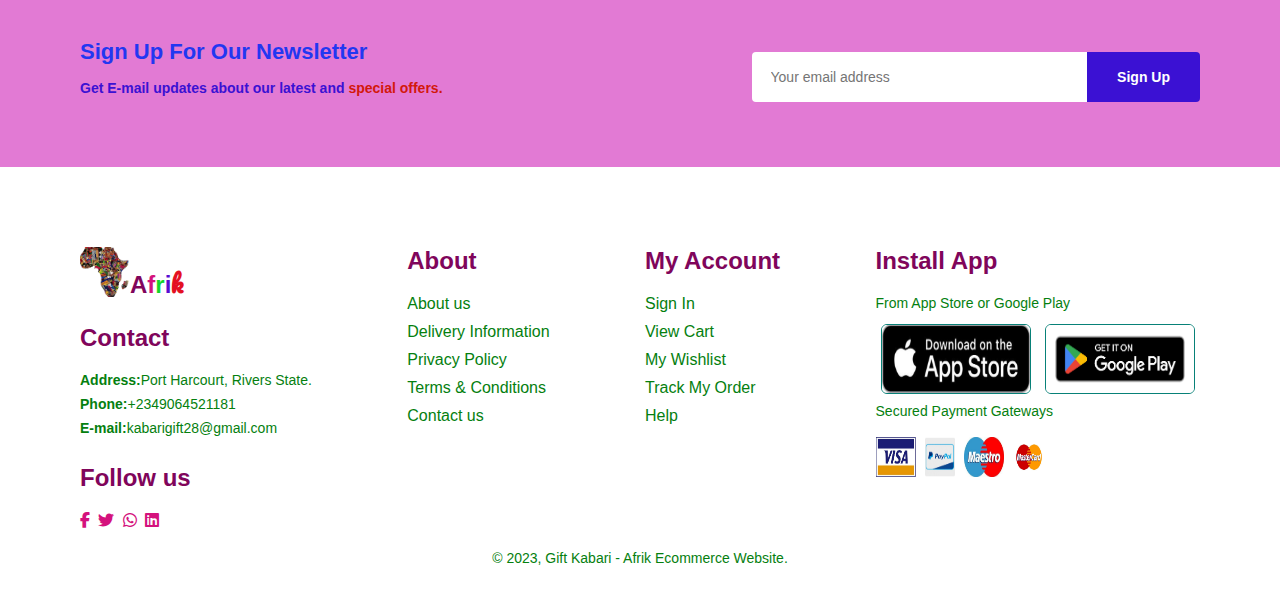
<file: sproduct.html>
<!DOCTYPE html>
<html lang="en">

<head>
    <meta charset="UTF-8">
    <meta name="viewport" content="width=device-width, initial-scale=1.0">
    <title>Afrik</title>
    <link rel="stylesheet" href="assets/css/styles.css">
    <link rel="shortcut icon" href="assets/img/logo2.png" type="image/x-icon">
    <link rel="stylesheet" href="https://cdnjs.cloudflare.com/ajax/libs/font-awesome/6.4.0/css/all.min.css" />
    <link href="https://cdn.jsdelivr.net/npm/bootstrap@5.0.2/dist/css/bootstrap.min.css" rel="stylesheet"
        integrity="sha384-EVSTQN3/azprG1Anm3QDgpJLIm9Nao0Yz1ztcQTwFspd3yD65VohhpuuCOmLASjC" crossorigin="anonymous">

</head>

<body>

    <section id="header">
        <div class="log"><a href="#"><img src="assets/img/logo2.png" class="logo" alt=""></a>
            <h4 class="logo-text">A<span class="s1">f</span><span class="s2">r</span><span class="s3">i</span><span
                    class="s4">k</span></h4>
        </div>
        <div>
            <ul id="navbar">
                <li><a href="index.html">Home</a></li>
                <li><a href="shop.html" class="active">Shop</a></li>
                <li><a href="blog.html">Blog</a></li>
                <li><a href="about.html">About</a></li>
                <li><a href="contact.html">Contact</a></li>
                <li id="lg-bag"><a href="cart.html"><svg xmlns="http://www.w3.org/2000/svg" width="25" height="25"
                            fill="currentColor" class="bi bi-bag" viewBox="0 0 16 16">
                            <path
                                d="M8 1a2.5 2.5 0 0 1 2.5 2.5V4h-5v-.5A2.5 2.5 0 0 1 8 1zm3.5 3v-.5a3.5 3.5 0 1 0-7 0V4H1v10a2 2 0 0 0 2 2h10a2 2 0 0 0 2-2V4h-3.5zM2 5h12v9a1 1 0 0 1-1 1H3a1 1 0 0 1-1-1V5z" />
                        </svg></a></li>
                <a href="#" id="close"><i class="fas fa-times"></i></a>
            </ul>
        </div>
        <div id="mobile">
            <a href="cart.html"><svg xmlns="http://www.w3.org/2000/svg" width="25" height="25" fill="currentColor"
                    class="bi bi-bag" viewBox="0 0 16 16">
                    <path
                        d="M8 1a2.5 2.5 0 0 1 2.5 2.5V4h-5v-.5A2.5 2.5 0 0 1 8 1zm3.5 3v-.5a3.5 3.5 0 1 0-7 0V4H1v10a2 2 0 0 0 2 2h10a2 2 0 0 0 2-2V4h-3.5zM2 5h12v9a1 1 0 0 1-1 1H3a1 1 0 0 1-1-1V5z" />
                </svg></a>
            <svg id="bar" xmlns="http://www.w3.org/2000/svg" width="25" height="25" fill="currentColor"
                class="bi bi-menu-button-wide" viewBox="0 0 16 16">
                <path
                    d="M0 1.5A1.5 1.5 0 0 1 1.5 0h13A1.5 1.5 0 0 1 16 1.5v2A1.5 1.5 0 0 1 14.5 5h-13A1.5 1.5 0 0 1 0 3.5v-2zM1.5 1a.5.5 0 0 0-.5.5v2a.5.5 0 0 0 .5.5h13a.5.5 0 0 0 .5-.5v-2a.5.5 0 0 0-.5-.5h-13z" />
                <path
                    d="M2 2.5a.5.5 0 0 1 .5-.5h3a.5.5 0 0 1 0 1h-3a.5.5 0 0 1-.5-.5zm10.823.323-.396-.396A.25.25 0 0 1 12.604 2h.792a.25.25 0 0 1 .177.427l-.396.396a.25.25 0 0 1-.354 0zM0 8a2 2 0 0 1 2-2h12a2 2 0 0 1 2 2v5a2 2 0 0 1-2 2H2a2 2 0 0 1-2-2V8zm1 3v2a1 1 0 0 0 1 1h12a1 1 0 0 0 1-1v-2H1zm14-1V8a1 1 0 0 0-1-1H2a1 1 0 0 0-1 1v2h14zM2 8.5a.5.5 0 0 1 .5-.5h9a.5.5 0 0 1 0 1h-9a.5.5 0 0 1-.5-.5zm0 4a.5.5 0 0 1 .5-.5h6a.5.5 0 0 1 0 1h-6a.5.5 0 0 1-.5-.5z" />
            </svg>
        </div>

    </section>

    <section id="prodetails" class="section-p1">
        <div class="single-pro">
            <img src="assets/img/g222.jpg" width="100%" id="mainimg" alt="">

            <div class="small-img-group">
                <div class="small-img-col">
                    <img src="assets/img/g333-removebg-preview.png" width="100%" class="small-img" alt="">
                </div>
                <div class="small-img-col">
                    <img src="assets/img/g111.jpg" width="100%" class="small-img" alt="">
                </div>
                <div class="small-img-col">
                    <img src="assets/img/g99.jpg" width="100%" class="small-img" alt="">
                </div>
                <div class="small-img-col">
                    <img src="assets/img/g222.jpg" width="100%" class="small-img" alt="">
                </div>
            </div>
        </div>

        <div class="single-pro-details">
            <h6>Home / Peplum Top</h6>
            <h4>Women Ankara Fashion</h4>
            <h2>&#8358;4000</h2>
            <select>
                <option>Select Size</option>
                <option>XL</option>
                <option>XXL</option>
                <option>Small</option>
                <option>Large</option>
            </select>
            <input type="number" value="1">
            <button class="normal">Add To Cart</button>
            <h4>Product Details</h4>
            <SPan>Lorem ipsum dolor sit amet, consectetur adipisicing elit. Amet eveniet nesciunt veritatis ullam iure
                ipsum, in corrupti blanditiis dicta, quasi tenetur vero nam inventore ex est sed autem quaerat
                quibusdam Lorem ipsum dolor sit amet consectetur adipisicing elit. Error illum distinctio aut blanditiis
                obcaecati, tenetur aperiam voluptate itaque amet cumque officia delectus at dolores tempore asperiores
                ex quidem cupiditate in.!</SPan>
        </div>
    </section>

    <section id="product1" class="section-p1">
        <h2 class="f-title">Featured Products</h2>
        <p>Summer Collection New Ankara Designs</p>
        <div class="pro-container">
            <div class="pro">
                <img class="pro-img" src="assets/img/g1.jpg" alt="">
                <div class="des">
                    <div class="log1">
                        <h4 class="logo-text1">A<span class="s1">f</span><span class="s2">r</span><span
                                class="s3">i</span><span class="s4">k</span></h4>
                    </div>

                    <h5>Ankara Net Gown</h5>
                    <div class="star">
                        <i class="fas fa-star"></i>
                        <i class="fas fa-star"></i>
                        <i class="fas fa-star"></i>
                        <i class="fas fa-star"></i>
                        <i class="fas fa-star"></i>
                    </div>
                    <h4> &#8358;4500</h4>
                </div>
                <a href="#"><strong><svg xmlns="http://www.w3.org/2000/svg" width="25" height="25" fill="currentColor"
                            class="bi bi-cart3" viewBox="0 0 16 16">
                            <path
                                d="M0 1.5A.5.5 0 0 1 .5 1H2a.5.5 0 0 1 .485.379L2.89 3H14.5a.5.5 0 0 1 .49.598l-1 5a.5.5 0 0 1-.465.401l-9.397.472L4.415 11H13a.5.5 0 0 1 0 1H4a.5.5 0 0 1-.491-.408L2.01 3.607 1.61 2H.5a.5.5 0 0 1-.5-.5zM3.102 4l.84 4.479 9.144-.459L13.89 4H3.102zM5 12a2 2 0 1 0 0 4 2 2 0 0 0 0-4zm7 0a2 2 0 1 0 0 4 2 2 0 0 0 0-4zm-7 1a1 1 0 1 1 0 2 1 1 0 0 1 0-2zm7 0a1 1 0 1 1 0 2 1 1 0 0 1 0-2z" />
                        </svg></strong></a>
            </div>

            <div class="pro">
                <img class="pro-img" src="assets/img/m11.jpg" alt="">
                <div class="des">
                    <div class="log1">
                        <h4 class="logo-text1">A<span class="s1">f</span><span class="s2">r</span><span
                                class="s3">i</span><span class="s4">k</span></h4>
                    </div>

                    <h5>Men Senator</h5>
                    <div class="star">
                        <i class="fas fa-star"></i>
                        <i class="fas fa-star"></i>
                        <i class="fas fa-star"></i>
                        <i class="fas fa-star"></i>
                        <i class="fas fa-star"></i>
                    </div>
                    <h4> &#8358;6500</h4>
                </div>
                <a href="#"><strong><svg xmlns="http://www.w3.org/2000/svg" width="25" height="25" fill="currentColor"
                            class="bi bi-cart3" viewBox="0 0 16 16">
                            <path
                                d="M0 1.5A.5.5 0 0 1 .5 1H2a.5.5 0 0 1 .485.379L2.89 3H14.5a.5.5 0 0 1 .49.598l-1 5a.5.5 0 0 1-.465.401l-9.397.472L4.415 11H13a.5.5 0 0 1 0 1H4a.5.5 0 0 1-.491-.408L2.01 3.607 1.61 2H.5a.5.5 0 0 1-.5-.5zM3.102 4l.84 4.479 9.144-.459L13.89 4H3.102zM5 12a2 2 0 1 0 0 4 2 2 0 0 0 0-4zm7 0a2 2 0 1 0 0 4 2 2 0 0 0 0-4zm-7 1a1 1 0 1 1 0 2 1 1 0 0 1 0-2zm7 0a1 1 0 1 1 0 2 1 1 0 0 1 0-2z" />
                        </svg></strong></a>
            </div>
        
            <div class="pro">
                <img class="pro-img" src="assets/img/g22.jpg" alt="">
                <div class="des">
                    <div class="log1">
                        <h4 class="logo-text1">A<span class="s1">f</span><span class="s2">r</span><span
                                class="s3">i</span><span class="s4">k</span></h4>
                    </div>

                    <h5>Ankara Crop Top</h5>
                    <div class="star">
                        <i class="fas fa-star"></i>
                        <i class="fas fa-star"></i>
                        <i class="fas fa-star"></i>
                        <i class="fas fa-star"></i>
                        <i class="fas fa-star"></i>
                    </div>
                    <h4> &#8358;3500</h4>
                </div>
                <a href="#"><strong><svg xmlns="http://www.w3.org/2000/svg" width="25" height="25" fill="currentColor"
                            class="bi bi-cart3" viewBox="0 0 16 16">
                            <path
                                d="M0 1.5A.5.5 0 0 1 .5 1H2a.5.5 0 0 1 .485.379L2.89 3H14.5a.5.5 0 0 1 .49.598l-1 5a.5.5 0 0 1-.465.401l-9.397.472L4.415 11H13a.5.5 0 0 1 0 1H4a.5.5 0 0 1-.491-.408L2.01 3.607 1.61 2H.5a.5.5 0 0 1-.5-.5zM3.102 4l.84 4.479 9.144-.459L13.89 4H3.102zM5 12a2 2 0 1 0 0 4 2 2 0 0 0 0-4zm7 0a2 2 0 1 0 0 4 2 2 0 0 0 0-4zm-7 1a1 1 0 1 1 0 2 1 1 0 0 1 0-2zm7 0a1 1 0 1 1 0 2 1 1 0 0 1 0-2z" />
                        </svg></strong></a>
            </div>
            <div class="pro">
                <img class="pro-img" src="assets/img/m8.jpg" alt="">
                <div class="des">
                    <div class="log1">
                        <h4 class="logo-text1">A<span class="s1">f</span><span class="s2">r</span><span
                                class="s3">i</span><span class="s4">k</span></h4>
                    </div>

                    <h5>Ankara Net Gown</h5>
                    <div class="star">
                        <i class="fas fa-star"></i>
                        <i class="fas fa-star"></i>
                        <i class="fas fa-star"></i>
                        <i class="fas fa-star"></i>
                        <i class="fas fa-star"></i>
                    </div>
                    <h4> &#8358;4500</h4>
                </div>
                <a href="#"><strong><svg xmlns="http://www.w3.org/2000/svg" width="25" height="25" fill="currentColor"
                            class="bi bi-cart3" viewBox="0 0 16 16">
                            <path
                                d="M0 1.5A.5.5 0 0 1 .5 1H2a.5.5 0 0 1 .485.379L2.89 3H14.5a.5.5 0 0 1 .49.598l-1 5a.5.5 0 0 1-.465.401l-9.397.472L4.415 11H13a.5.5 0 0 1 0 1H4a.5.5 0 0 1-.491-.408L2.01 3.607 1.61 2H.5a.5.5 0 0 1-.5-.5zM3.102 4l.84 4.479 9.144-.459L13.89 4H3.102zM5 12a2 2 0 1 0 0 4 2 2 0 0 0 0-4zm7 0a2 2 0 1 0 0 4 2 2 0 0 0 0-4zm-7 1a1 1 0 1 1 0 2 1 1 0 0 1 0-2zm7 0a1 1 0 1 1 0 2 1 1 0 0 1 0-2z" />
                        </svg></strong></a>
            </div>
        </div>
    </section>

    <section id="newsletter" class="section-p1 section-m1">
        <div class="news-text">
            <h4>Sign Up For Our Newsletter</h4>
            <p>Get E-mail updates about our latest and <span>special offers.</span></p>
        </div>
        <div class="form">
            <input type="text" placeholder="Your email address">
            <button class="normal">Sign Up</button>
        </div>
    </section>

    <footer  class="section-p1">
        <div class="col">
            <div class="log"><a href="#"><img src="assets/img/logo2.png" class="logo" alt=""></a>
                <h4 class="logo-text">A<span class="s1">f</span><span class="s2">r</span><span class="s3">i</span><span
                        class="s4">k</span></h4>
            </div>
            <h4>Contact</h4>
            <p><strong>Address:</strong>Port Harcourt, Rivers State.</p>
            <p><strong>Phone:</strong>+2349064521181</p>
            <p><strong>E-mail:</strong>kabarigift28@gmail.com</p>
            <div class="follow">
                <h4>Follow us</h4>
                <div class="icon">
                   <a href="https://facebook.com/gift.kabari.16" target="_blank"><i class="fab fa-facebook-f"></i></a> 
                   <a href="https://twitter.com/@just_kabari" target="_blank"><i class="fab fa-twitter"></i></a> 
                    <a href="https://wa.me/+2349064521181" target="_blank"><i class="fab fa-whatsapp"></i></a>
                    <a  href="https://linkedin.com/in/kabari" target="_blank"><i class="fab fa-linkedin"></i></a>
                </div>
            </div>
           
        </div>

        <div class="col">
            <h4>About</h4>
            <a href="#">About us</a>
            <a href="#">Delivery Information</a>
            <a href="#">Privacy Policy</a>
            <a href="#">Terms & Conditions</a>
            <a href="#">Contact us</a>
        </div>
        <div class="col">
            <h4>My Account</h4>
            <a href="#">Sign In</a>
            <a href="#">View Cart</a>
            <a href="#">My Wishlist</a>
            <a href="#">Track My Order</a>
            <a href="#">Help</a>
        </div>
        <div class="col install">
            <h4>Install App</h4>
            <p>From App Store or Google Play</p>
            <div class="row">
                <img src="assets/img/apple.jpg" alt="">
                <img src="assets/img/google.png" alt="">
            </div>
            <p>Secured Payment Gateways</p>
            <div class="row2">
                <img src="assets/img/visa.jpg" alt="">
                <img src="assets/img/paypal.jpg" alt="">
                <img src="assets/img/maestro.jpg" alt="">
                <img src="assets/img/master.jpg" alt="">
            </div>
        </div>
        <div class="copyright">
            <p>&#169; 2023, Gift Kabari - Afrik Ecommerce Website.</p>
        </div>
        
    </footer>






    <script src="script.js"></script>
</body>

</html>
</file>
<file: assets/css/styles.css>
@import url('https://fonts.googleapis.com/css2?family=Kablammo&family=Pacifico&display=swap');
@import url('https://fonts.googleapis.com/css2?family=League+Spartan:wght@200;300;400;500;600;700;800&family=Poppins:wght@400;500;600;700;800&display=swap');
*{
    margin: 0;
    padding: 0;
    box-sizing: border-box;
    font-family: 'spartan', sans-serif;
}
:root{
    --font1: 'Kablammo';
    --font2: 'Pacifico';
}
h1{
    font-size: 55px;
    line-height: 64px;
    color: #222;
}
h2{
    font-size: 50px;
    line-height: 54px;
    color: #222;
    /* font-weight: 1000; */
}
h4{
    font-size: 20px;
    color: #222;
}
h6{
    font-size: 12px;
    font-weight: 700;
    color: #222;
}
p{
    font-size: 16px;
    color: #465b52;
    margin: 15px 0 20px 0;
}
.section-p1{
    padding: 40px 80px;
}
.section-m1{
    margin: 40px 0px;
}
button.normal{
    font-size: 14px;
    font-weight: 600;
    padding: 15px 30px;
    color: #000;
    background-color: #26df0e;
    border-radius: 4px;
    cursor: pointer;
    border: none;
    outline: none;
    transition: 0.2s;
}
button.white{
    font-size: 13px;
    font-weight: 600;
    padding: 11px 18px;
    color: #fff;
    background-color: transparent;
    cursor: pointer;
    border:1px solid #fff;
    outline: none;
    transition: 0.2s;
}
body{
    width: 100%;
}

.logo{
    width: 50px;
    height: 50px;
}
.log{
    display: flex;
}
.log .logo-text{
    margin-top: 15px;
}
.log .logo-text .s1{
    color: #d4127d;
}
.log .logo-text .s2{
    color: #12d42c;
}
.log .logo-text .s3{
    color: #580cd1;
}
.log .logo-text .s4{
    color: #e41022;
    font-family: var(--font2);
}

/* header start */
#header{
    display: flex;
    align-items: center;
    justify-content: space-between;
    padding: 20px 80px;
    background-color: #e3e6f3;
    box-shadow: 0 5px 15px rgba(0, 0, 0, 0.6);
    z-index: 999;
    position: sticky;
    top: 0;
    left: 0;
}
#navbar{
    display: flex;
    align-items: center;
    justify-content: center;
}
#navbar li{
    list-style: none;
    padding: 0 20px;
    position: relative;
}
#navbar li a{
    text-decoration: none;
    font-size: 16px;
    font-weight: 600;
    color: #d4127d;
    transition: 0.3s ease;
}
#navbar li a:hover,
#navbar li a.active{
    color: #12d42c;
}
#navbar li a.active::after,
#navbar li a:hover::after{
    content: '';
    width: 30%;
    height: 2px;
    background: #12d42c;
    position: absolute;
    bottom: -4px;
    left: 20px;
}
#mobile{
    display: none;
    align-items: center;
}
#close{
    display: none;
}

/* home page */
#hero{
    background-image: url(../img/bgg343.webp);
    background-size: cover;
    background-repeat: no-repeat;
    height: 90vh;
    width: 100%;
    background-position: top 25% right 0;
    padding: 0 80px;
    display: flex;
    flex-direction: column;
    align-items: flex-start;
    justify-content: center;
}
#hero h4{
    padding-bottom: 5px;
    font-weight: 600;
}
#hero h1{
    color: #2237f1;
    font-weight: 700;
}
#hero h2{
    font-weight: 800;
}
#hero button{
    background-image: url(../img/bgg444.jpg);
    background-color: transparent;
    color: #e4e3e9;
    font-weight: 600;
    border: 0;
    border-radius: 30px;
    padding: 14px 50px 14px 50px;
    /* background-repeat: no-repeat; */
    cursor: pointer;
    font-size: 20px;
}
#feature{
    display: flex;
    align-items: center;
    justify-content: space-between;
    flex-wrap: wrap;
}
#feature .fe-box{
    width: 150px;
    text-align: center;
    padding: 25px 15px;
    box-shadow: 20px 20px 34px rgba(0, 0, 0, 0.03);
    border: 1px solid #cce7d0;
    border-radius: 4px;
    margin: 15px 0;
}
#feature .fe-box:hover{
    box-shadow: 20px 20px 54px rgba(70, 62, 221, 0.01);
}
#feature .fe-box img{
    width: 60px;
    height: 70px;
    margin-bottom: 10px;
}
#feature .fe-box h6{
    display: inline-block;
    padding: 9px 8px 6px 8px;
    line-height: 1;
    border-radius: 4px;
    color: #d9f7d8;
    background-color: #613aeb;
}
#feature .fe-box:nth-child(2) h6{
    background-color: #12d42c;
}
#feature .fe-box:nth-child(3) h6{
    background-color: #546605;
}
#feature .fe-box:nth-child(4) h6{
    background-color: #dd0812;
}
#feature .fe-box:nth-child(5) h6{
    background-color: #05adad;
}
#product1{
    text-align: center;
}
#product1 .f-title{
    font-weight: 600;
    font-size: 50px;
}
#product1 .pro-container{
    display: flex;
    justify-content: space-between;
    padding-top: 20px;
    flex-wrap: wrap;
}
#product1 .pro{
    width: 23%;
    min-width: 250px;
    padding: 10px 12px;
    border: 1px solid #cce7d0;
    border-radius: 25px;
    cursor: pointer;
    box-shadow: 20px 20px 30px rgba(0, 0, 0, 0.02);
    margin: 15px 0;
    transition: 0.2s ease;
    position: relative;
}

#product1 .pro:hover{
    box-shadow: 20px 20px 30px rgba(0, 0, 0, 0.06);
}
#product1 .pro img{
    width: 100%;
    border-radius: 20px;
}
#product1 .pro .des{
    text-align: start;
    padding: 10px 0;
}

.log1 .logo-text1 .s1{
    color: #d4127d;
}
.log1 .logo-text1 .s2{
    color: #12d42c;
}
.log1 .logo-text1 .s3{
    color: #580cd1;
}
.log1 .logo-text1 .s4{
    color: #e41022;
    font-family: var(--font2);
}
#product1 .pro .des h5{
    padding-top: 7px;
    color: #1a1a1a;
    font-size: 18px;
    font-weight: 700;
}
#product1 .pro .des i{
    font-size: 12px;
    color: rgb(243, 181, 25);
}
#product1 .pro .des h4{
    padding-top: 7px;
    color: #088178;
    font-size: 15px;
    font-weight: 700;
}
#product1 .pro a{
width: 40px;
height: 40px;
line-height: 40px;
border-radius: 50px;
background-color: #e8f6ea;
font-weight: 500;
color: #088178;
border: 1px solid #cce7d0;
position: absolute;
bottom: 20px;
right: 10px;
}
#banner{
    display: flex;
    flex-direction: column;
    justify-content: center;
    align-items: center;
    text-align: center ;
    background-image: url(../img/bgg88.jpg);
    width: 100%;
    height: 40vh;
    background-size: cover;
    background-position: center;
}
#banner h4{
    color: #fff;
    font-size: 28px;
    font-weight: bold;
}
#banner h2{
    color: #2a05ca;
    font-size: 42px;
    font-weight: bold;
    padding: 10px 0;
}
#banner h2 span{
    color: #94b403;
}
#banner button:hover{
    background-color: #088178;
    color: #f4f5f2;
}
#sm-banner{
    display: flex;
    justify-content: space-between;
    flex-wrap: wrap;
}
#sm-banner .banner-box{
    display: flex;
    flex-direction: column;
    justify-content: center;
    align-items: flex-start;
    background-image: url(../img/bgg444.jpg);
    min-width: 580px;
    height: 50vh;
    background-size: cover;
    background-position: center;
    padding: 30px;
}
#sm-banner .banner-box2{
    background-image: url(../img/bgg665.jpg);
}
#sm-banner h4{
    color: #fff;
    font-size: 30px;
    font-weight: 500;
}
#sm-banner h2{
    color: #fff;
    font-size: 40px;
    font-weight: 800;
}
#sm-banner span{
    color: #fff;
    font-size: 20px;
    font-weight: 500;
    padding-bottom: 15px;
}
#sm-banner .banner-box:hover button{
    background: #26df0e;
    border: 1px solid #05adad;
}
#banner3{
    display: flex;
    flex-wrap: wrap;
    justify-content: space-between;
    padding: 0 80px;
}
#banner3 .banner-box{
    display: flex;
    flex-direction: column;
    justify-content: center;
    align-items: flex-start;
    background-image: url(../img/hbg2.jpg);
    min-width: 30%;
    height: 30vh;
    background-size: cover;
    background-position: center;
    padding: 20px;
    margin-bottom: 20px;
}
#banner3 .banner-box2{
background-image:  url(../img/hbg1.jpg);
}
#banner3 .banner-box3{
    background-image:  url(../img/hbg55.jpg);
}
#banner3 h2{
    color: #eaee09;
    font-size: 30px;
    font-weight: 900;
}
#banner3 h3{
    color: #39d412;
    font-size: 20px;
    font-weight: 700;
}
#newsletter{
    display: flex;
    justify-content: space-between;
    flex-wrap: wrap;
    align-items: center;
background-color: #e27ad4;
width: 100%;
height: 20vh;
}
#newsletter h4{
    font-size: 22px;
    font-weight: 800;
    color: #2237f1;
}
#newsletter p{
    font-size: 14px;
    font-weight: 600;
    color: #3b11d3;
}
#newsletter p span{
    color: #d3180b;
}
#newsletter .form{
    display: flex;
    width: 40%;
}
#newsletter input{
    height: 3.12rem;
    padding: 0 1.25em;
    font-size: 14px;
    width: 100%;
    border: 1px solid transparent;
    border-radius: 4px;
    outline: none;
    border-top-right-radius: 0;
    border-bottom-right-radius: 0;
}
#newsletter button{
    background-color: #3b11d3;
    color: #fff;
    white-space: nowrap;
    border-top-left-radius: 0;
    border-bottom-left-radius: 0;
}
footer{
    display: flex;
    flex-wrap: wrap;
    justify-content: space-between;
}
footer .col{
    display: flex;
    flex-direction: column;
   align-items: flex-start;
   margin-bottom: 20px;
}
footer h4{
    font-size: 24px;
    font-weight: 700;
    padding-bottom: 20px;
    color: #80055b;
}
footer p{
    font-size: 14px;
    margin: 0 0 8px 0;
    color: #05800f;
    font-weight: 500;
}
footer a{
    font-size: 16px;
    text-decoration: none;
    margin-bottom: 10px;
    color: #05800f;
    font-weight: 500;
}
footer .follow{
    margin-top: 20px;
}
footer .follow i{
   padding-right: 4px;
   cursor: pointer;
   color: #d4127d;
}
footer .follow i:hover, footer a:hover{
    color: #2237f1;
}
footer .row2 img{
    width: 40px;
    height: 40px;
}

footer .install .row img{
    border: 1px solid #088178;
    border-radius: 6px;
    width: 150px;
    height: 70px;
    margin: 5px 5px;
}
footer .install img{
    margin: 10px 0 15px 0;
}
footer .copyright{
    width: 100%;
    text-align: center;
}

/* shop page */
#page-header{
    background-image: url(../img/bl1.jpg);
    width: 100%;
    height: 40vh;
    background-size: cover;
    display: flex;
    text-align: center;
    flex-direction: column;
    padding-top: 90px;
}
#page-header h2 {
    color: #fff;
    font-weight: 900;
}
#page-header p{
    color: #f4f5f2;
    font-weight: 500;
    font-size: 20px;
}
#pagination{
    text-align: center;
}
#pagination a{
    text-decoration: none;
    background-color: #12d42c;
    padding: 15px 20px;
    border-radius: 4px;
    color: #fff;
    font-weight: 600;
}

/* single product */
#prodetails{
    display: flex;
    margin-top: 20px;
}
#prodetails .single-pro{
    width: 40%;
    margin-right: 50px;
}
.small-img-group{
    display: flex;
    justify-content: space-between;
    margin-top: 5px;
}
.small-img-col{
    flex-basis: 24%;
    cursor: pointer;
}
#prodetails .single-pro-details{
    width: 50%;
    padding-top: 30px;
}
#prodetails .single-pro-details h4{
    padding: 20px 0 10px 0;
}
#prodetails .single-pro-details h4{
    font-size: 26px;
    font-weight: 600;
}
#prodetails .single-pro-details select{
    display: block;
    padding: 5px 10px;
    margin-bottom: 10px;
}
#prodetails .single-pro-details input{
    width: 50px;
    height: 47px;
    padding-left: 10px;
    font-size: 16px;
    margin-right: 10px;
}
#prodetails .single-pro-details input:focus{
    outline: none;              
}
#prodetails .single-pro-details button{
    padding: 10px;
    background-color: #2a05ca;
    color: #f4f5f2;
}
#prodetails .single-pro-details span{
    line-height: 25px;
}


/* blog page */
#page-header.blog-header{
background-image: url(../img/bl2.jpg);
}
#blog{
    padding: 150px 150px 0 150px;
}
#blog .blog-box{
    display: flex;
    align-items: center;
    width: 100%;
    position: relative;
    padding-bottom: 95px;
}
#blog .blog-img{
    width: 50%;
    margin-right: 40px;
}
#blog img{
    width: 100%;
    height: 300px;
    object-fit: cover;
}
#blog .blog-det{
    width: 50%;
}
#blog .blog-det a{
text-decoration: none;
font-size: 11px;
color: #000;
font-weight: 700;
position: relative;
transition: 0.3s;
}
#blog .blog-det a::after{
    content: "";
    width: 50px;
    height: 1px;
    background-color: #000;
    position: absolute;
    top: 4px;
    right: -60px;
}
#blog .blog-det a:hover{
    color: #05800f;
}
#blog .blog-det a:hover:after{
    color: #05800f;
}
#blog .blog-box h1{
    position: absolute;
    top: -52px;
    left: 0;
    font-size: 70px;
    font-weight: 700;
    color: #c9cbce;
    z-index: -9;
}
/* about page  */
#page-header.about-header{
    background-image: url(../img/bl3.jpg);
}
#about-head{
    display: flex;
    align-items: center;
}

#about-head img{
    width: 50%;
    height: auto;
}
#about-head div{
    padding-left: 40px;
    width: 50%;
}
#about-head div h2{
    font-weight: 800;
    font-size: 50px;
}
#about-app{
    text-align: center;
}
#about-app h1{
    font-weight: 800;
}
#about-app h1 a{
    color: #d4127d;
}
#about-app .video{
    width: 70%;
    height: 100%;
    margin: 30pxs auto 0 auto;
}
#about-app .video video{
    width: 100%;
    height: 100%;
    border-radius: 20px;
}

/* contact page */
#page-header.contact-header{
    background-image: url(../img/bl1.jpg);
}
#contact-detial{
    display: flex;
    align-items: center;
    justify-content: space-between;
}
#contact-detial .details{
    width: 40%;
}
#contact-detial .details span{
    font-size: 12px
}
#contact-detial .details h2{
    font-size: 26px;
    line-height: 35px;
    padding: 20px 0;
    font-weight: 800;
}
#contact-detial .details h3{
    font-size: 16px;
    font-weight: 600;
    padding-bottom: 15px;
}
#contact-detial .details li{
    list-style: none;
    display: flex;
    padding: 10px 0;
}
#contact-detial .details li i{
font-size: 14px;
padding-right: 22px;
}
#contact-detial .details li p{
    margin: 0;
    font-size: 14px;
}
#contact-detial .map{
    width: 55%;
    height: 400px;
}
#contact-detial .map iframe{
    width: 100%;
    height: 100%;
}
#form-details form{
    width: 65%;
    display: flex;
    flex-direction: column;
    align-items: flex-start;
}
#form-details{
    display: flex;
    justify-content: space-between;
    margin: 30px;
    padding: 80px;
    border: 1px solid #a6b4b4;
}
#form-details form span{
    font-size: 12px
}
#form-details form h2{
    font-size: 26px;
    line-height: 35px;
    padding: 20px 0;
    font-weight: 800;
}
#form-details form input,
#form-details form textarea{
    width: 100%;
    padding: 12px;
    outline: none;
    margin-bottom: 20px;
    border: 1px solid #12d42c;
}
#form-details form button{
    background-color: #f1229b;
    color: #f4f5f2;
}
#form-details .people div{
    padding-bottom: 25px;
    display: flex;
    align-items: flex-start;
}
#form-details .people div img{
    width: 65px;
    height: 65px;
    border-radius: 50%;
    background-color: #d6f3e6;
    object-fit: cover;
    margin-right: 15px;
}
#form-details .people div p{
    margin: 0;
    font-size: 13px;
    line-height: 25px;
}
#form-details .people div p span{
    display: block;
    font-size: 16px;
    font-weight: 600;
    color: #000;
}







@media (max-width:830px) {
    #navbar {
        display: flex;
        flex-direction: column;
        align-items: flex-start;
        justify-content: flex-start;
        position: fixed;
        top: 0;
        right: -300px;      /*to hide the navbar after style so it displays when you click on the menubar*/
        height: 100vh;
        width: 300px;
        background-color: #d4dbf8;
        box-shadow: 0 40px 60px rgb(0, 0, 0, 0.1);
        padding: 80px 0 0 10px;
        transition: 0.3s;
    }
    #navbar.active{
        right: 0px;
    }
    #navbar li{
        margin-bottom: 25px;
    }
    #mobile{
        display: flex;
        align-items: center;
    }
    #mobile svg{
color: #64043f;
margin-left: 5px;
    }
    
    #close{
        display: initial;
        position: absolute;
        top: 30px;
        left: 30px;
        color: #223;
        font-size: 25px;
    }
    #lg-bag{
        display: none;
    }
    #hero {
        height: 90vh;
        padding: 0 80px;
        background-position: top 30% right 30%;
}
#feature {
    justify-content:center;
    
}
#feature .fe-box {
    margin: 15px 15px;
}
#product1 .pro-container {
    justify-content: center;
}
#product1 .pro {
    margin: 15px;
}
#banner {
    height: 30vh;
}
#banner h4 {
    color: #fafcf8;
    font-size: 38px;
    font-weight: 700;
}
#sm-banner .banner-box {
    min-width: 100%;
    height: 30vh;
    margin-top: 20px;
}
#banner3 {
    padding: 0 40px;
}
#banner3 .banner-box {
    width: 28%;
}

/* contact page  */
#form-details {
    padding: 40px;
}
#form-details form {
    width: 50%
}


}

@media (max-width:477px) {
    .section-p1 {
        padding:20px;
    }
    #header {
        padding: 10px 30px;
    }
    #hero {
        padding: 0 20px;
        background-position: 55%;
    }
    #product1 .pro {
        width: 100%;
    }
    #banner {
        height: 50vh;
    }
    #banner h2 {
        color: #e9e9ec;
        font-size: 42px;
        font-weight: 700;
        padding: 10px 0;
    }
    #banner h2 span {
        color: #d40707;
    }
    #sm-banner .banner-box {
        height: 40vh;
    }
    #banner3 {
        padding: 0 20px;
    }
    #banner3 .banner-box {
        width: 100%;
    }
    #newsletter .form {
    width: 100%;
}
#newsletter {
    padding: 40px 20px;
}
footer .copyright {
    text-align: start;
}


/* single product */
#prodetails {
    display: flex;
    flex-direction: column;
}
#prodetails .single-pro {
    width: 100%;
    margin-right: 0px;
}
#prodetails .single-pro-details {
    width: 100%;
}

/* blog page */
#blog .blog-box {
    display: flex;
    align-items:flex-start;
    flex-direction: column;
}
#blog {
    padding: 100px 20px 0 20px;
}
#blog .blog-img {
    width: 100%;
    margin-right: 0px;
    margin-bottom: 30px;
}
#blog .blog-det {
    width: 100%;
}

/* about page */
#about-head {
    flex-direction: column;
}
#about-head img {
    width: 100%;
    margin-bottom: 20px;
}
#about-head div h2 {
    font-size: 40px;
}
#about-head div {
    padding-left: 20px;
    width: 100%;
}
#about-app .video {
    width: 100%;
    
}

/* contact page  */
#contact-detial {flex-direction: column;
}
#contact-detial .details {
    width: 100%;
    margin-bottom: 30px;
}
#contact-detial .map {
    width: 100%;
}
#form-details {
    margin: 10px;
    padding: 30px 10px;
   flex-wrap: wrap;
}
#form-details form {
    width: 100%;
    margin-bottom: 30px;
}
}
</file>
